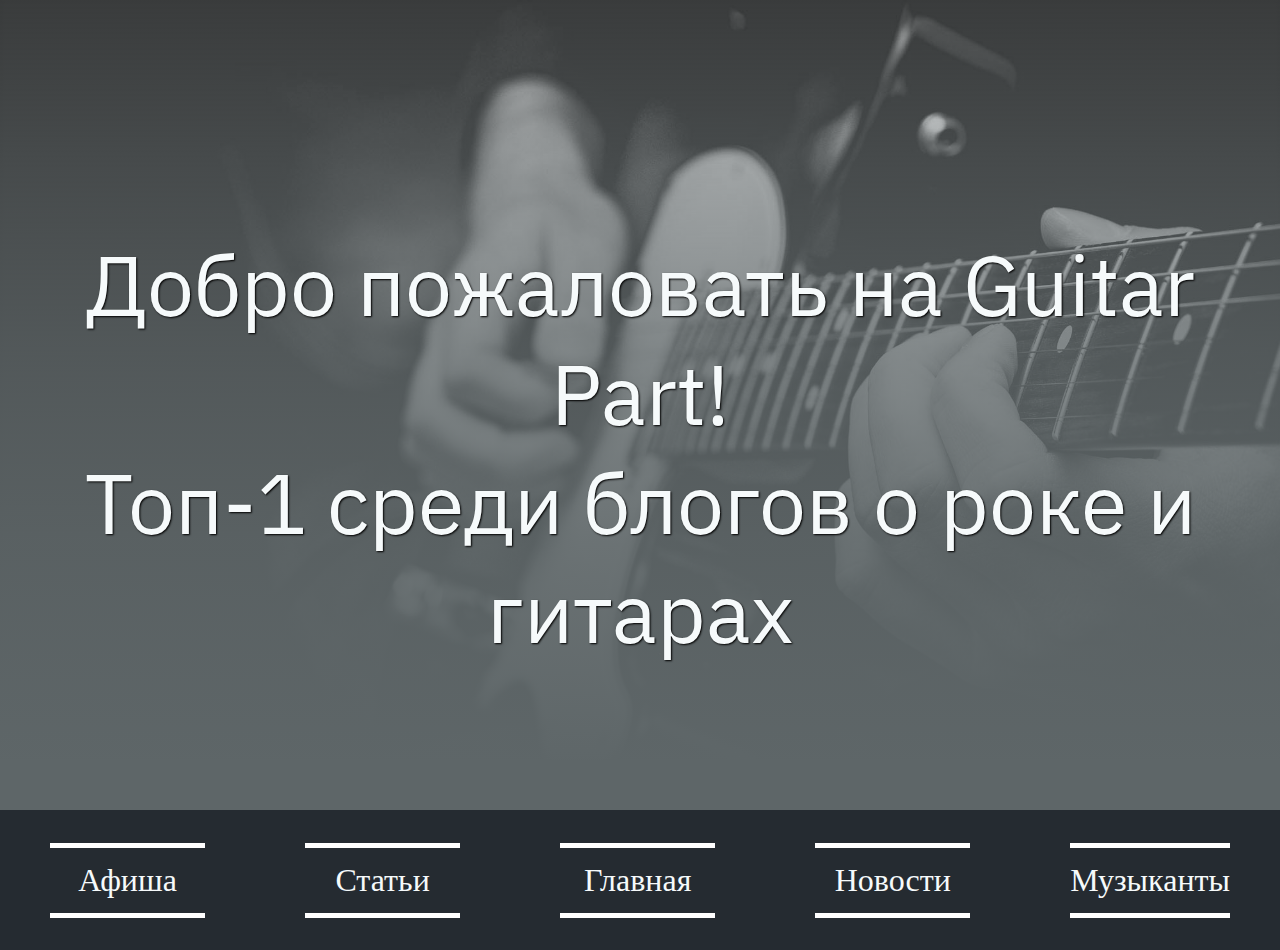
<file: index.html>
<!DOCTYPE html>
<html lang="ru">

<head>
    <meta charset="UTF-8">
    <meta name="viewport" content="width=device-width, initial-scale=1">
    <title>Guitar Part</title>
    <link rel="stylesheet" href="styles/style.css">
    <link rel="preconnect" href="https://fonts.gstatic.com">
    <link rel="shortcut icon" href="img/guitar-icon-png.png" type="image/png">

    <link href="https://fonts.googleapis.com/css2?family=IBM+Plex+Sans:ital,wght@1,500&display=swap" rel="stylesheet">
    <!--Для хедера-->
</head>

<body>
    <header>
        <div class="header-img">
            <div class="header-opasity-color"></div>
            <p class="header-txt">Добро пожаловать на Guitar Part!</p>
            <p class="header-txt">Топ-1 среди блогов о роке и гитарах</p>

        </div>

    </header>

    <nav>
        <a href="pages/afisha/afisha-main.html" class="nav-button">Афиша</a>
        <a href="pages/articles/articles-main.html" class="nav-button">Статьи</a>
        <a href="index.html" class="nav-button">Главная</a>
        <a href="pages/news/news-main.html" class="nav-button">Новости</a>
        <a href="pages/musicians/musicians-main.html" class="nav-button">Музыканты</a>
    </nav>

    <!--
    <main>
        <article>
            <h1 class="maintxt-h1">Привет, друг!</h1>
            <p class="maintxt-p">Рaды видеть Тебя на Guitar Part!</p>
            <p class="maintxt-p"> Здесь ты можешь найти таких же игроков на "струнном щипковом интсрументе" - по-русски зовущимся гитарой, интересные новости и гайды, а самое главное - открыть новые имена рок сцены и помочь им стать звёздами новой зари тяжёлой музыки!</p>
            <p class="maintxt-p">А если ты тут новичек, то как говориться:</p>
            <div class="main-img"></div>
        </article>

        <article class="article-top-border">
            <div class="main-article-lenta">

                <a href="#" class="lenta-block one"></a>
                <a href="pages/articles/gitaru-novicheku.html" class="lenta-block two"></a>
                <a href="#" class="lenta-block three"></a>

            </div>
        </article>

    </main>

    <footer>
        <p class="foo-txt">all rights not reversed :P</p>
        <p class="foo-txt-2">Design by Dmitriy Subbotin</p>
    </footer>
-->

</body></html>
</file>
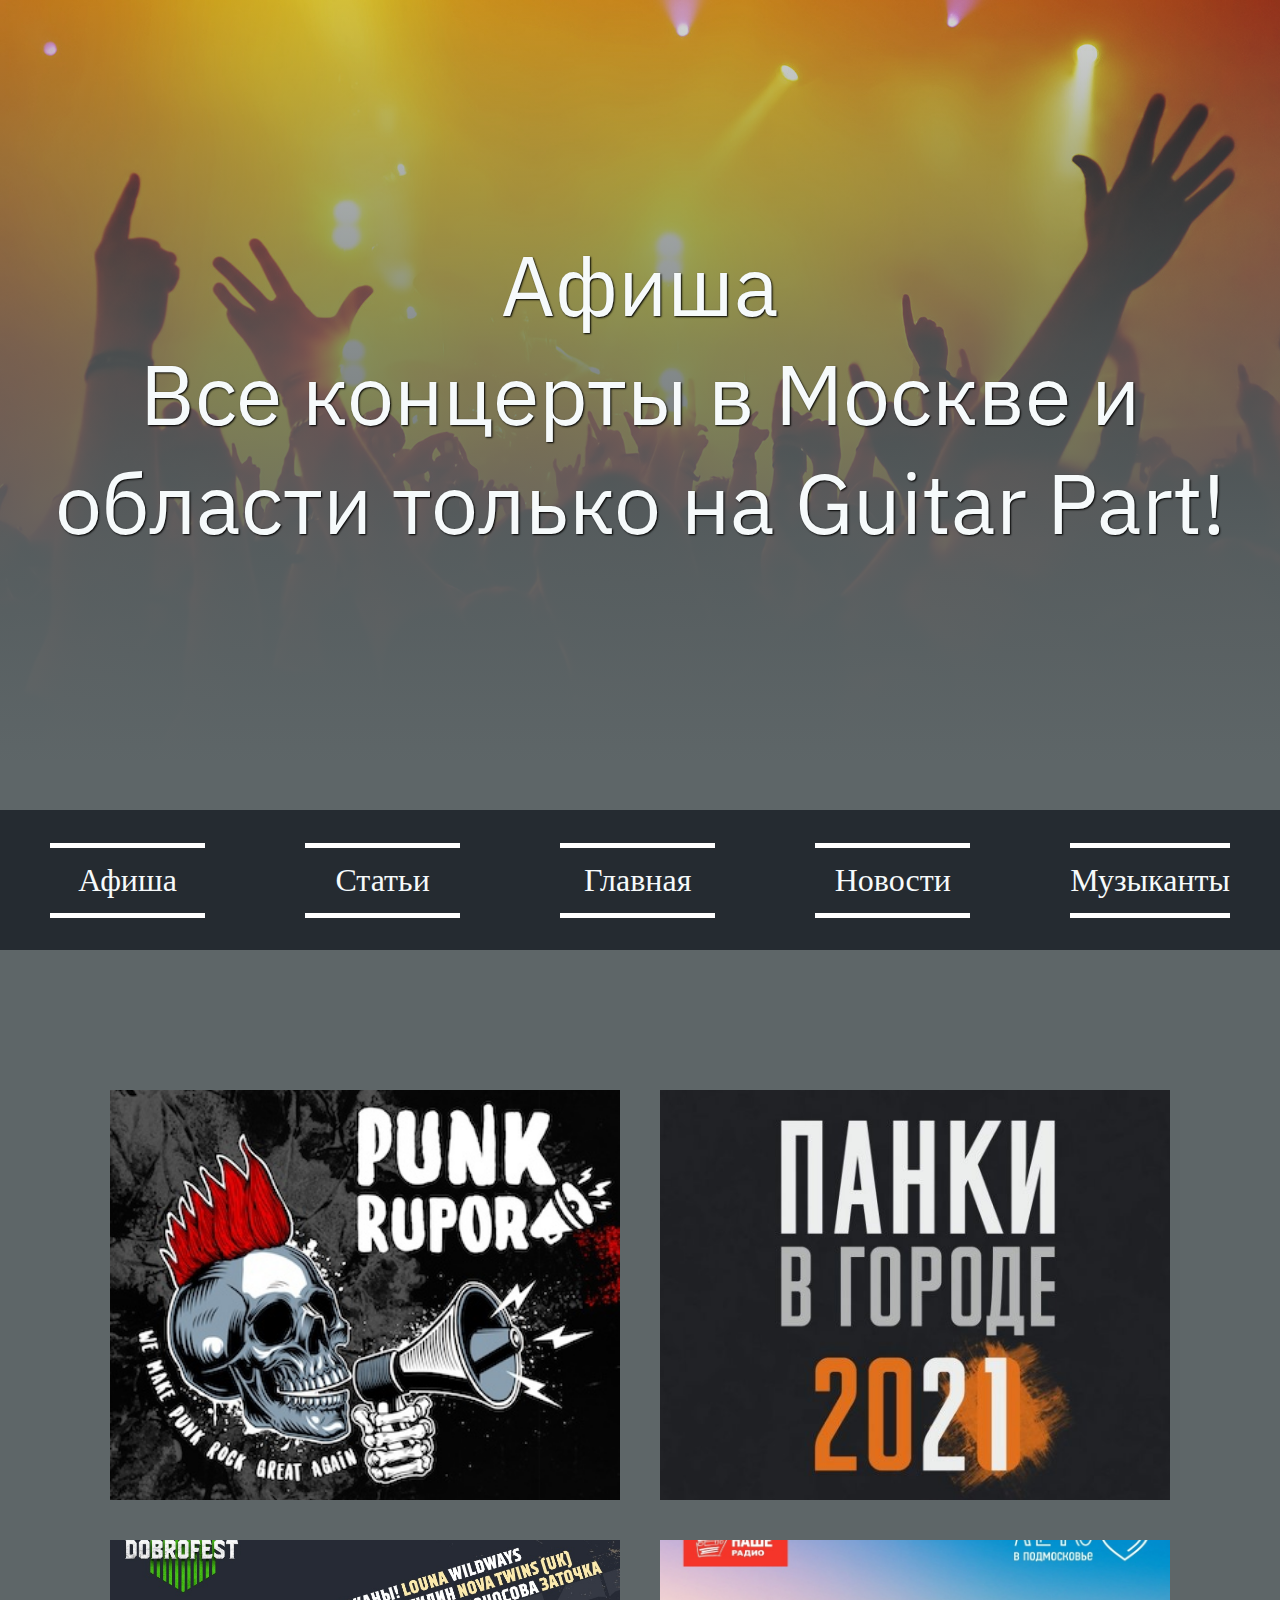
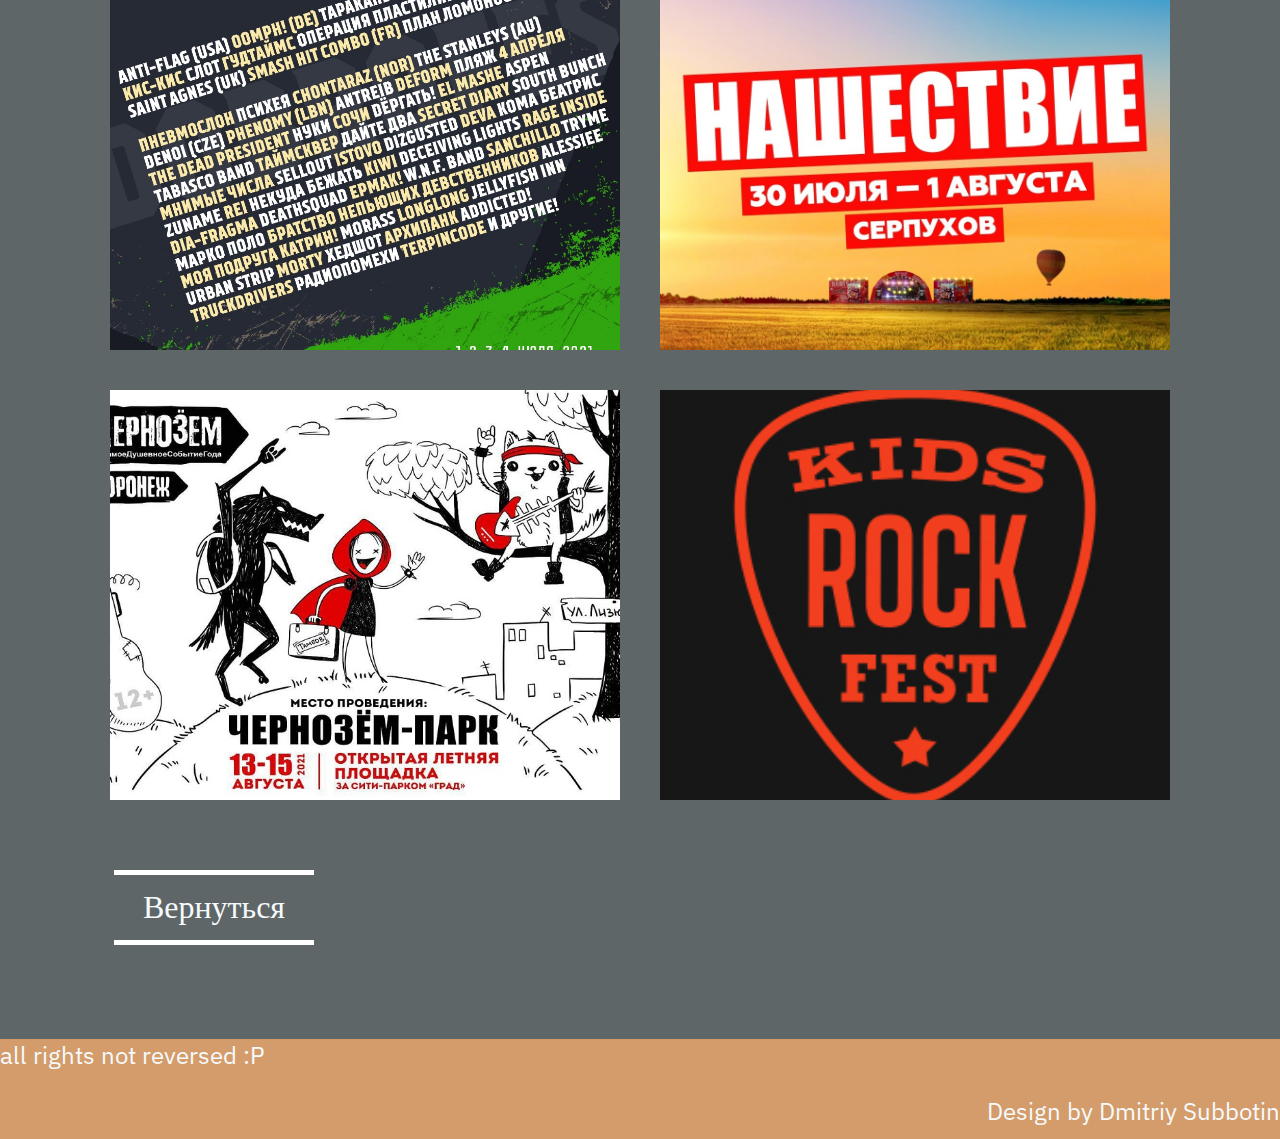
<file: pages/afisha/afisha-main.html>
<!DOCTYPE html>
<html lang="ru">

<head>
     <meta charset="UTF-8">
    <meta name="viewport" content="width=device-width, initial-scale=1">
    <title>Guitar Part</title>
    <link rel="stylesheet" href="../../styles/afisha-styles/afisha-main-style.css">
<link rel="shortcut icon" href="../../img/guitar-icon-png.png" type="image/png">
    <link rel="preconnect" href="https://fonts.gstatic.com">
    <link href="https://fonts.googleapis.com/css2?family=IBM+Plex+Sans:ital,wght@1,500&display=swap" rel="stylesheet">
    
   <link rel="preconnect" href="https://fonts.gstatic.com">
<link href="https://fonts.googleapis.com/css2?family=Russo+One&family=Ubuntu+Condensed&display=swap" rel="stylesheet">
    <!--Для хедера-->
</head>

<body>
     <header class="main-header">

       <div class="header-img">
           <div class="header-opasity-color"></div>

<!-- <figure class="filter">
          <img src="../../img/news/main-header-img.jpg">
            </figure>-->
            <p class="header-txt">Афиша</p>
            <p class="header-txt">Все концерты в Москве и области только на Guitar Part!</p>
       
       </div>
    </header>
    
     <nav>
        <a href="../afisha/afisha-main.html" class="nav-button">Афиша</a>
        <a href="../articles/articles-main.html" class="nav-button">Статьи</a>
        <a href="../../index.html" class="nav-button">Главная</a>
        <a href="../news/news-main.html" class="nav-button">Новости</a>
        <a href="../musicians/musicians-main.html" class="nav-button">Музыканты</a>
    </nav>
    
    <main>
        
        
        <div class="consert-container">
<!--           <p class="consert-name-text">F a</p>-->
           
            <a href="https://punk.ru/" class="consert c1" target="_blank"><h2>Punk Rupor</h2>
                <p>Все началось в первой половине нулевых. Именно тогда был создан независимый рекорд-лейбл «FM молчит рекордз» и на нем были выпущены несколько сборников под названием PunkRupor.</p> 
                <p>Цель этих сборников, а в последствии и одноименного фестиваля, была в продвижении молодых талантливых панк-групп.</p>
                <p>В этом году PunkRupor набирает обороты, расширяет формат и ломает все стереотипы.</p>    
                </a>
       
            <a href="http://www.punks.info/" class="consert c2" target="_blank"> 
               <h2>Панки В Городе</h2>
                <p>Панк-рок неизмеримо больше, чем просто громкая музыка и разноцветный ирокез. Панк-рок — это свобода, драйв, энергетика. Состояние души.</p> 
                <p>Не пропусти!</p> 
                </a>
            
            <a href="https://dobrofest.info/" class="consert c3" target="_blank">
                <h2>Доброфест</h2>
                <p>Dobrofest — это true music fest. Актуальная российская и зарубежная альтернативная музыка. Домашняя атмосфера, качественный живой саунд и развлечения на любой вкус! </p>
                <p>Dobrofest — это фестиваль для усталых от серых будней романтиков, дружеских компаний, гордых одиночек, путешественников и просто творческих личностей.</p>
            </a>
            
            <a href="https://nashestvie.ru/" class="consert c4" target="_blank">
                <h2>Нашествие</h2>
                <p>Крупнейший в России фестиваль мультиформатной музыки под открытым небом.</p>
                <p>Впервые проведен 10-11 декабря 1999 года в ДК им. Горбунова по случаю первой годовщины открытия «Нашего Радио», с 2004 года — в Тверской области.</p>
            </a>
            
        <a href="https://chernozemrock.ru/" class="consert c5" target="_blank">
            <h2>Чернозём</h2>
            <p>«Чернозём» — самое душевное событие года!</p>
            <p>Сегодня это один из крупнейших рок-фестивалей России. С 2015 года «Чернозём» проводился в Тамбове на Татарском валу, а в 2021 году впервые пройдёт в Воронеже — самом сердце Черноземья!</p>
            <p>Три дня музыки, свободы, равенства и братства!</p>
        </a>
        
        <a href="https://kidsrockfest.ru/" class="consert c6" target="_blank">
            <h2>Kids Rock Fest</h2>
            <p>Kids Rock Fest – это новый формат отдыха для Вас и Ваших детей. Живая музыка, образовательные и развлекательные игры, вкусная и полезная еда = счастье для всех!</p>
            <p>С 2014 года опен-эйр Фестиваль проходит ежегодно в Москве и обычно приурочен ко Дню Защиты Детей. </p>
        </a>
        
<!--
        <a class="consert-blur">
        <div href="#" class="consert c6"> </div>
        </a>
-->
        </div>
        
       
        
        <a href="../../index.html" class="nav-button-back">Вернуться</a>
    </main>
    
    <footer class="main-footer">
        <p class="foo-txt">all rights not reversed :P</p>
        <p class="foo-txt-2">Design by Dmitriy Subbotin</p>
    </footer>
    
</body>

</html>
</file>
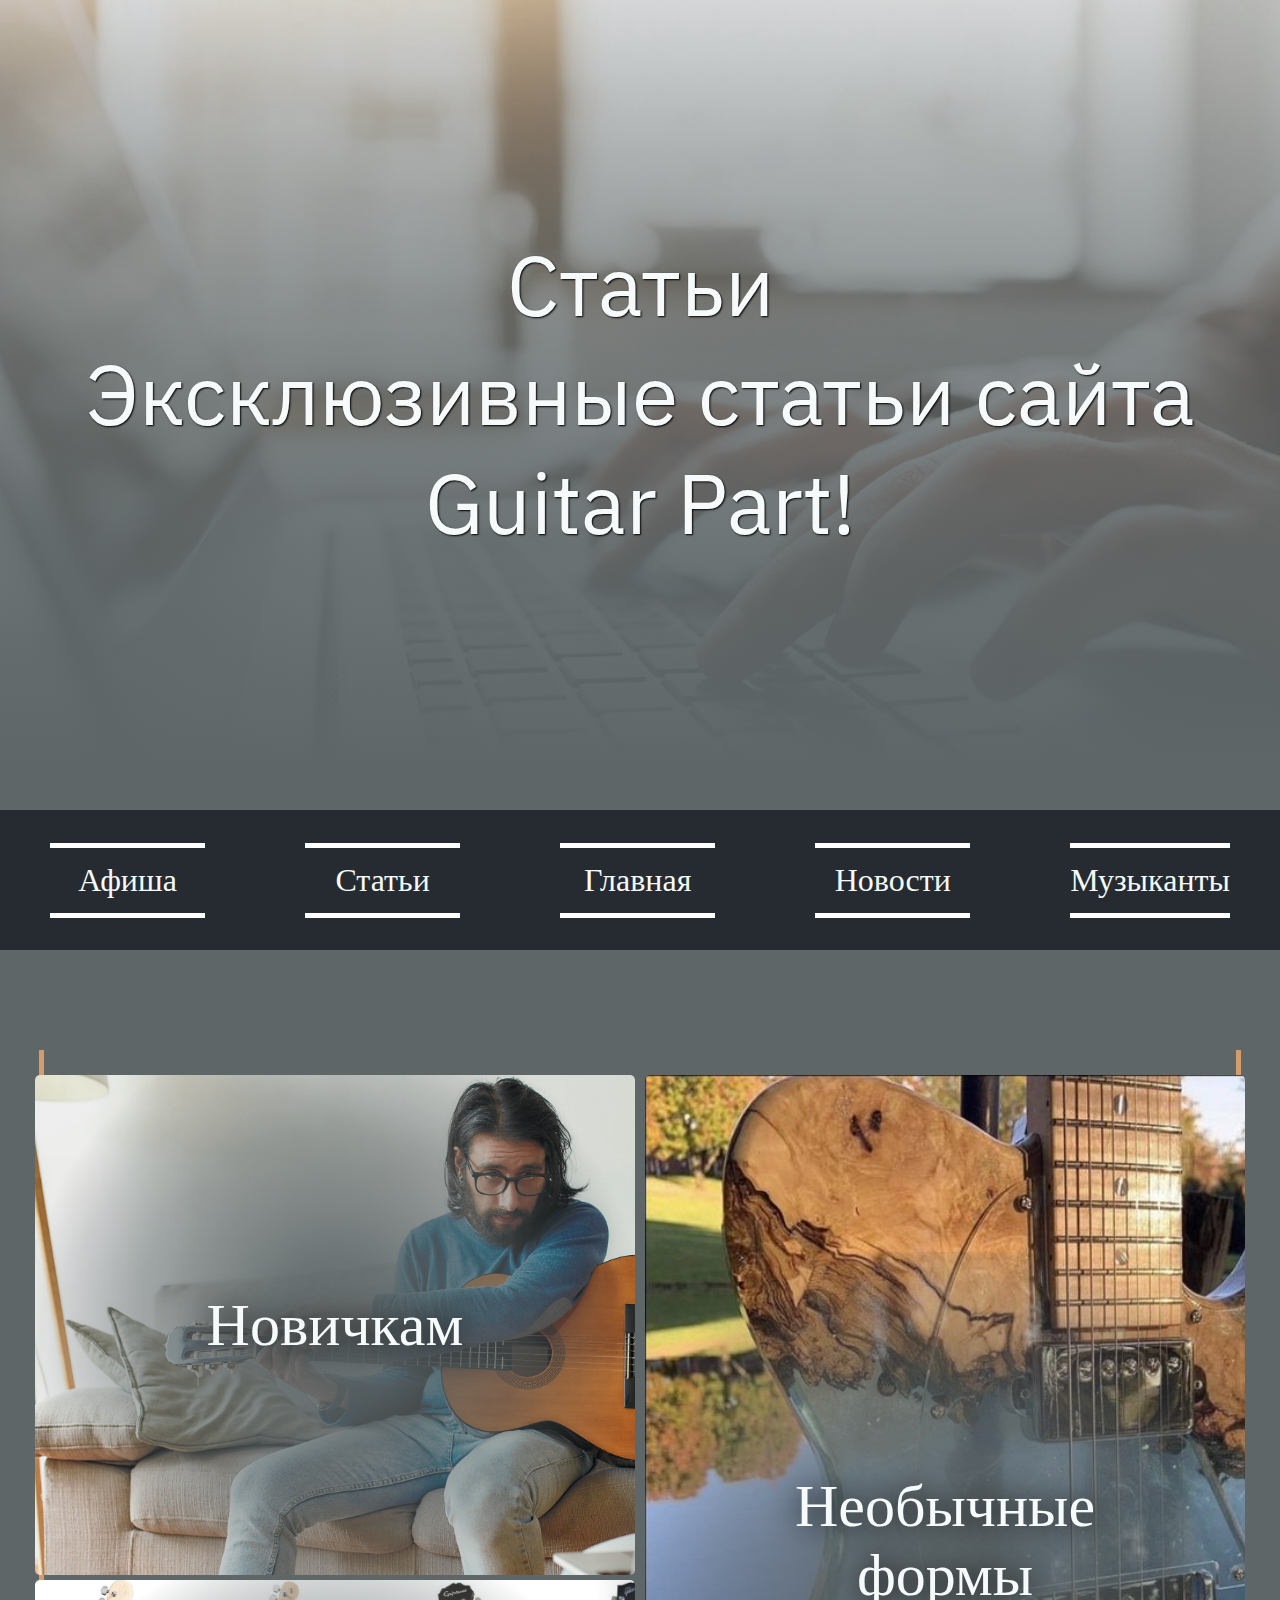
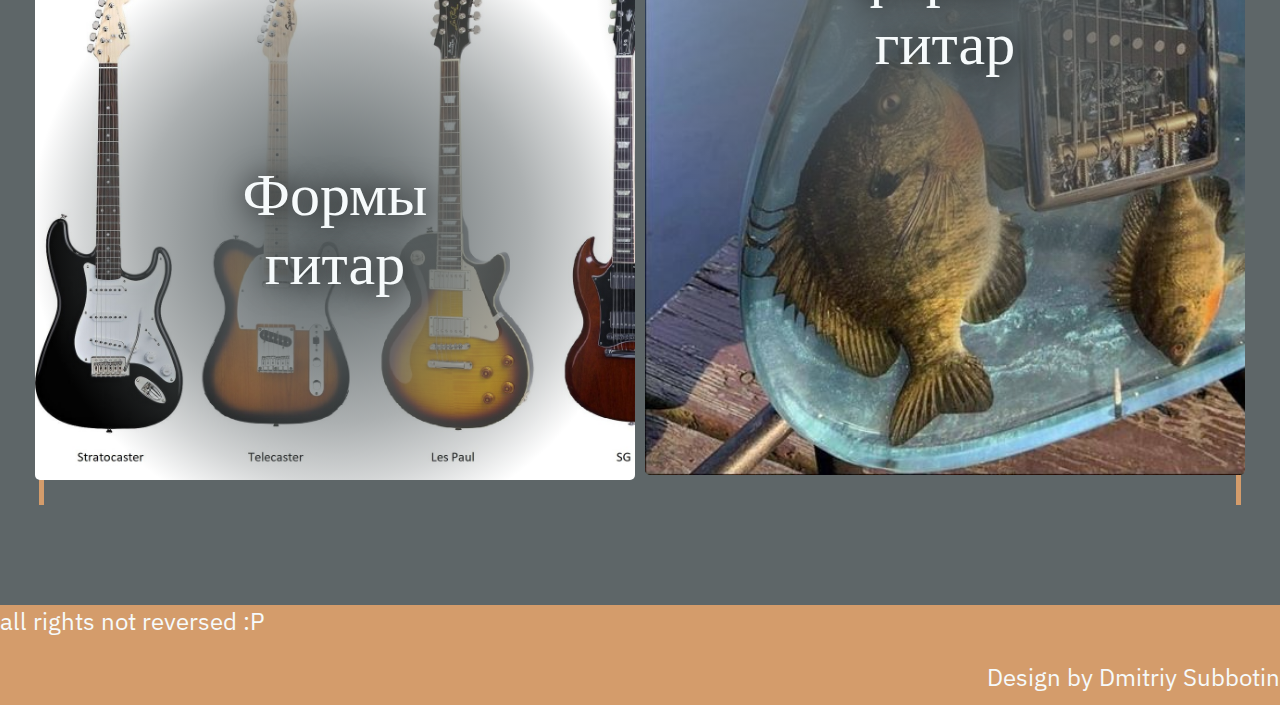
<file: pages/articles/articles-main.html>
<!DOCTYPE html>
<html lang="ru">

<head>
    <meta charset="UTF-8">
    <meta name="viewport" content="width=device-width, initial-scale=1">
    <title>Guitar Part</title>
    <link rel="stylesheet" href="../../styles/article-styles/article-main-style.css">
    <link rel="shortcut icon" href="../../img/guitar-icon-png.png" type="image/png">
    <link rel="preconnect" href="https://fonts.gstatic.com">
    <link href="https://fonts.googleapis.com/css2?family=IBM+Plex+Sans:ital,wght@1,500&display=swap" rel="stylesheet">
    <!--Для хедера-->
</head>

<body>

    <header>
        <div class="header-img">
            <div class="header-opasity-color"></div>
            <p class="header-txt">Статьи</p>
            <p class="header-txt">Эксклюзивные статьи сайта Guitar Part!</p>
        </div>

    </header>


    <nav>
        <a href="../afisha/afisha-main.html" class="nav-button">Афиша</a>
        <a href="../articles/articles-main.html" class="nav-button">Статьи</a>
        <a href="../../index.html" class="nav-button">Главная</a>
        <a href="../news/news-main.html" class="nav-button">Новости</a>
        <a href="../musicians/musicians-main.html" class="nav-button">Музыканты</a>
    </nav>

    <main>
        <!--
        <article>
            <h1 class="maintxt-h1">Раздел: Статьи</h1>
            <p class="maintxt-p">Здесь ты найдёшь интереснейшие статьи от редактора Guitar Part - Субботина Дмитрия! </p>
        </article>
-->

        <article class="article-pannels">

            <div class="article-container">

                <a href="../articles/gitaru-novicheku.html" class="pannel one">
                    <p class="txt-on-pannel">Новичкам</p>
                </a>
                <a href="../articles/formi-gitar.html" class="pannel two">
                    <p class="txt-on-pannel">Формы гитар</p>
                </a>

            </div>

            <a href="../articles/neobichnie-gitari.html" class="pannel-long">
                <p class="txt-on-pannel">Необычные формы гитар</p>
            </a>

        </article>

    </main>

    <footer>
        <p class="foo-txt">all rights not reversed :P</p>
        <p class="foo-txt-2">Design by Dmitriy Subbotin</p>
    </footer>


</body></html>
</file>
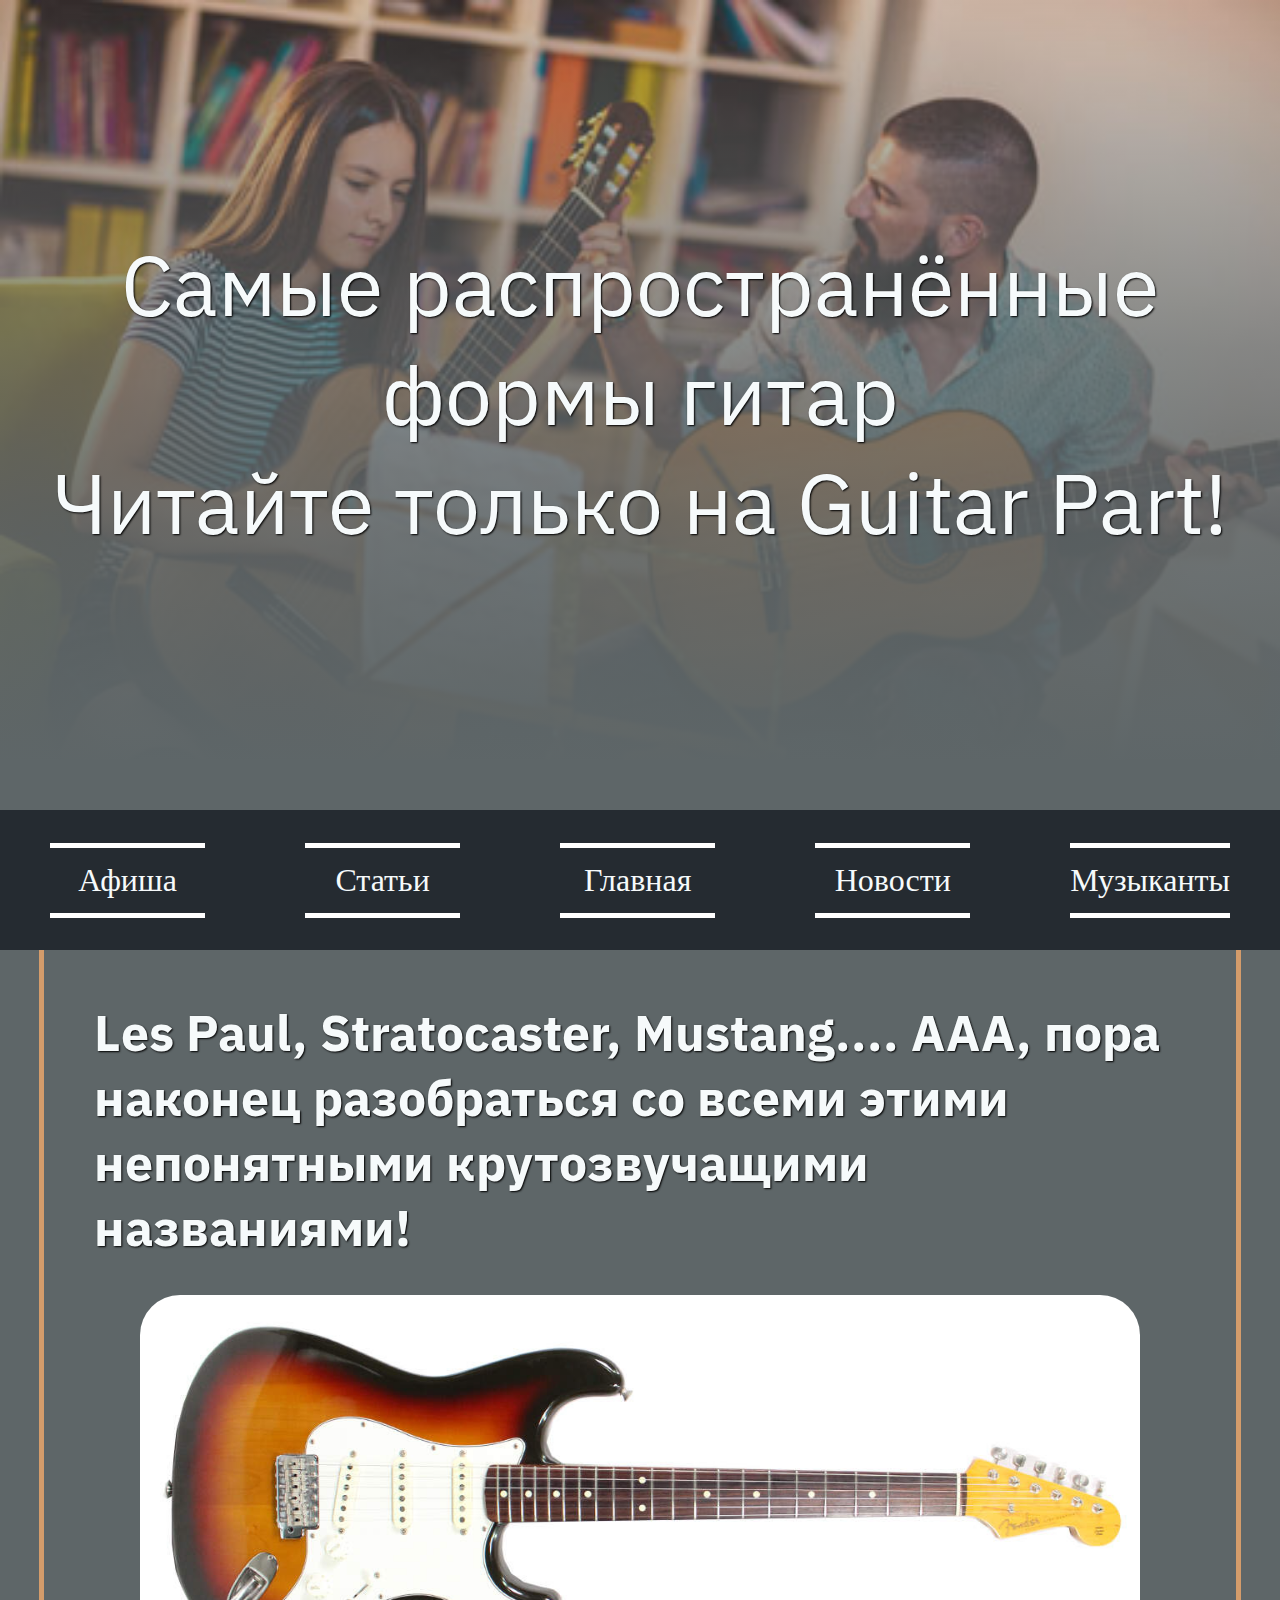
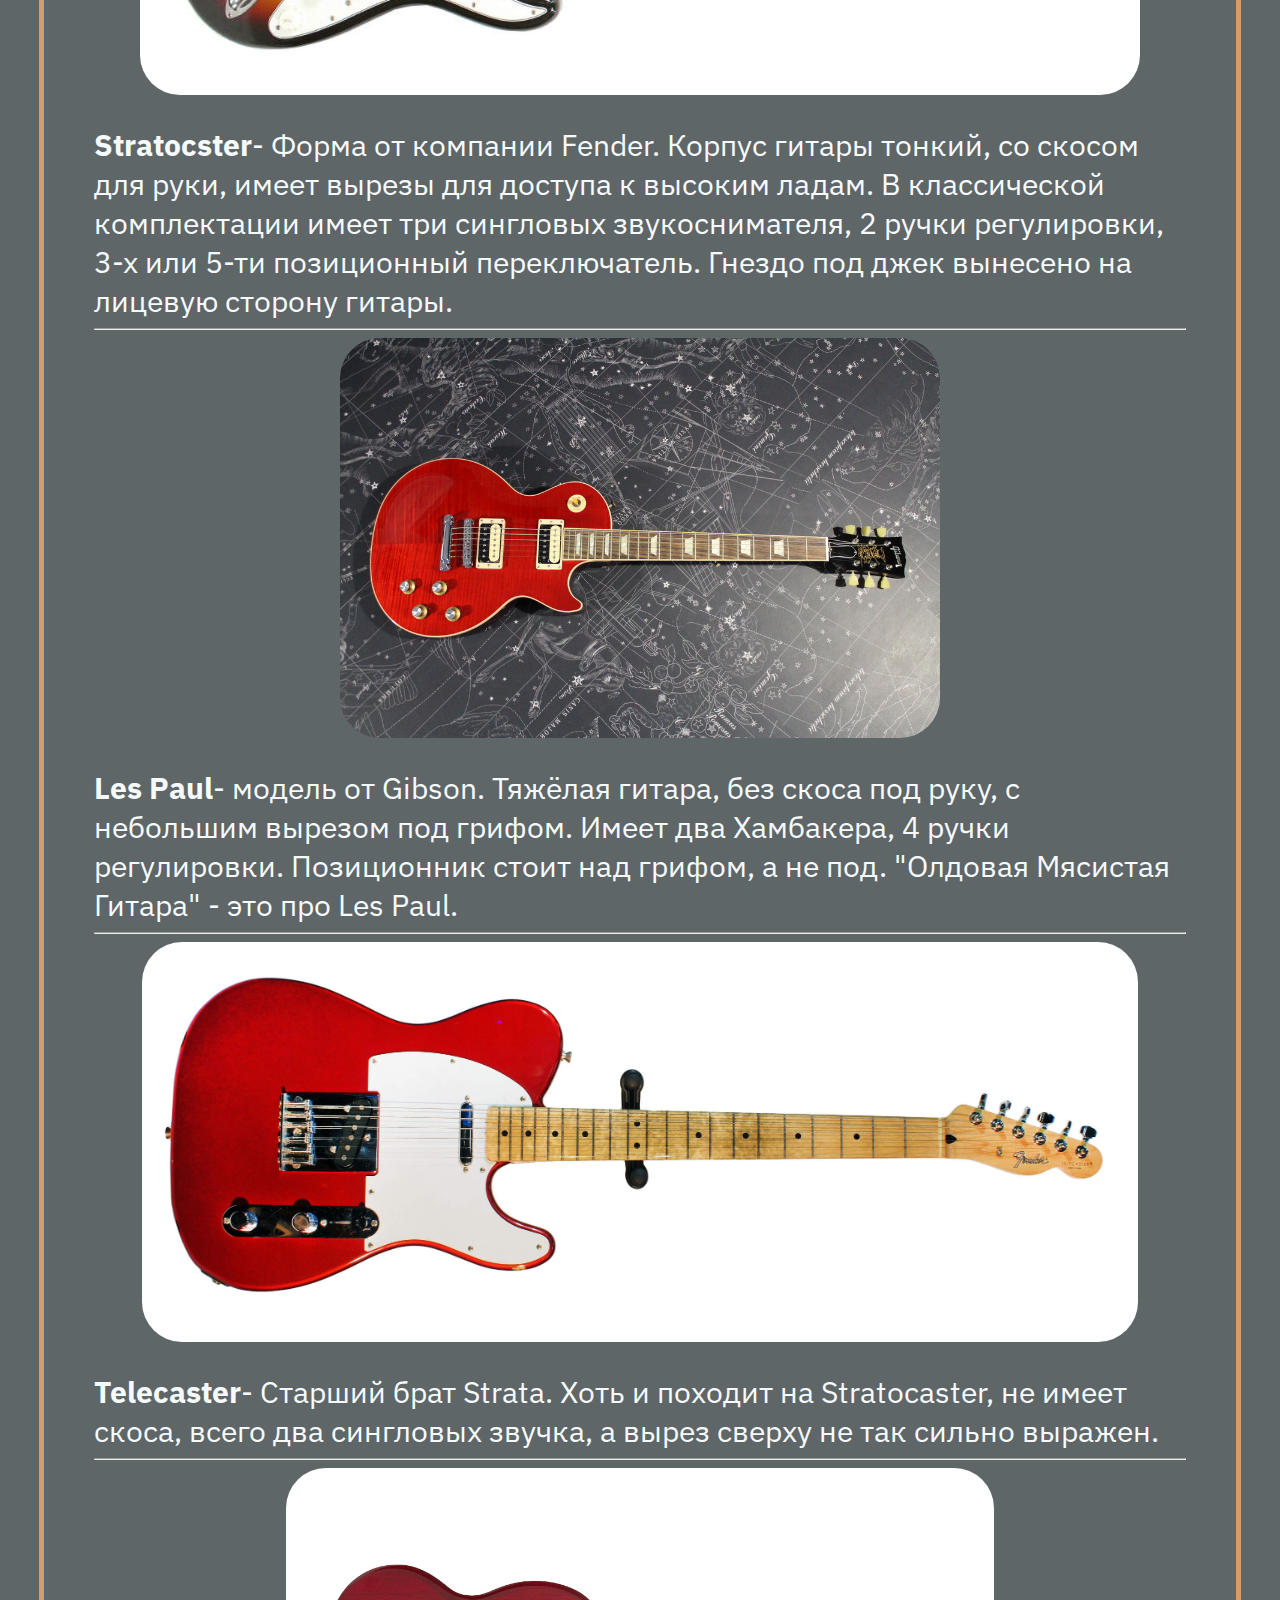
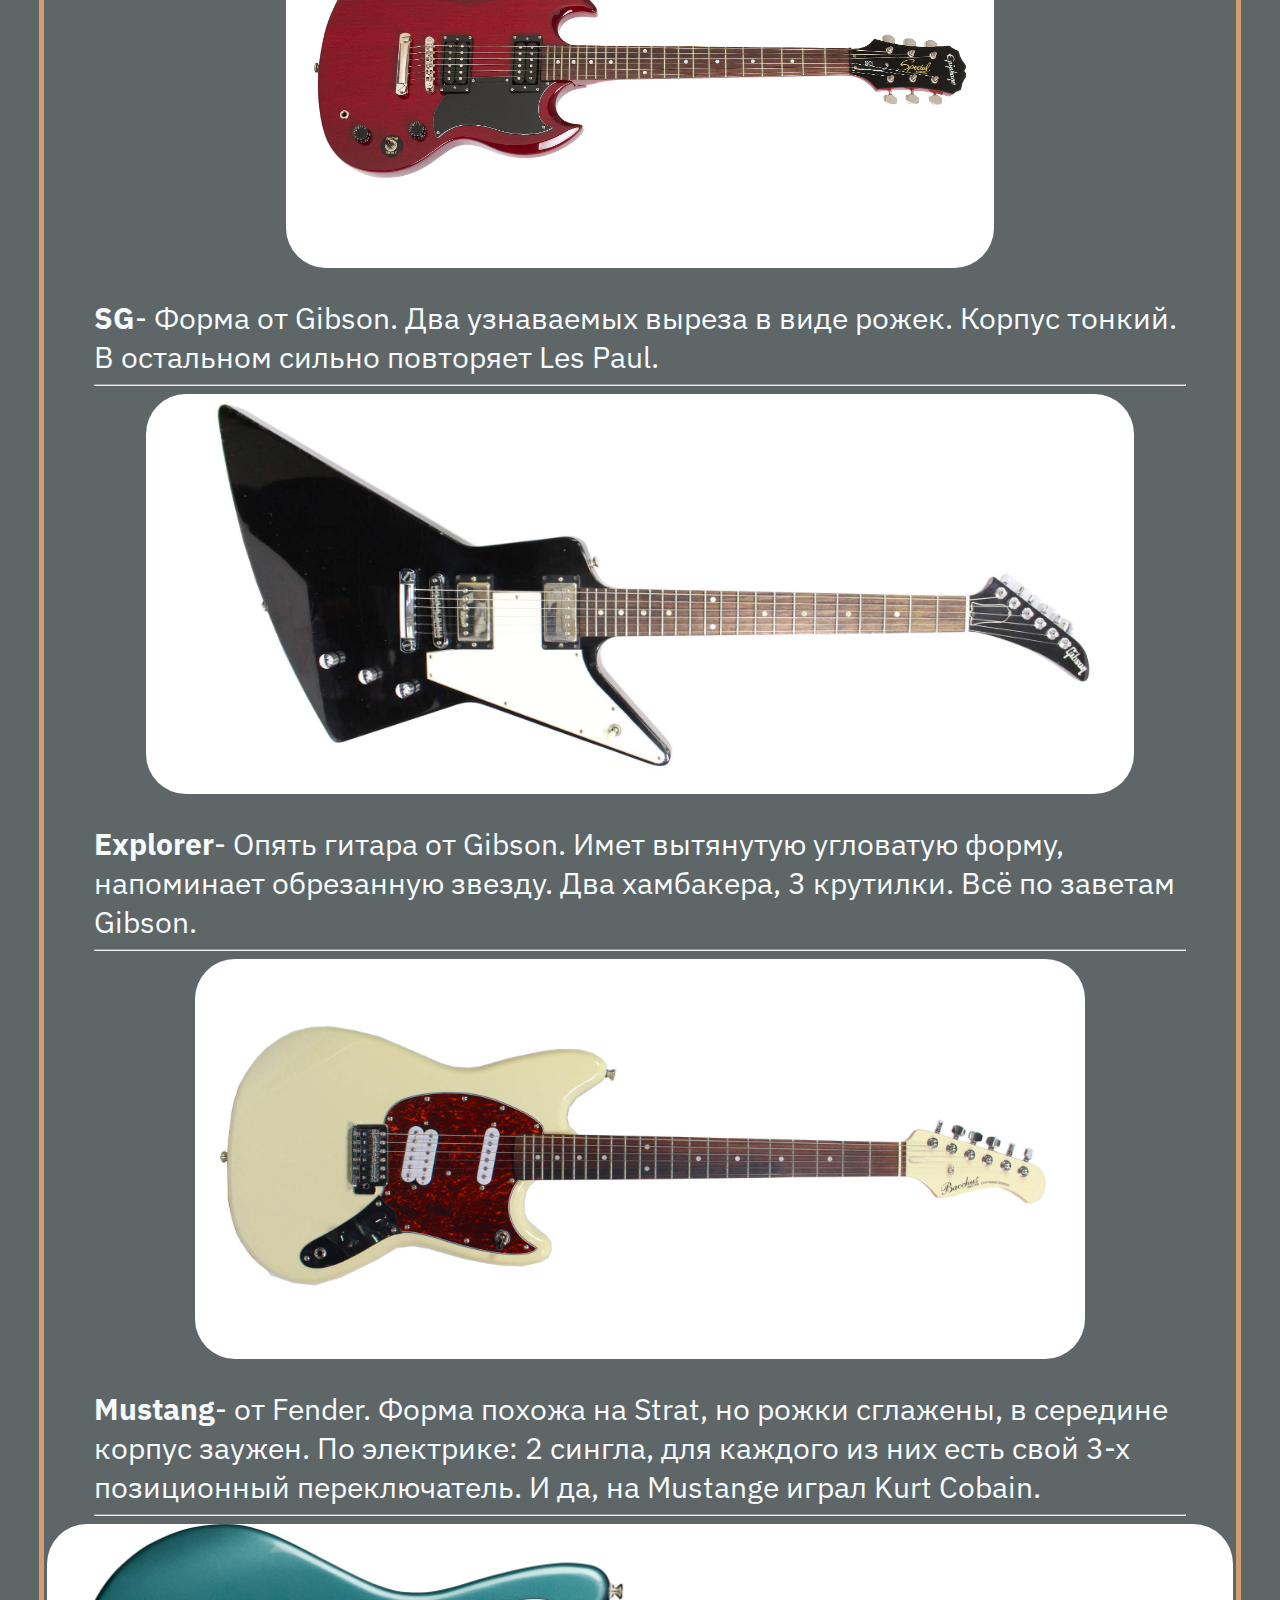
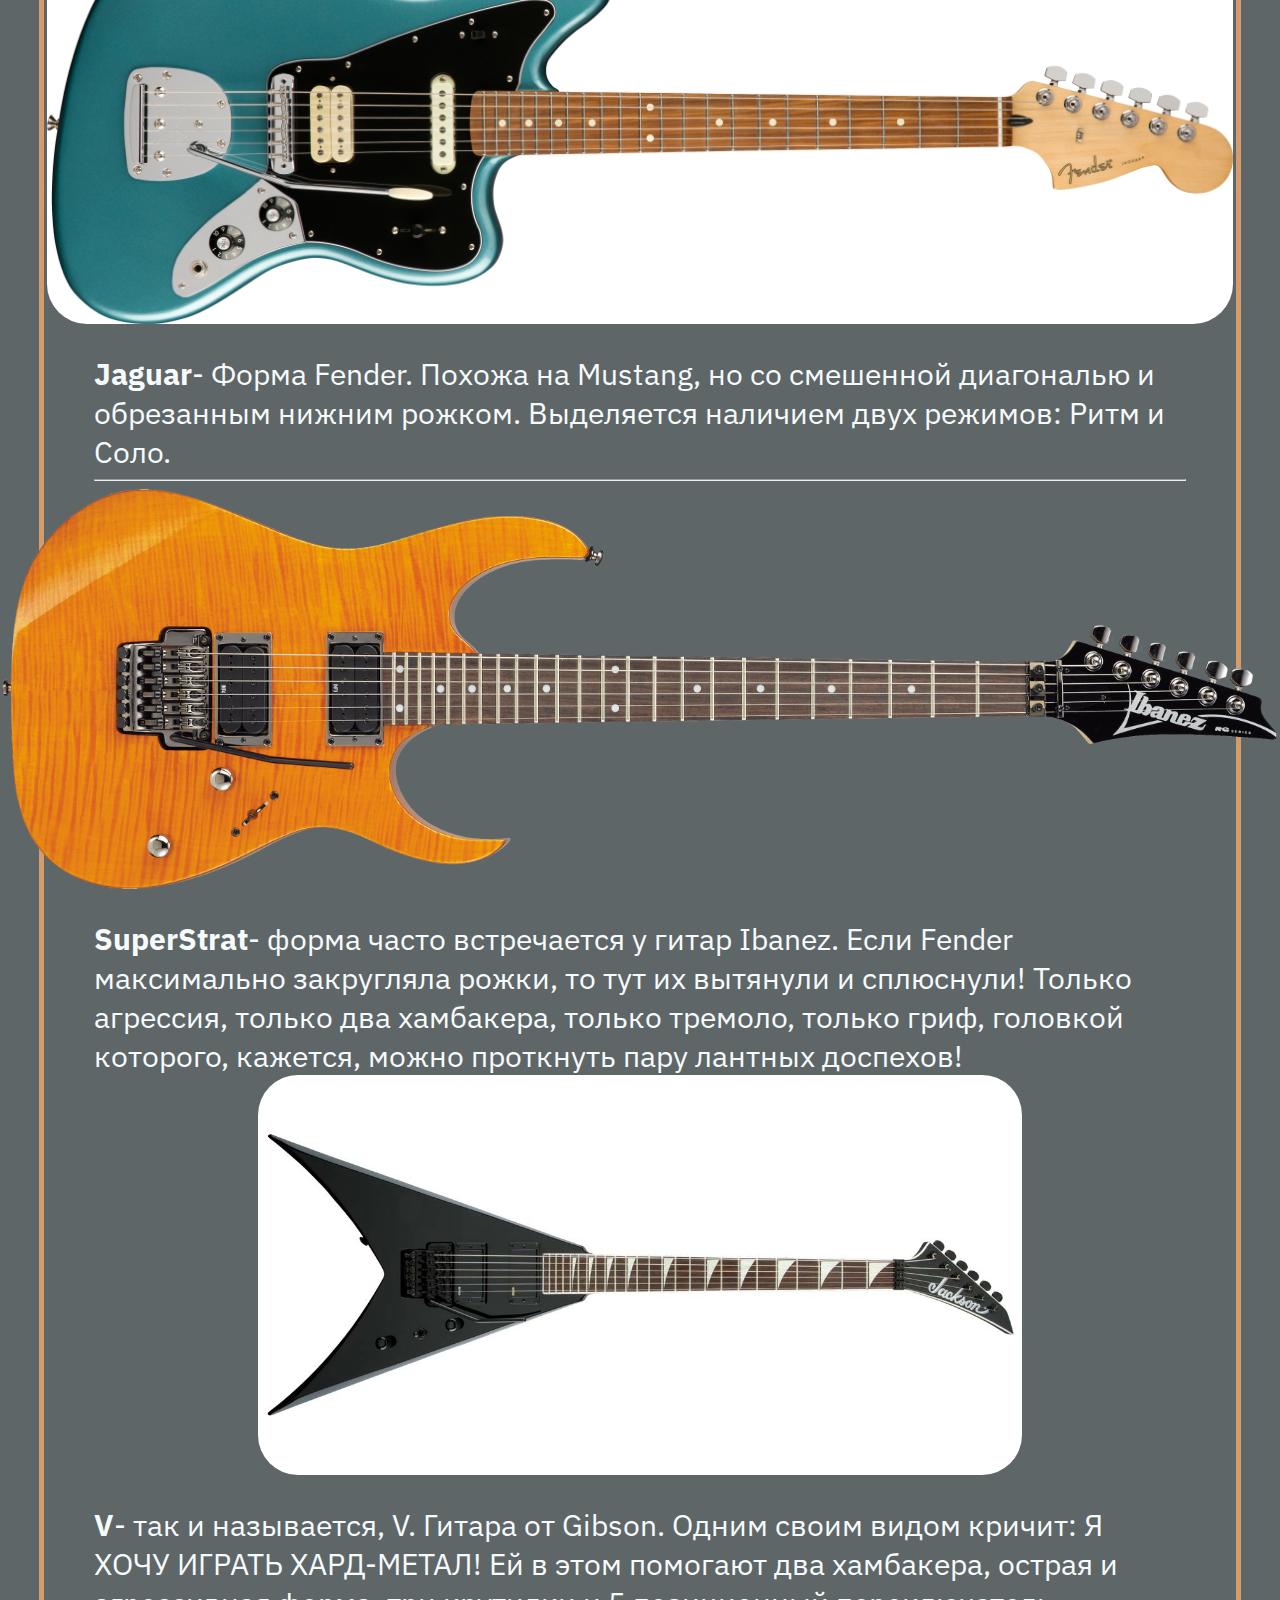
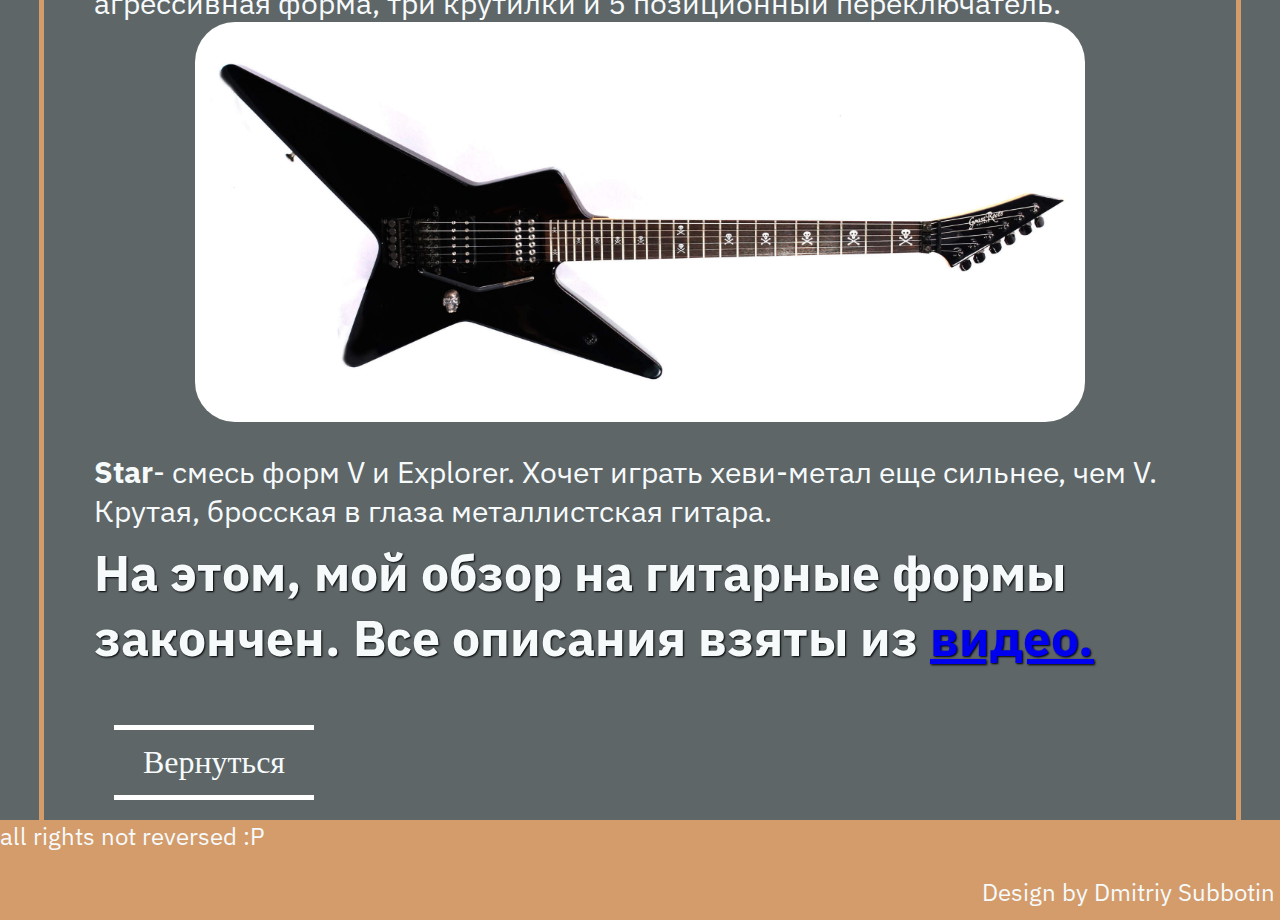
<file: pages/articles/formi-gitar.html>
<!DOCTYPE html>
<html lang="ru">

<head>
    <meta charset="UTF-8">
    <meta name="viewport" content="width=device-width, initial-scale=1">
    <title>Guitar Part</title>
    <link rel="stylesheet" href="../../styles/article-styles/article-formi-gitar.css">
    <link rel="shortcut icon" href="../../img/guitar-icon-png.png" type="image/png">
    <link rel="preconnect" href="https://fonts.gstatic.com">
    <link href="https://fonts.googleapis.com/css2?family=IBM+Plex+Sans:ital,wght@1,500&display=swap" rel="stylesheet">
    <!--Для хедера-->
</head>

<body>
    <header>
        <div class="header-img">
            <div class="header-opasity-color"></div>
            <p class="header-txt">Самые распространённые формы гитар</p>
            <p class="header-txt">Читайте только на Guitar Part!</p>

        </div>

    </header>

    <nav>
        <a href="../afisha/afisha-main.html" class="nav-button">Афиша</a>
        <a href="../articles/articles-main.html" class="nav-button">Статьи</a>
        <a href="../../index.html" class="nav-button">Главная</a>
        <a href="../news/news-main.html" class="nav-button">Новости</a>
        <a href="../musicians/musicians-main.html" class="nav-button">Музыканты</a>
    </nav>

    <main>

        <article>
            <h4 class="bodytxt1">Les Paul, Stratocaster, Mustang.... ААА, пора наконец разобраться со всеми этими непонятными крутозвучащими названиями!</h4>

            <div class="imgs"> <img src="../../img/article/form-guitar/strat.jpg" class="imgs"> </div>
            <p><b>Stratocster</b>- Форма от компании Fender. Корпус гитары тонкий, со скосом для руки, имеет вырезы для доступа к высоким ладам. В классической комплектации имеет три сингловых звукоснимателя, 2 ручки регулировки, 3-х или 5-ти позиционный переключатель. Гнездо под джек вынесено на лицевую сторону гитары.</p>
            <!--    <div class="img f"></div>
     <p><b></b>- </p>-->
            <hr>
            <div class="imgs"> <img src="../../img/article/form-guitar/les-2.jpg" class="imgs"> </div>
            <p><b>Les Paul</b>- модель от Gibson. Тяжёлая гитара, без скоса под руку, с небольшим вырезом под грифом. Имеет два Хамбакера, 4 ручки регулировки. Позиционник стоит над грифом, а не под. "Олдовая Мясистая Гитара" - это про Les Paul.</p>

            <hr>
            <div class="imgs"><img src="../../img/article/form-guitar/telecaster.jpg" class="imgs"></div>
            <p><b>Telecaster</b>- Старший брат Stratа. Хоть и походит на Stratocaster, не имеет скоса, всего два сингловых звучка, а вырез сверху не так сильно выражен.</p>
            <hr>
            <div class="imgs"><img src="../../img/article/form-guitar/SG.jpg" class="imgs"></div>
            <p><b>SG</b>- Форма от Gibson. Два узнаваемых выреза в виде рожек. Корпус тонкий. В остальном сильно повторяет Les Paul.</p>
            <hr>
            <div class="imgs"><img src="../../img/article/form-guitar/Explorer.jpg" class="imgs"></div>
            <p><b>Explorer</b>- Опять гитара от Gibson. Имет вытянутую угловатую форму, напоминает обрезанную звезду. Два хамбакера, 3 крутилки. Всё по заветам Gibson.
            </p>
            <hr>
            <div class="imgs"><img src="../../img/article/form-guitar/Mustang.jpg" class="imgs"></div>
            <p><b>Mustang</b>- от Fender. Форма похожа на Strat, но рожки сглажены, в середине корпус заужен. По электрике: 2 сингла, для каждого из них есть свой 3-х позиционный переключатель. И да, на Mustangе играл Kurt Cobain.</p>

            <hr>
            <div class="imgs"><img src="../../img/article/form-guitar/Jaguar.jpg" class="imgs"></div>
            <p><b>Jaguar</b>- Форма Fender. Похожа на Mustang, но со смешенной диагональю и обрезанным нижним рожком. Выделяется наличием двух режимов: Ритм и Соло.</p>

            <hr>
            <div class="imgs"><img src="../../img/article/form-guitar/Superstrat.png" class="imgs"></div>
            <p><b>SuperStrat</b>- форма часто встречается у гитар Ibanez. Если Fender максимально закругляла рожки, то тут их вытянули и сплюснули! Только агрессия, только два хамбакера, только тремоло, только гриф, головкой которого, кажется, можно проткнуть пару лантных доспехов!</p>

            <div class="imgs"><img src="../../img/article/form-guitar/V.jpg" class="imgs"></div>
            <p><b>V</b>- так и называется, V. Гитара от Gibson. Одним своим видом кричит: Я ХОЧУ ИГРАТЬ ХАРД-МЕТАЛ! Ей в этом помогают два хамбакера, острая и агрессивная форма, три крутилки и 5 позиционный переключатель.</p>

            <div class="imgs"><img src="../../img/article/form-guitar/Star.jpg" class="imgs"></div>
            <p><b>Star</b>- смесь форм V и Explorer. Хочет играть хеви-метал еще сильнее, чем V. Крутая, бросская в глаза металлистская гитара.</p>

            <h4 class="bodytxt1">На этом, мой обзор на гитарные формы закончен. Все описания взяты из <a href="https://www.youtube.com/watch?v=Lt9pUG3Gvkw&ab_channel=NoChanges" target="_blank">видео.</a></h4>







        </article>

        <a href="../articles/articles-main.html" class="nav-button-back">Вернуться</a>
    </main>

    <footer>
        <p class="foo-txt">all rights not reversed :P</p>
        <p class="foo-txt-2">Design by Dmitriy Subbotin</p>
    </footer>


</body></html>
</file>
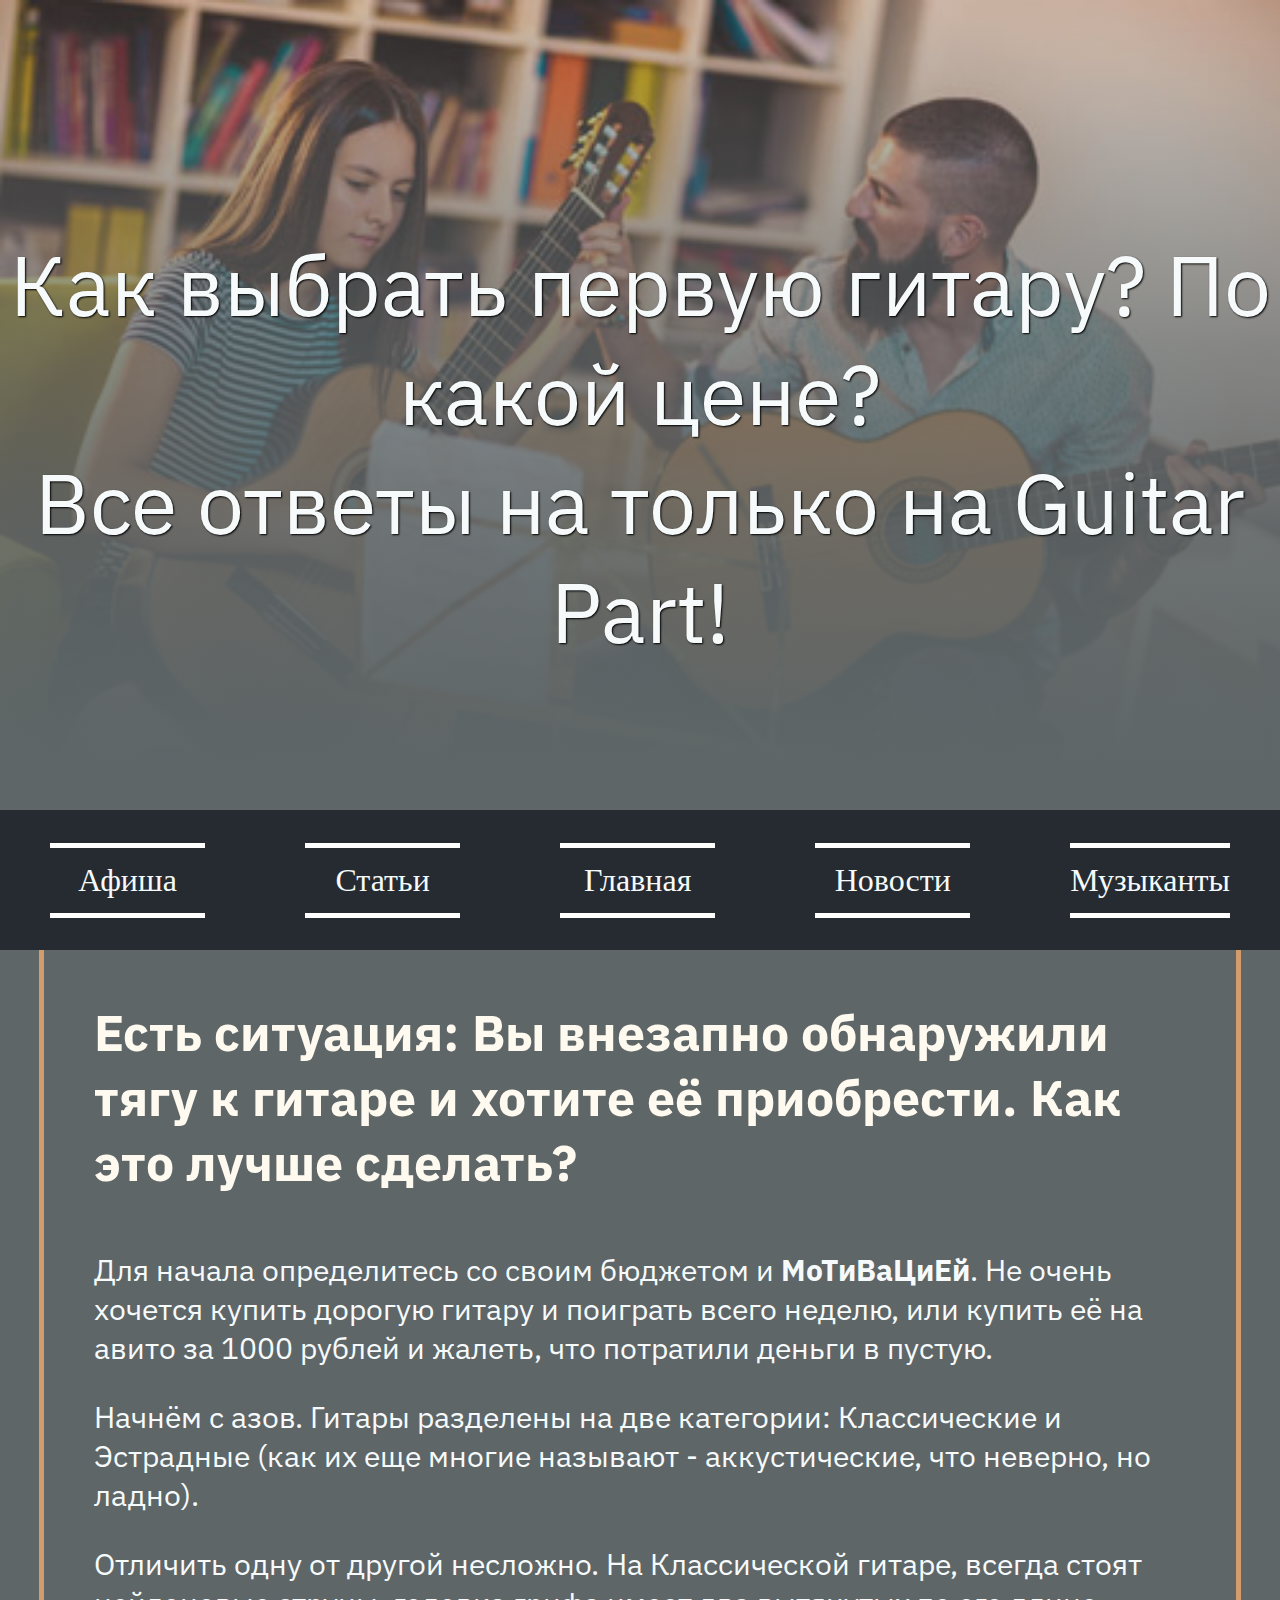
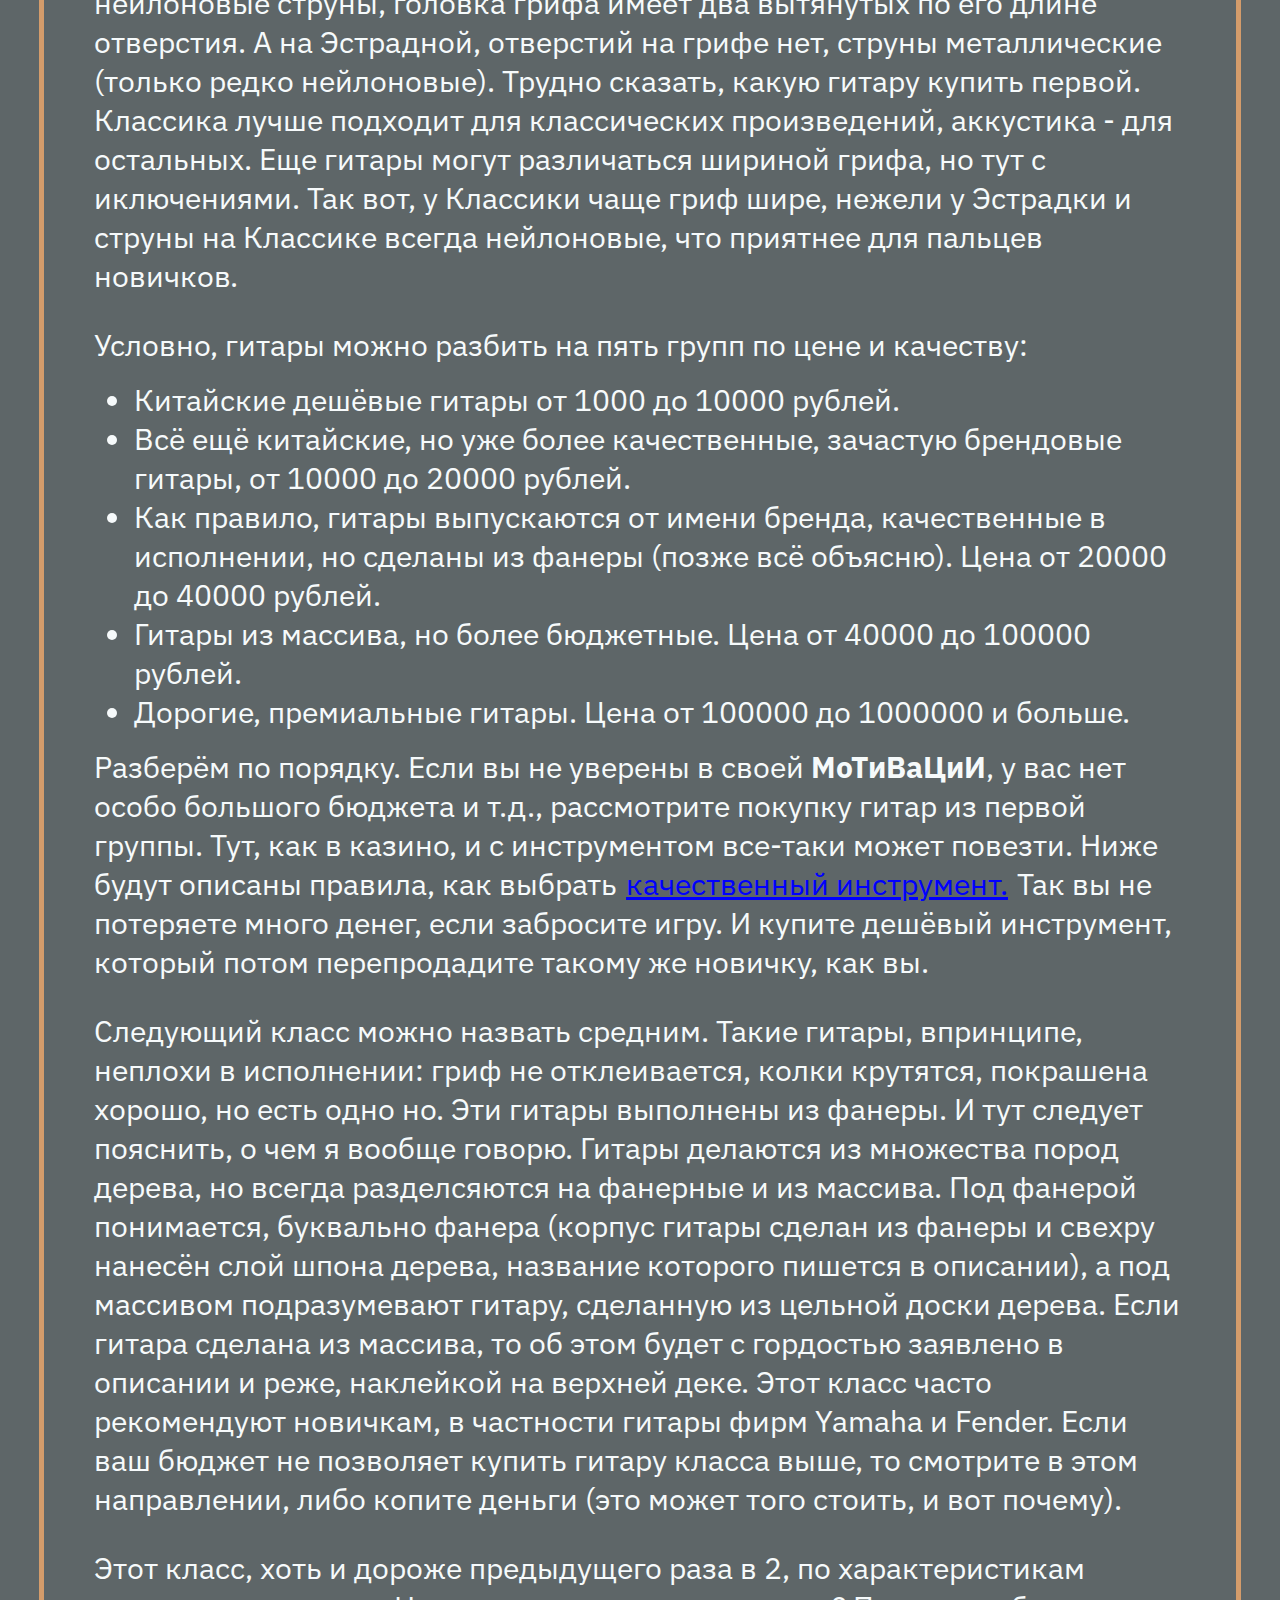
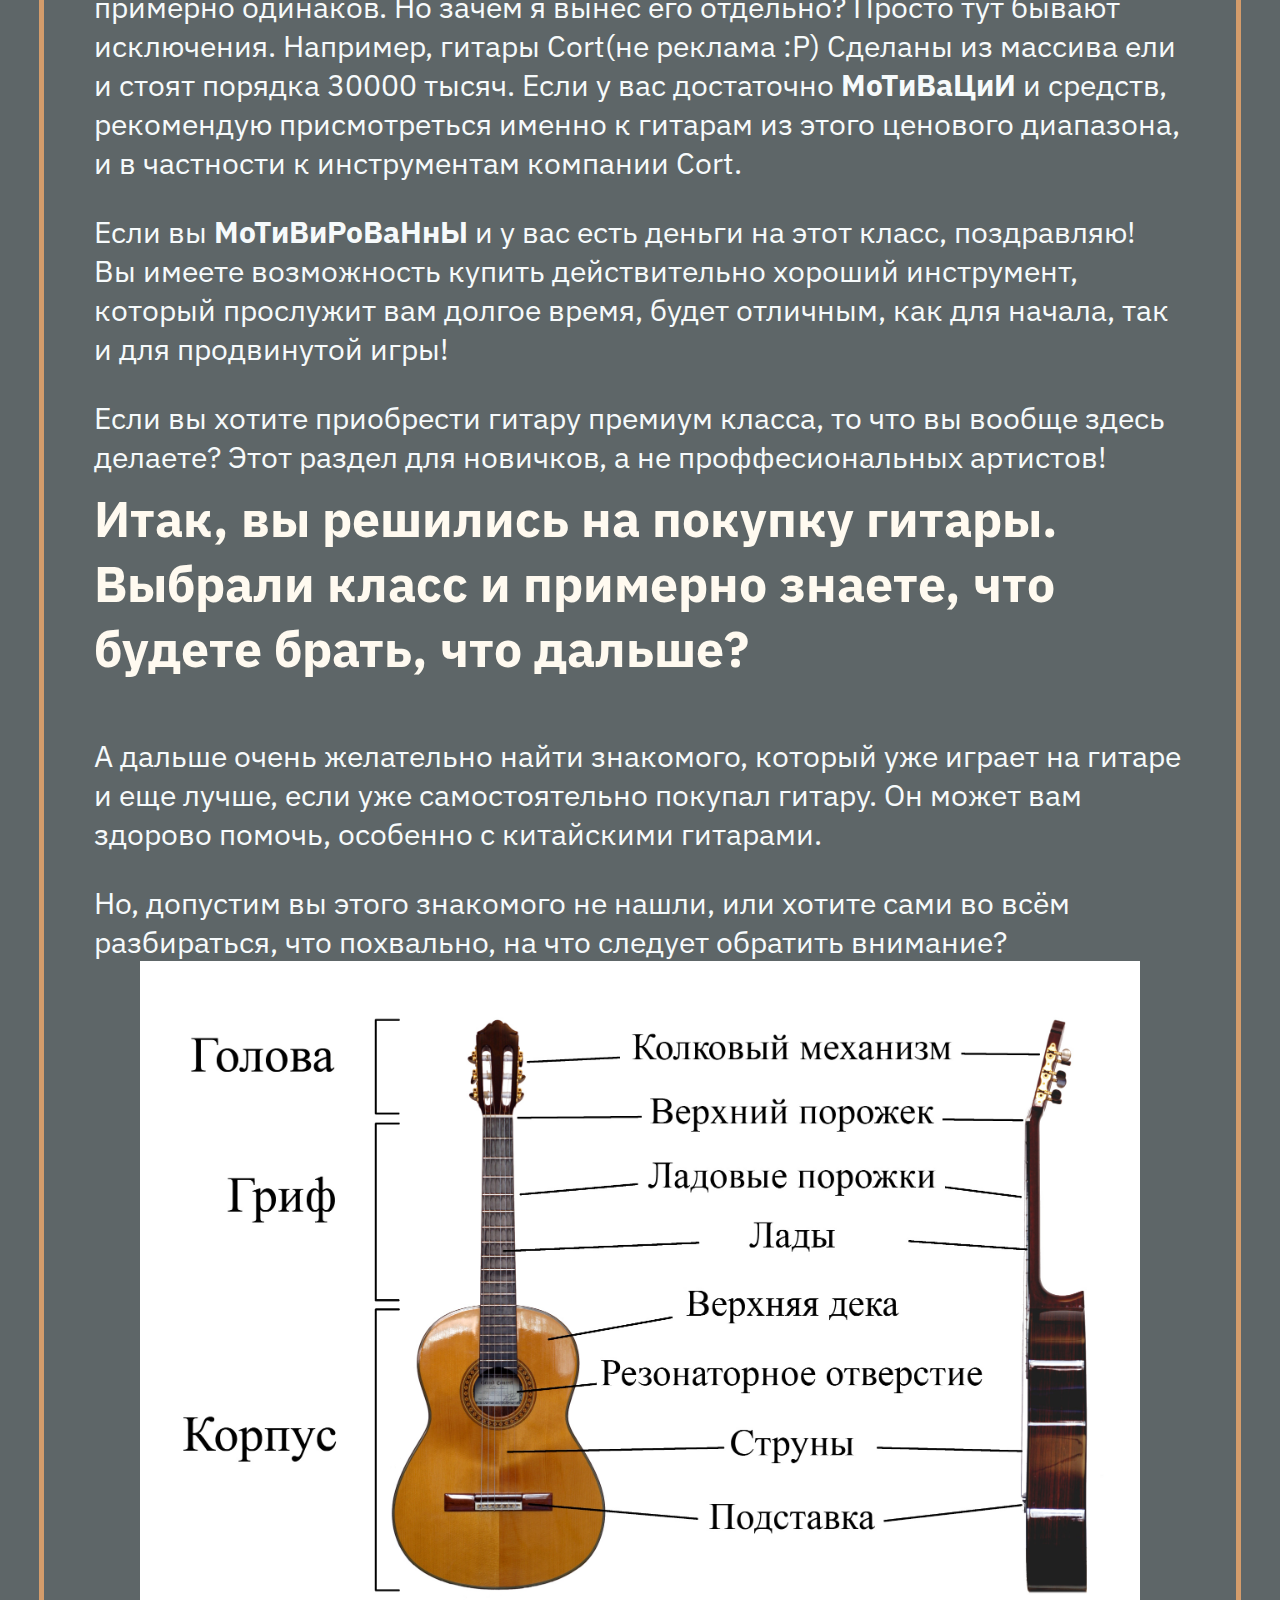
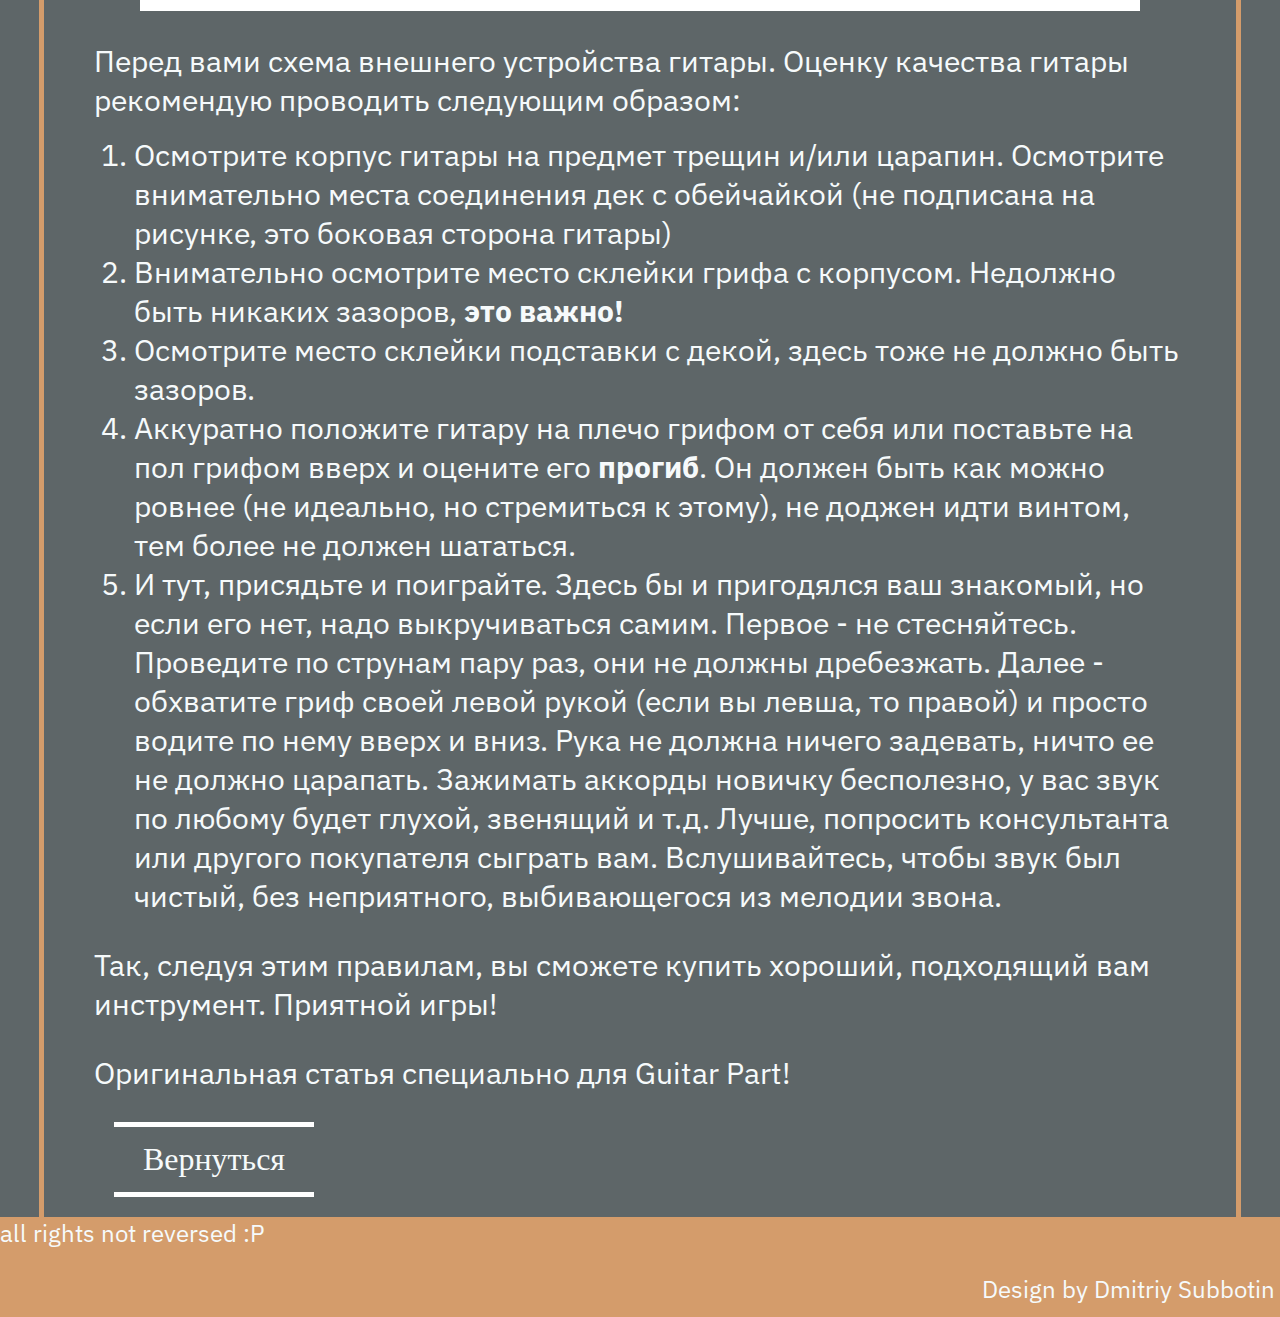
<file: pages/articles/gitaru-novicheku.html>
<!DOCTYPE html>
<html lang="ru">

<head>
    <meta charset="UTF-8">
    <meta name="viewport" content="width=device-width, initial-scale=1">
    <title>Guitar Part</title>
    <link rel="stylesheet" href="../../styles/article-styles/article-novichku-style.css">
    <link rel="shortcut icon" href="../../img/guitar-icon-png.png" type="image/png">
    <link rel="preconnect" href="https://fonts.gstatic.com">
    <link href="https://fonts.googleapis.com/css2?family=IBM+Plex+Sans:ital,wght@1,500&display=swap" rel="stylesheet">
    <!--Для хедера-->
</head>

<body>
    <header>
        <div class="header-img">
            <div class="header-opasity-color"></div>
            <p class="header-txt">Как выбрать первую гитару? По какой цене?</p>
            <p class="header-txt">Все ответы на только на Guitar Part!</p>
        </div>

    </header>


    <nav>
        <a href="../afisha/afisha-main.html" class="nav-button">Афиша</a>
        <a href="../articles/articles-main.html" class="nav-button">Статьи</a>
        <a href="../../index.html" class="nav-button">Главная</a>
        <a href="../news/news-main.html" class="nav-button">Новости</a>
        <a href="../musicians/musicians-main.html" class="nav-button">Музыканты</a>
    </nav>

    <main>
        <article>
            <h4 class="bodytxt1">Есть ситуация: Вы внезапно обнаружили тягу к гитаре и хотите её приобрести. Как это лучше сделать?</h4>
            <p>Для начала определитесь со своим бюджетом и <b>МоТиВаЦиЕй</b>. Не очень хочется купить дорогую гитару и поиграть всего неделю, или купить её на авито за 1000 рублей и жалеть, что потратили деньги в пустую.</p>
            <p>Начнём с азов. Гитары разделены на две категории: Классические и Эстрадные (как их еще многие называют - аккустические, что неверно, но ладно).</p>
            <p>Отличить одну от другой несложно. На Классической гитаре, всегда стоят нейлоновые струны, головка грифа имеет два вытянутых по его длине отверстия. А на Эстрадной, отверстий на грифе нет, струны металлические (только редко нейлоновые). Трудно сказать, какую гитару купить первой. Классика лучше подходит для классических произведений, аккустика - для остальных. Еще гитары могут различаться шириной грифа, но тут с иключениями. Так вот, у Классики чаще гриф шире, нежели у Эстрадки и струны на Классике всегда нейлоновые, что приятнее для пальцев новичков.</p>
            <p>Условно, гитары можно разбить на пять групп по цене и качеству: </p>
            <ul>
                <li>Китайские дешёвые гитары от 1000 до 10000 рублей.</li>
                <li>Всё ещё китайские, но уже более качественные, зачастую брендовые гитары, от 10000 до 20000 рублей.</li>
                <li>Как правило, гитары выпускаются от имени бренда, качественные в исполнении, но сделаны из фанеры (позже всё объясню). Цена от 20000 до 40000 рублей.</li>
                <li>Гитары из массива, но более бюджетные. Цена от 40000 до 100000 рублей.</li>
                <li>Дорогие, премиальные гитары. Цена от 100000 до 1000000 и больше.</li>
            </ul>



            <p class="help1">Разберём по порядку. Если вы не уверены в своей <b>МоТиВаЦиИ</b>, у вас нет особо большого бюджета и т.д., рассмотрите покупку гитар из первой группы. Тут, как в казино, и с инструментом все-таки может повезти. Ниже будут описаны правила, как выбрать</p> <a class="help1" href="#byu">качественный инструмент.</a>
            <p class="help1"> Так вы не потеряете много денег, если забросите игру. И купите дешёвый инструмент, который потом перепродадите такому же новичку, как вы.</p>

            <p>Следующий класс можно назвать средним. Такие гитары, впринципе, неплохи в исполнении: гриф не отклеивается, колки крутятся, покрашена хорошо, но есть одно но. Эти гитары выполнены из фанеры. И тут следует пояснить, о чем я вообще говорю. Гитары делаются из множества пород дерева, но всегда разделсяются на фанерные и из массива. Под фанерой понимается, буквально фанера (корпус гитары сделан из фанеры и свехру нанесён слой шпона дерева, название которого пишется в описании), а под массивом подразумевают гитару, сделанную из цельной доски дерева. Если гитара сделана из массива, то об этом будет с гордостью заявлено в описании и реже, наклейкой на верхней деке. Этот класс часто рекомендуют новичкам, в частности гитары фирм Yamaha и Fender. Если ваш бюджет не позволяет купить гитару класса выше, то смотрите в этом направлении, либо копите деньги (это может того стоить, и вот почему).</p>

            <p>Этот класс, хоть и дороже предыдущего раза в 2, по характеристикам примерно одинаков. Но зачем я вынес его отдельно? Просто тут бывают исключения. Например, гитары Cort(не реклама :P) Сделаны из массива ели и стоят порядка 30000 тысяч. Если у вас достаточно <b>МоТиВаЦиИ</b> и средств, рекомендую присмотреться именно к гитарам из этого ценового диапазона, и в частности к инструментам компании Cort.</p>

            <p>Если вы <b>МоТиВиРоВаНнЫ</b> и у вас есть деньги на этот класс, поздравляю! Вы имеете возможность купить действительно хороший инструмент, который прослужит вам долгое время, будет отличным, как для начала, так и для продвинутой игры!</p>

            <p>Если вы хотите приобрести гитару премиум класса, то что вы вообще здесь делаете? Этот раздел для новичков, а не проффесиональных артистов!</p>

            <h4 class="bodytxt1" id="byu">Итак, вы решились на покупку гитары. Выбрали класс и примерно знаете, что будете брать, что дальше?</h4>

            <p>А дальше очень желательно найти знакомого, который уже играет на гитаре и еще лучше, если уже самостоятельно покупал гитару. Он может вам здорово помочь, особенно с китайскими гитарами.</p>
            <p>Но, допустим вы этого знакомого не нашли, или хотите сами во всём разбираться, что похвально, на что следует обратить внимание?</p>
            <div class="img1"></div>
            <p>Перед вами схема внешнего устройства гитары. Оценку качества гитары рекомендую проводить следующим образом:</p>
            <ol>
                <li>Осмотрите корпус гитары на предмет трещин и/или царапин. Осмотрите внимательно места соединения дек с обейчайкой (не подписана на рисунке, это боковая сторона гитары)</li>
                <li>Внимательно осмотрите место склейки грифа с корпусом. Недолжно быть никаких зазоров, <b>это важно!</b></li>
                <li>Осмотрите место склейки подставки с декой, здесь тоже не должно быть зазоров.</li>
                <li>Аккуратно положите гитару на плечо грифом от себя или поставьте на пол грифом вверх и оцените его <b>прогиб</b>. Он должен быть как можно ровнее (не идеально, но стремиться к этому), не доджен идти винтом, тем более не должен шататься.</li>
                <li>И тут, присядьте и поиграйте. Здесь бы и пригодялся ваш знакомый, но если его нет, надо выкручиваться самим. Первое - не стесняйтесь. Проведите по струнам пару раз, они не должны дребезжать. Далее - обхватите гриф своей левой рукой (если вы левша, то правой) и просто водите по нему вверх и вниз. Рука не должна ничего задевать, ничто ее не должно царапать. Зажимать аккорды новичку бесполезно, у вас звук по любому будет глухой, звенящий и т.д. Лучше, попросить консультанта или другого покупателя сыграть вам. Вслушивайтесь, чтобы звук был чистый, без неприятного, выбивающегося из мелодии звона.</li>
            </ol>
            <p>Так, следуя этим правилам, вы сможете купить хороший, подходящий вам инструмент. Приятной игры!</p>
            <p>Оригинальная статья специально для Guitar Part!</p>
        </article>

        <a href="../articles/articles-main.html" class="nav-button-back">Вернуться</a>

    </main>
    <footer>
        <p class="foo-txt">all rights not reversed :P</p>
        <p class="foo-txt-2">Design by Dmitriy Subbotin</p>
    </footer>


</body></html>
</file>
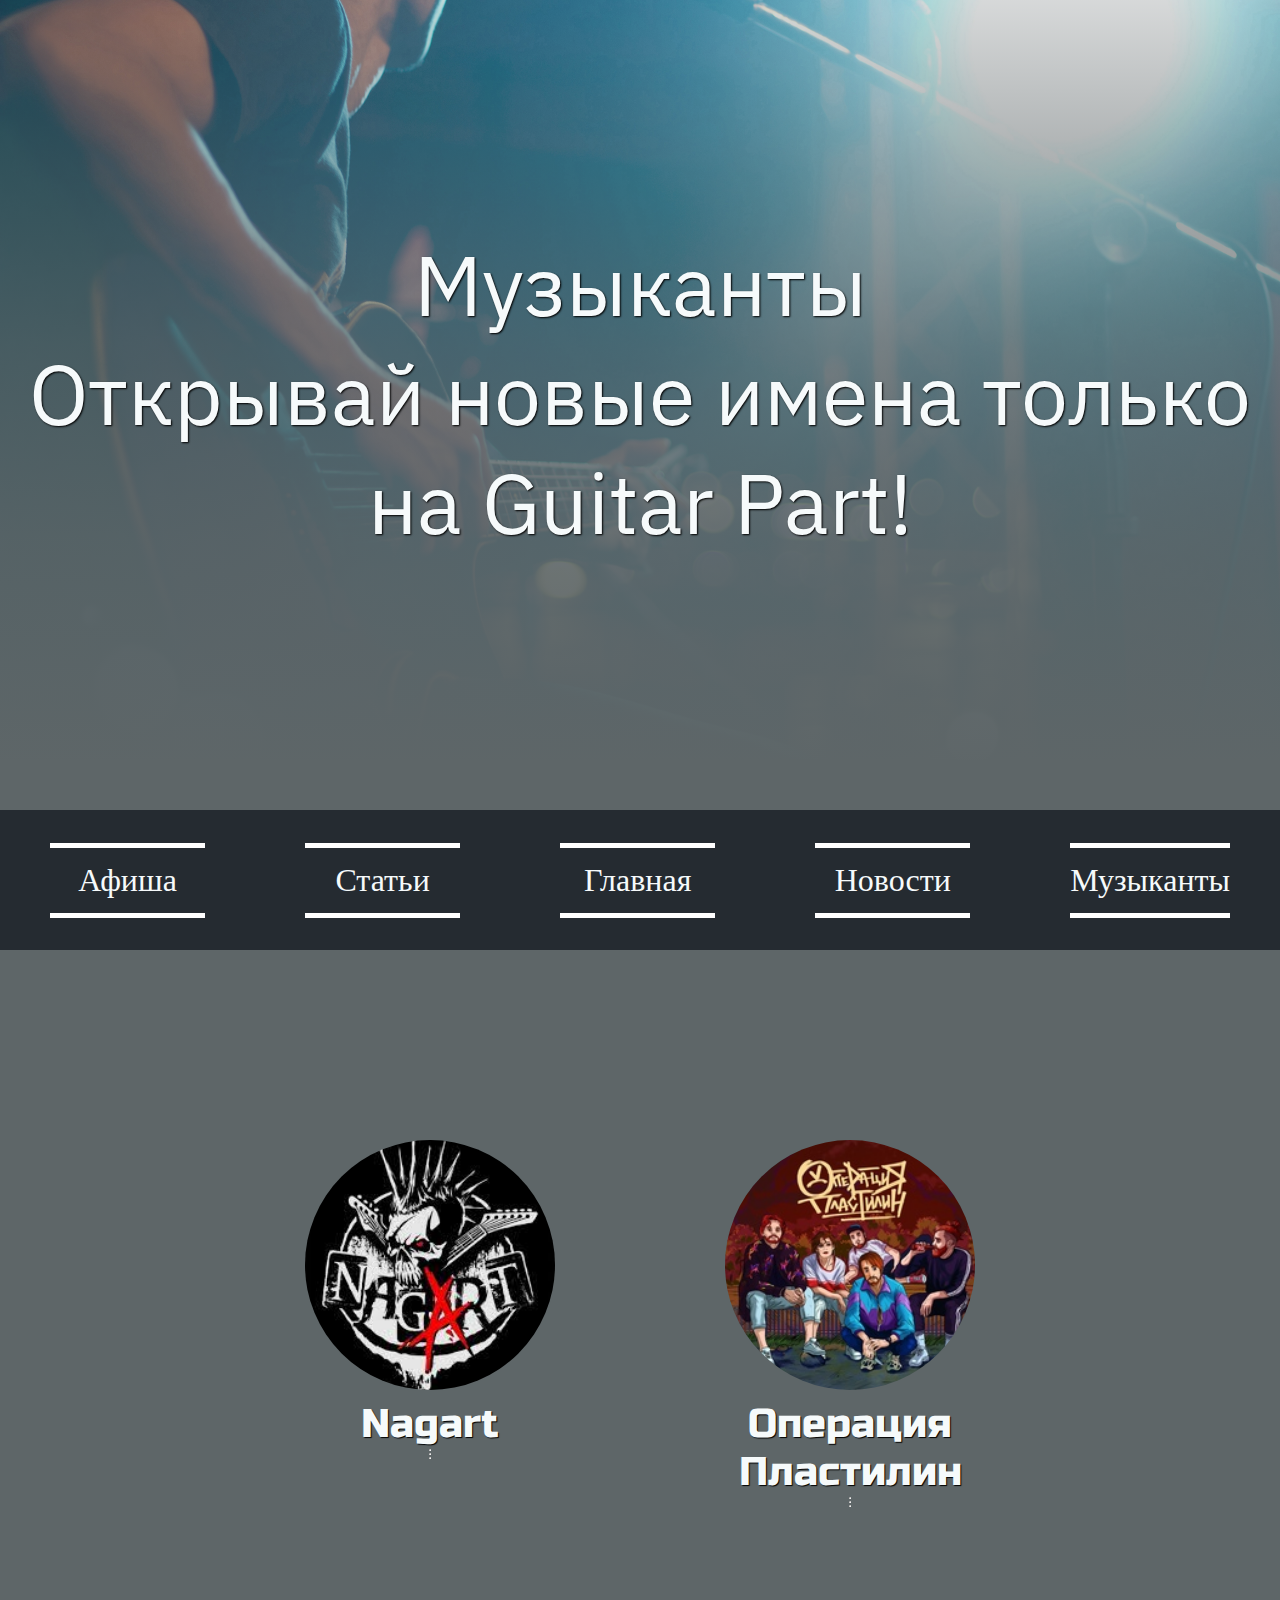
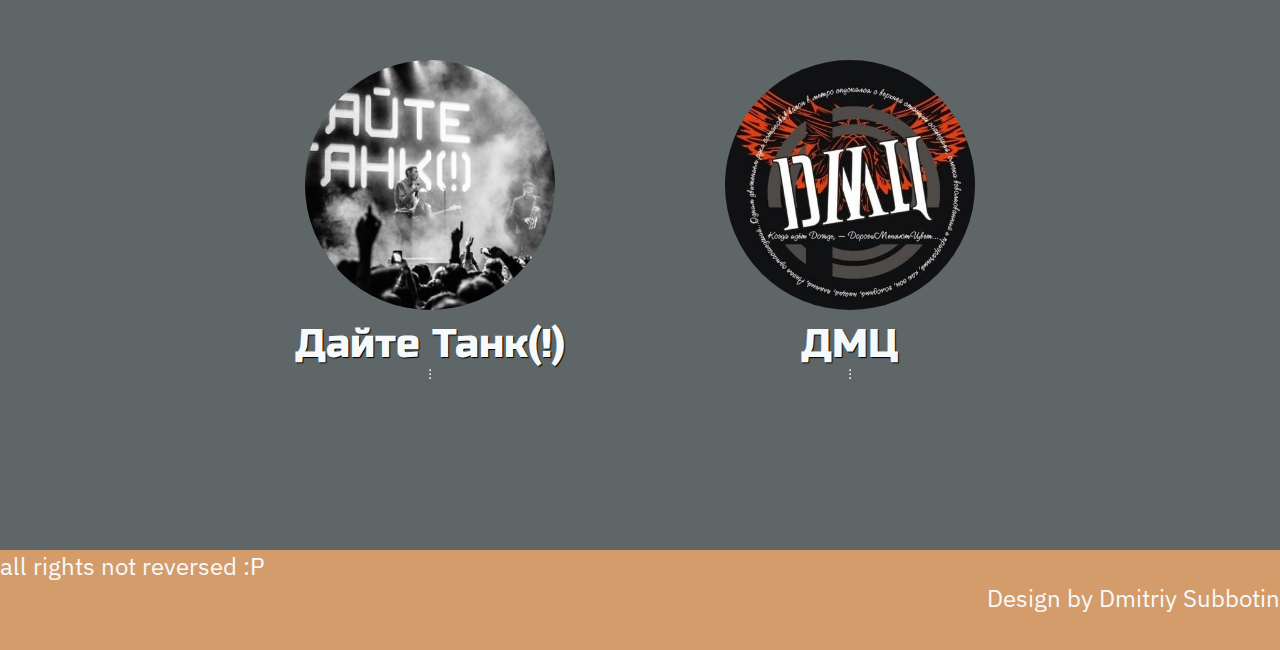
<file: pages/musicians/musicians-main.html>
<!DOCTYPE html>
<html lang="ru">

<head>
    <meta charset="UTF-8">
    <meta name="viewport" content="width=device-width, initial-scale=1">
    <title>Guitar Part</title>
    <link rel="stylesheet" href="../../styles/musicians-styles/musicians-style.css">
    <link rel="shortcut icon" href="../../img/guitar-icon-png.png" type="image/png">
    <link rel="preconnect" href="https://fonts.gstatic.com">
    <link href="https://fonts.googleapis.com/css2?family=IBM+Plex+Sans:ital,wght@1,500&display=swap" rel="stylesheet">

    <link rel="preconnect" href="https://fonts.gstatic.com">
    <link href="https://fonts.googleapis.com/css2?family=Russo+One&family=Ubuntu+Condensed&display=swap" rel="stylesheet">
    <!--Для хедера-->
</head>

<body>
    <header class="main-header">

        <div class="header-img">
            <div class="header-opasity-color"></div>

            <!-- <figure class="filter">
          <img src="../../img/news/main-header-img.jpg">
            </figure>-->
            <p class="header-txt">Музыканты</p>
            <p class="header-txt">Открывай новые имена только на Guitar Part!</p>

        </div>
    </header>

    <nav>
        <a href="../afisha/afisha-main.html" class="nav-button">Афиша</a>
        <a href="../articles/articles-main.html" class="nav-button">Статьи</a>
        <a href="../../index.html" class="nav-button">Главная</a>
        <a href="../news/news-main.html" class="nav-button">Новости</a>
        <a href="../musicians/musicians-main.html" class="nav-button">Музыканты</a>
    </nav>

    <main>



        <div class="icons-container">

            <div class="ico">
                <div class="img i1"></div>
                <p class="name">Nagart</p>
                <hr>
                <p>Как вы относитесь к творчеству группы "Король и Шут"?</p>
                <hr>
                <p>Если положительно, то эта молодая группа для вас! </p>
                <hr>
                <p>Песни пишутся в стиле старых страшных сказок КиШа с неплохим инструменталом и хорошим вокалом.</p>
            </div>
            <div class="ico">
                <div class="img i2"></div>
                <p class="name">Операция</p>
                <p class="name">Пластилин</p>
                <hr>
                <p>Цыганский табор прямиком из Солнечного Тамбова!</p>
                <hr>
                <p>Эта группа совместила в себе изумительную скрипку, драйвовые гитары и мощные ударные.</p>
                <hr>
                <p>А про слог и вокал я вообще молчу. На мой взгляд - это одна из лучших групп на современной рок сцене!</p>

            </div>
            <div class="ico">
                <div class="img i3"></div>
                <p class="name">Дайте Танк(!)</p>
                <hr>
                <p>Ребята играют в нераспространённом жанре - инди.</p>
                <hr>
                <p>Когда надоели тяжёлые гитары и ОрВыШеГоР - в самый раз!</p>
                <hr>
                <p>Опять же, от меня даю личную рекомендацию!</p>

            </div>
            <div class="ico">
                <div class="img i4"></div>
                <p class="name">ДМЦ</p>
                <hr>
                <p>Самый странный инструмент в роке - нет не скрипка, это губная гармошка! Которая в союзе с лиричной гитарой и таким же текстом, даёт крайне оригинальное сочетание.</p>
                <hr>
                <p>Тема отношений/романтики и т.д. пронизывает почти все песни ДМЦ, что в тоже время является и её минусом.</p>
                <hr>
                <p>Группа, открыто скажу "Не для всех", но ею в полне возможно проникнуться.</p>
            </div>


        </div>


        <!--        <a href="../../index.html" class="nav-button-back">Вернуться</a>-->
    </main>

    <footer class="main-footer">
        <p class="foo-txt">all rights not reversed :P</p>
        <p class="foo-txt-2">Design by Dmitriy Subbotin</p>
    </footer>

</body></html>
</file>
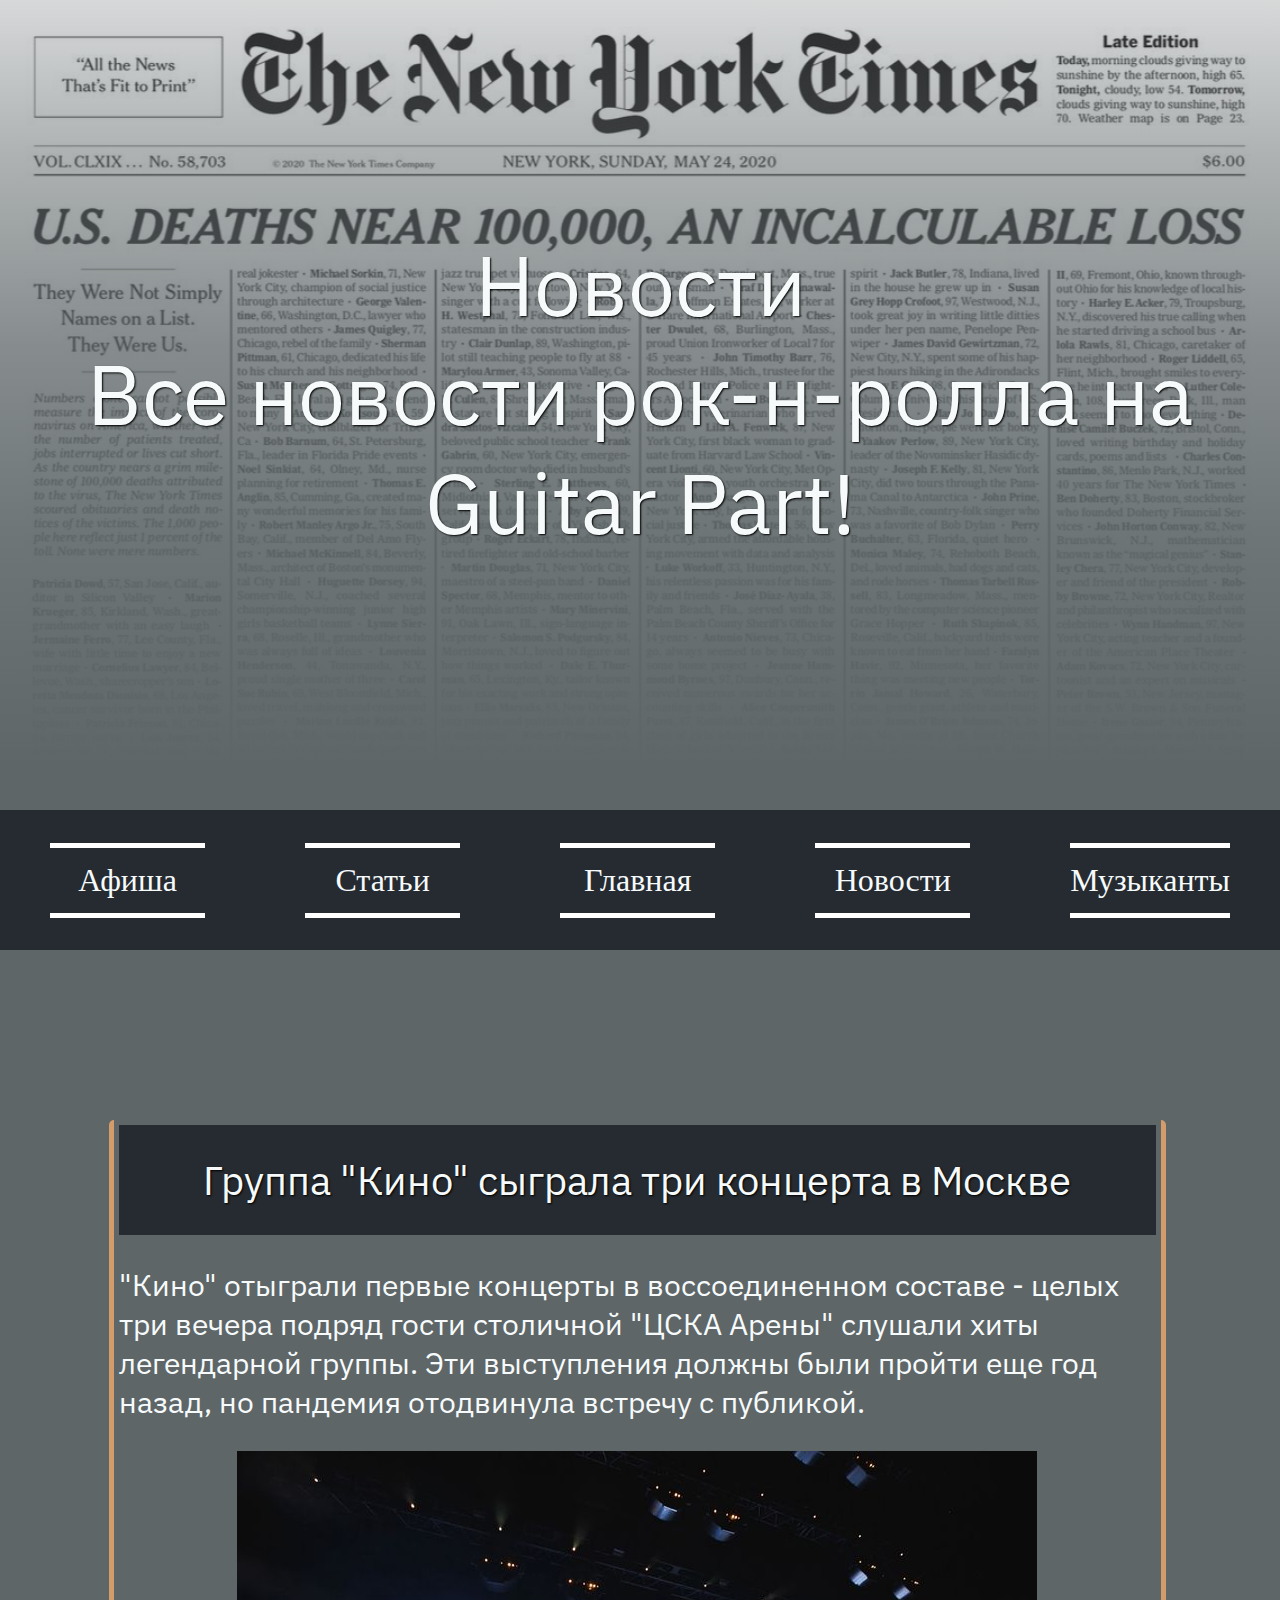
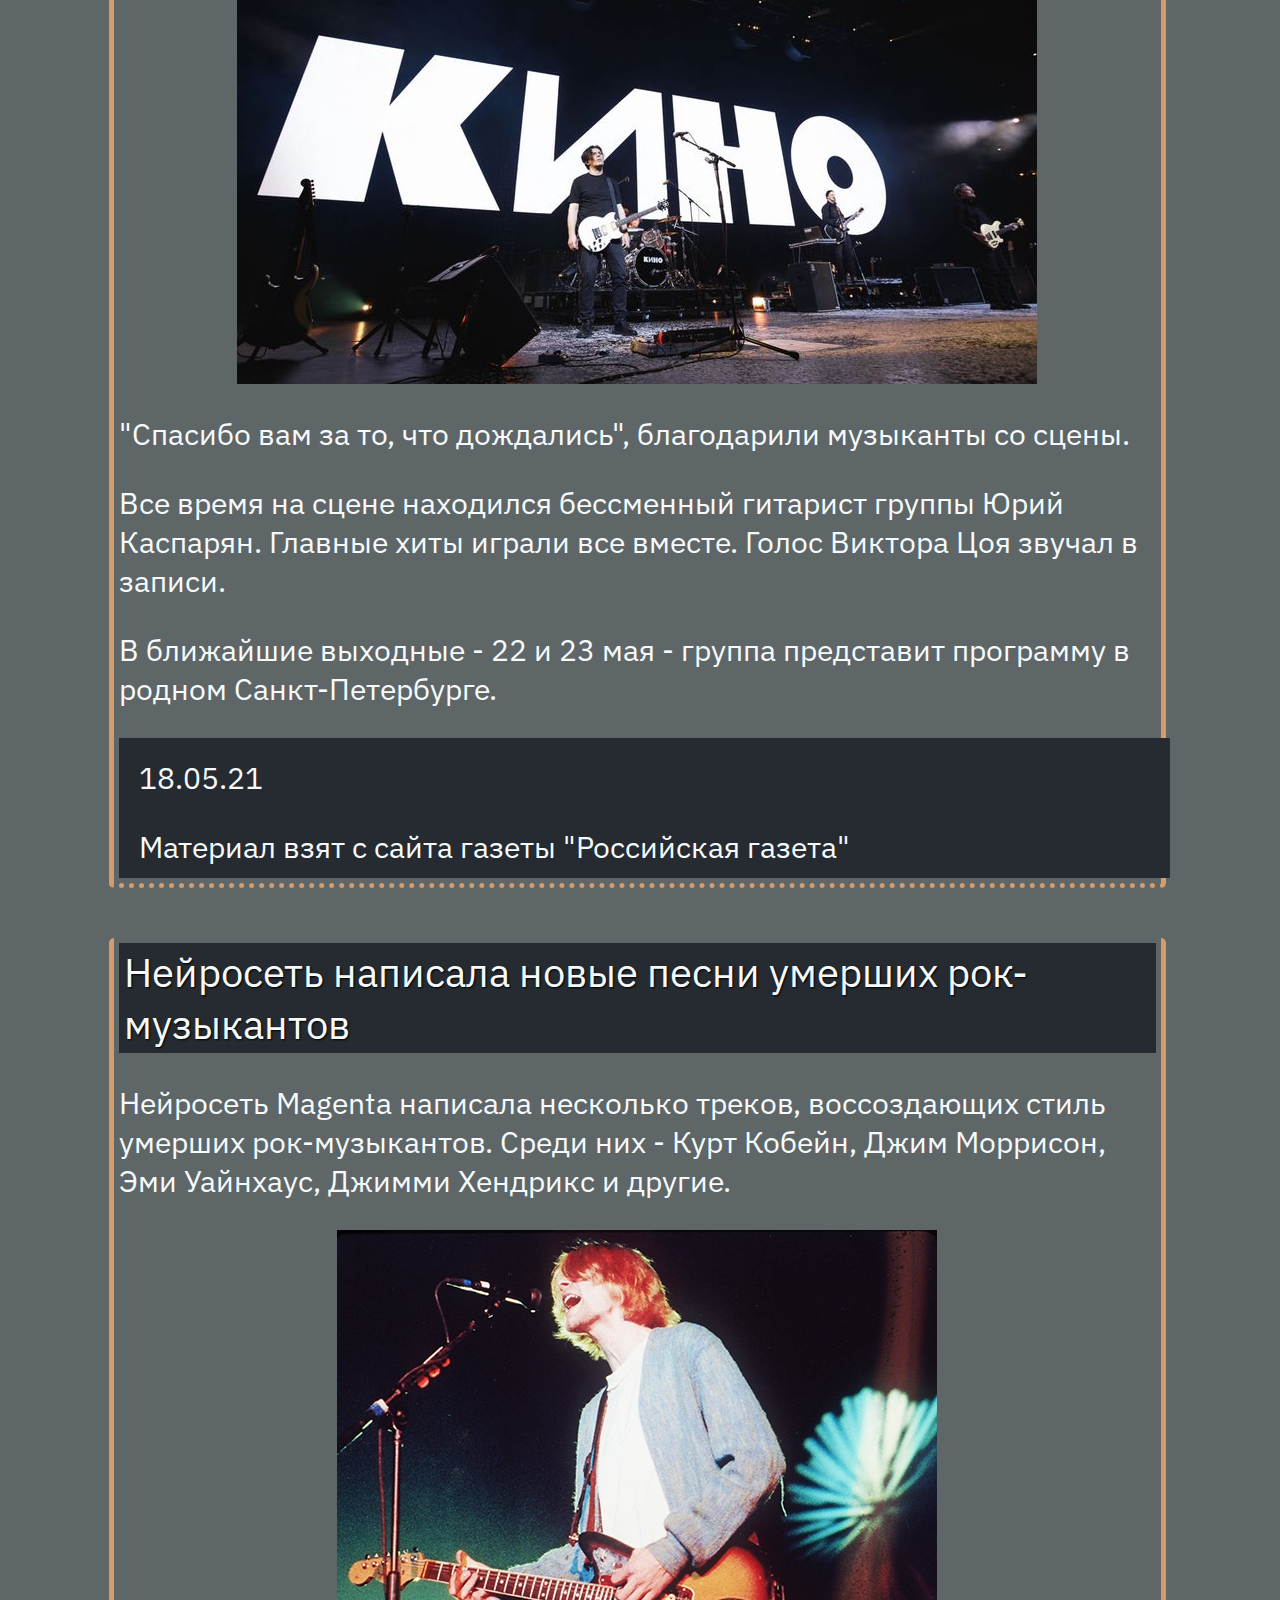
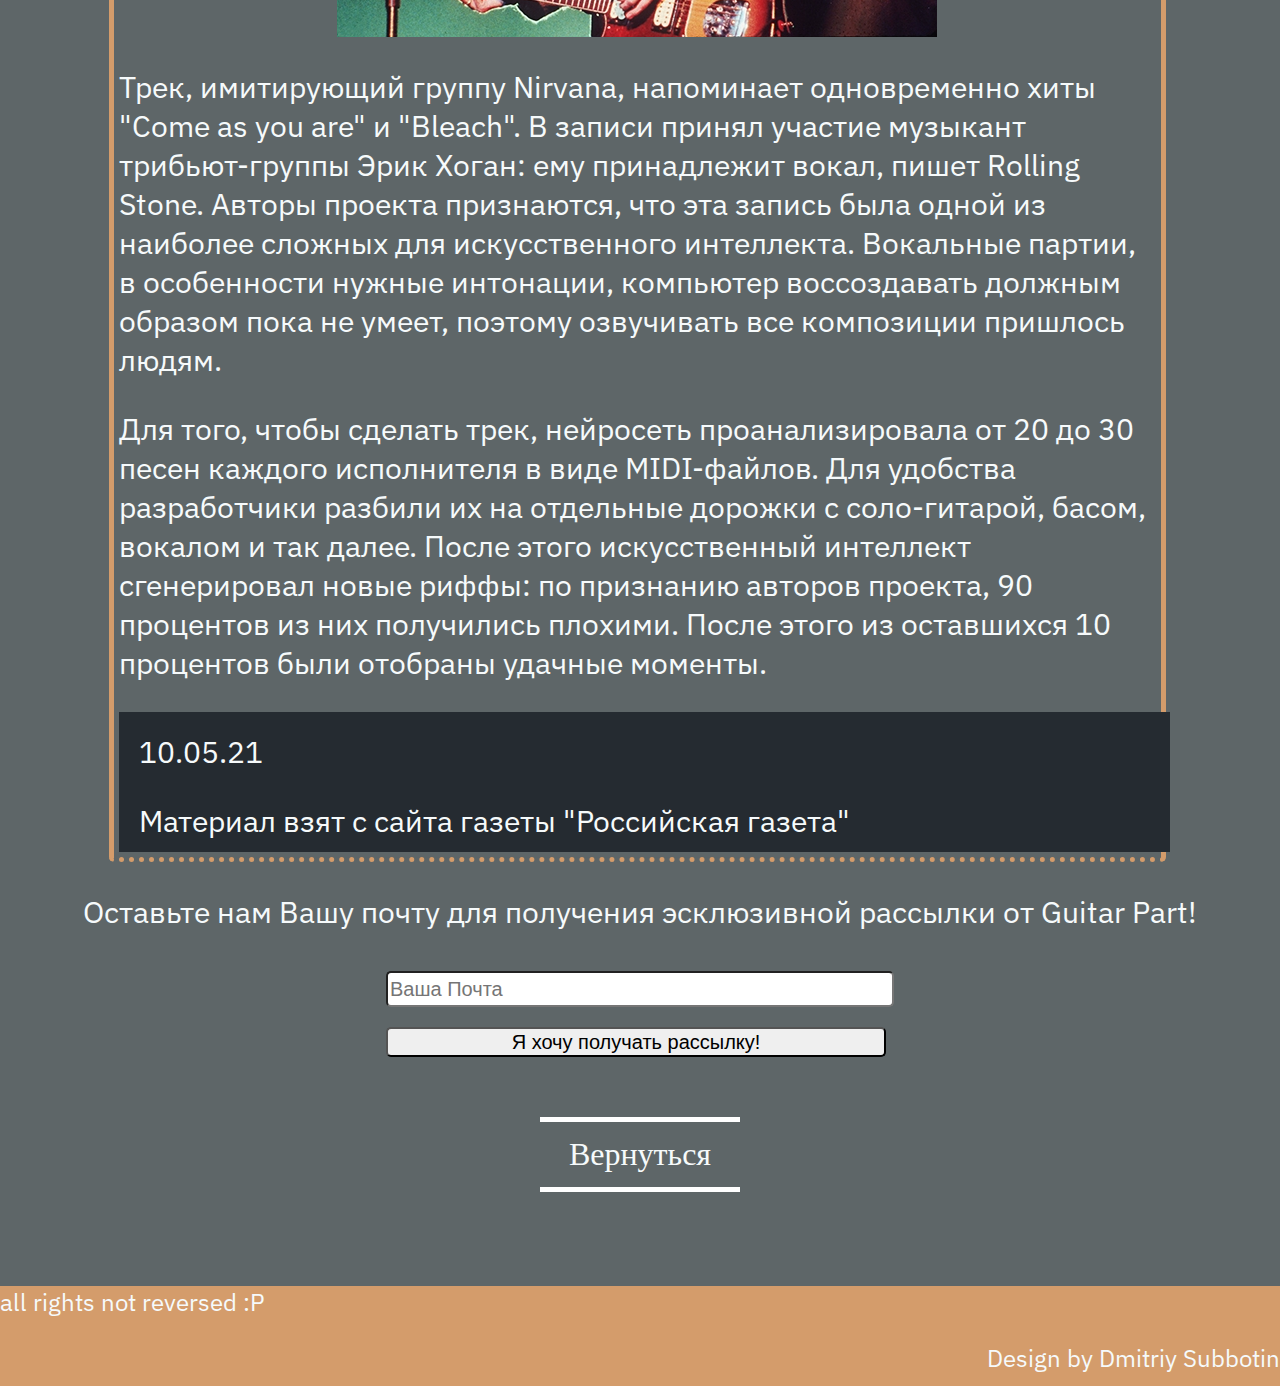
<file: pages/news/news-main.html>
<!DOCTYPE html>
<html lang="ru">

<head>
    <meta charset="UTF-8">
    <meta name="viewport" content="width=device-width, initial-scale=1">
    <title>Guitar Part</title>
    <link rel="stylesheet" href="../../styles/news-styles/news-main-style.css">
    <link rel="shortcut icon" href="../../img/guitar-icon-png.png" type="image/png">
    <link rel="preconnect" href="https://fonts.gstatic.com">
    <link href="https://fonts.googleapis.com/css2?family=IBM+Plex+Sans:ital,wght@1,500&display=swap" rel="stylesheet">
    <!--Для хедера-->
</head>

<body>
    <header class="main-header">

        <div class="header-img">
            <div class="header-opasity-color"></div>

            <!-- <figure class="filter">
          <img src="../../img/news/main-header-img.jpg">
            </figure>-->
            <p class="header-txt">Новости</p>
            <p class="header-txt">Все новости рок-н-ролла на Guitar Part!</p>

        </div>
    </header>


    <nav>
        <a href="../afisha/afisha-main.html" class="nav-button">Афиша</a>
        <a href="../articles/articles-main.html" class="nav-button">Статьи</a>
        <a href="../../index.html" class="nav-button">Главная</a>
        <a href="../news/news-main.html" class="nav-button">Новости</a>
        <a href="../musicians/musicians-main.html" class="nav-button">Музыканты</a>
    </nav>


    <main>
        <!--
        <article>
            <h1 class="maintxt-h1">Раздел: Новости</h1>
            <p class="maintxt-p">Здесь ты найдёшь последние новости в мире тяжелой музыки! </p>
        </article>
-->

        <div class="news-container">

            <article class="new">

                <header class="new-header">
                    Группа "Кино" сыграла три концерта в Москве
                </header>

                <p>"Кино" отыграли первые концерты в воссоединенном составе - целых три вечера подряд гости столичной "ЦСКА Арены" слушали хиты легендарной группы. Эти выступления должны были пройти еще год назад, но пандемия отодвинула встречу с публикой.</p>

                <div class="new-foto">
                    <img src="../../img/news/Kino-foto.jpg" class="new-foto">
                </div>

                <p> "Спасибо вам за то, что дождались", благодарили музыканты со сцены.</p>
                <p>Все время на сцене находился бессменный гитарист группы Юрий Каспарян. Главные хиты играли все вместе. Голос Виктора Цоя звучал в записи.</p>
                <p>В ближайшие выходные - 22 и 23 мая - группа представит программу в родном Санкт-Петербурге.</p>

                <footer class="new-footer">
                    18.05.21
                    <p> Материал взят с сайта газеты "Российская газета"</p>
                </footer>

            </article>

            <article class="new">

                <header class="new-header">
                    Нейросеть написала новые песни умерших рок-музыкантов
                </header>

                <p>
                    Нейросеть Magenta написала несколько треков, воссоздающих стиль умерших рок-музыкантов. Среди них - Курт Кобейн, Джим Моррисон, Эми Уайнхаус, Джимми Хендрикс и другие.</p>

                <div class="new-foto">
                    <img src="../../img/news/kurt-foto.jpg" class="new-foto">
                </div>


                <p>Трек, имитирующий группу Nirvana, напоминает одновременно хиты "Come as you are" и "Bleach". В записи принял участие музыкант трибьют-группы Эрик Хоган: ему принадлежит вокал, пишет Rolling Stone. Авторы проекта признаются, что эта запись была одной из наиболее сложных для искусственного интеллекта. Вокальные партии, в особенности нужные интонации, компьютер воссоздавать должным образом пока не умеет, поэтому озвучивать все композиции пришлось людям.</p>

                <p>Для того, чтобы сделать трек, нейросеть проанализировала от 20 до 30 песен каждого исполнителя в виде MIDI-файлов. Для удобства разработчики разбили их на отдельные дорожки с соло-гитарой, басом, вокалом и так далее. После этого искусственный интеллект сгенерировал новые риффы: по признанию авторов проекта, 90 процентов из них получились плохими. После этого из оставшихся 10 процентов были отобраны удачные моменты.</p>

                <footer class="new-footer">
                    10.05.21
                    <p>Материал взят с сайта газеты "Российская газета"</p>
                </footer>

            </article>

            <p class="mail">Оставьте нам Вашу почту для получения эсклюзивной рассылки от Guitar Part!</p>
            <div class="input-container">
                <input type="email" placeholder="Ваша Почта"> <input type="submit" value="Я хочу получать рассылку!">
            </div>


            <a href="../../index.html" class="nav-button-back">Вернуться</a>
        </div>




    </main>


    <footer class="main-footer">
        <p class="foo-txt">all rights not reversed :P</p>
        <p class="foo-txt-2">Design by Dmitriy Subbotin</p>
    </footer>

</body>

</html>
</file>
<file: styles/style.css>
body{
    margin: 0px;
    
    background-color: #5e6668;    
}
/* \/ \/ \/для HEADER \/ \/ \/ */
header{
    width: 100%;
    height: 760px;
    margin-bottom: 50px;
}

.header-img{
    background-image: url("../img/index/omni-guitar-tuition-11.jpg");
    width: 100%;
    height: 760px;
    background-size: cover;
    animation: header-background-img-ani 60s infinite;
}
@keyframes header-background-img-ani{
    0%{ background-image: url("../img/index/omni-guitar-tuition-11.jpg");}
    25%{background-image: url("../img/index/metallist1920x1080.jpg");}
    50%{background-image: url("../img/index/guitar-and-hands.jpg");}
    75%{background-image: url("../img/index/sid-vicious.jpg");}
/*    90%{background-image: url("../img/index/sid-vicious.jpg");}*/
    100%{ background-image: url("../img/index/omni-guitar-tuition-11.jpg");} 
}
.header-opasity-color{
 background: rgb(94,102,104);
background: linear-gradient(180deg, rgba(94,102,104,0.25) 0%, rgba(94,102,104,0.5) 20%, rgba(94,102,104,0.75) 45%, rgba(94,102,104,0.9) 70%, rgba(94,102,104,1) 100%);
    width: 100%;
    height: 770px;
   position: absolute;
/*   bottom: 159px;*/
    
}
.header-txt{
    color: #f6fafb;
    font-family: 'IBM Plex Sans', sans-serif;
   text-shadow: 1px 1px 2px black;
    font-size: 84px;
    text-align: center;
    position: relative;
    top: 230px;
    margin: 0px;
}
/* \/ \/ \/ Для nav \/ \/ \/ */

nav{
/*    position: fixed;*/
/*    top:100%;*/
    width: 100%;
    height: 140px;
    margin: auto;
    background-color: #252b31;
/*    margin-bottom: 100px;*/
    display: flex;
    flex-direction: row;
    justify-content: center;
    align-items: center;
/*    border-radius: 10px;*/
}
.nav-button{
    width: 200px;
    height: 65px;
/*   border: 5px solid white;*/
    border-bottom: 5px solid white;
    border-top: 5px solid white;
/*    border-radius: 15px;*/
    
    margin: 0 50px;
    text-decoration: none;
    color: #f6fafb;
    font-size: 32px;
    text-align: center;
    vertical-align: center;
    transition: 0.5s;
    display: flex;
    justify-content: center;
    align-items: center;
}


.nav-button:hover{
    background-color: #f6fafb;
    color: #252b31;
/*     height: 75px;*/
/*    border: 10px solid #f6fafb;*/ 
    height: 130px;
}

.nav-button:active{
    border: 5px solid #252b31;
}

/* \/ \/ \/ Для main \/ \/ \/ */

main{
    width: 90%;
    margin: auto;
    margin-bottom: 100px;
    padding: 20px;
    border-right: 5px solid #d49c6b;
    border-left: 5px solid #d49c6b;
}
.maintxt-h1{
    text-align: center;
    font-family: 'IBM Plex Sans', sans-serif;
     color: #f6fafb;
    font-size: 46px;
}
.maintxt-p{
    text-align: center;
    font-family: 'IBM Plex Sans', sans-serif;
     color: #f6fafb;
    font-size: 40px;
}
.main-img{
    height: 480px;
    width: 640px;
    margin: auto;
    margin-bottom: 10px;
    background-image: url("../img/index/shalash.jpg");
    border-radius: 10px;
    box-shadow: 1px 1px 2px black;
}

/*Для article в main \/ \/ */
article{
    margin: 20px;
    padding: 20px;
}
.article-top-border{
    border-top: 2px dotted #d49c6b;
}
.main-article-lenta{
    width: 100%;
    height: 250px;
    background-color: #252b31;
    display: flex;
    flex-direction: row;
    justify-content: center;
    align-items: center;
}
.lenta-block{
   width: 300px;
    height: 200px;
    margin: 50px;
    transition: 0.5s;
}
.one{
    background-color: aliceblue;
     
}
.two{
/*    background-color: aliceblue;*/
    background-image: url(../img/article/novichekSgitaroy.jpg);
    background-size: cover;
     
}
.three{
    background-color: aliceblue;
        
}
.lenta-block:hover{
    width: 400px;
}

/* \/ \/ \/ footer \/ \/ \/*/

footer{
    margin-top: 20px;
    height: 100px;
    background-color: #d49c6b;
}
.foo-txt{
    font-family: 'IBM Plex Sans', sans-serif;
     color: #f6fafb;
    font-size: 24px;
}
.foo-txt-2{
    text-align: right;
    font-family: 'IBM Plex Sans', sans-serif;
     color: #f6fafb;
    font-size: 24px;
}



/* АДаптивность      */





@media(max-width: 1200px) and (min-width: 701px){
    
header{
    width: 100%;
    height: 500px;
    margin-bottom: 20px;
}

.header-img{
    background-image: url("../img/index/omni-guitar-tuition-11.jpg");
    width: 100%;
    height: 500px;
    background-size: cover;
    background-position: center;
    animation: header-background-img-ani 60s infinite;
}
@keyframes header-background-img-ani{
    0%{ background-image: url("../img/index/omni-guitar-tuition-11.jpg");}
    25%{background-image: url("../img/index/metallist1920x1080.jpg");}
    50%{background-image: url("../img/index/guitar-and-hands.jpg");}
    75%{background-image: url("../img/index/sid-vicious.jpg");}
/*    90%{background-image: url("../img/index/sid-vicious.jpg");}*/
    100%{ background-image: url("../img/index/omni-guitar-tuition-11.jpg");} 
}
.header-opasity-color{
 background: rgb(94,102,104);
background: linear-gradient(180deg, rgba(94,102,104,0.25) 0%, rgba(94,102,104,0.5) 20%, rgba(94,102,104,0.75) 45%, rgba(94,102,104,0.9) 70%, rgba(94,102,104,1) 100%);
    width: 100%;
    height: 500px;
   position: absolute;
/*   bottom: 159px;*/
    
}
.header-txt{
    color: #f6fafb;
    font-family: 'IBM Plex Sans', sans-serif;
   text-shadow: 1px 1px 2px black;
    font-size: 55px;
    text-align: center;
    position: relative;
    top: 200px;
    margin: 0px;
}
 
nav{
/*    position: fixed;*/
/*    top:100%;*/
    width: 100%;
    height: 120px;
    margin: auto;
    background-color: #252b31;
/*    margin-bottom: 100px;*/
    display: flex;
    flex-direction: row;
    justify-content: center;
    align-items: center;
/*    border-radius: 10px;*/
}
.nav-button{
    width: 100px;
    height: 60px;
/*   border: 5px solid white;*/
    border-bottom: 5px solid white;
    border-top: 5px solid white;
/*    border-radius: 15px;*/
    
    margin: 10px 30px;
    text-decoration: none;
    color: #f6fafb;
    font-size: 20px;
    text-align: center;
    vertical-align: center;
    transition: 0.5s;
    display: flex;
    justify-content: center;
    align-items: center;
}


.nav-button:hover{
    background-color: #f6fafb;
    color: #252b31;
    width: 200px;
/*     height: 75px;*/
/*    border: 10px solid #f6fafb;*/ 
    height: 60px;
}

.nav-button:active{
    border: 5px solid #252b31;
}
    
    
    
}



@media(max-width: 700px){
    
header{
    width: 100%;
    height: 300px;
    margin-bottom: 20px;
}

.header-img{
    background-image: url("../img/index/omni-guitar-tuition-11.jpg");
    width: 100%;
    height: 300px;
    background-size: cover;
    background-position: center;
    animation: header-background-img-ani 60s infinite;
}
@keyframes header-background-img-ani{
    0%{ background-image: url("../img/index/omni-guitar-tuition-11.jpg");}
    25%{background-image: url("../img/index/metallist1920x1080.jpg");}
    50%{background-image: url("../img/index/guitar-and-hands.jpg");}
    75%{background-image: url("../img/index/sid-vicious.jpg");}
/*    90%{background-image: url("../img/index/sid-vicious.jpg");}*/
    100%{ background-image: url("../img/index/omni-guitar-tuition-11.jpg");} 
}
.header-opasity-color{
 background: rgb(94,102,104);
background: linear-gradient(180deg, rgba(94,102,104,0.25) 0%, rgba(94,102,104,0.5) 20%, rgba(94,102,104,0.75) 45%, rgba(94,102,104,0.9) 70%, rgba(94,102,104,1) 100%);
    width: 100%;
    height: 300px;
   position: absolute;
/*   bottom: 159px;*/
    
}
.header-txt{
    color: #f6fafb;
    font-family: 'IBM Plex Sans', sans-serif;
   text-shadow: 1px 1px 2px black;
    font-size: 34px;
    text-align: center;
    position: relative;
    top: 120px;
    margin: 0px;
}
 
nav{
/*    position: fixed;*/
/*    top:100%;*/
    width: 100%;
    height: 420px;
    margin: auto;
    background-color: #252b31;
/*    margin-bottom: 100px;*/
    display: flex;
    flex-direction: column;
    justify-content: center;
    align-items: center;
/*    border-radius: 10px;*/
}
.nav-button{
    width: 100px;
    height: 60px;
/*   border: 5px solid white;*/
    border-bottom: 5px solid white;
    border-top: 5px solid white;
/*    border-radius: 15px;*/
    
    margin: 10px 30px;
    text-decoration: none;
    color: #f6fafb;
    font-size: 20px;
    text-align: center;
    vertical-align: center;
    transition: 0.5s;
    display: flex;
    justify-content: center;
    align-items: center;
}


.nav-button:hover{
    background-color: #f6fafb;
    color: #252b31;
    width: 200px;
/*     height: 75px;*/
/*    border: 10px solid #f6fafb;*/ 
    height: 60px;
}

.nav-button:active{
    border: 5px solid #252b31;
}
    
    
    
}
</file>
<file: styles/afisha-styles/afisha-main-style.css>
body{
    margin: 0px;
    
    background-color: #5e6668;    
}
/* \/ \/ \/для HEADER \/ \/ \/ */
.main-header{
    width: 100%;
    height: 760px;
    margin-bottom: 50px;
}

.header-img{
    background-image: url("../../img/afisha/afisha-main-img.jpg");
    width: 100%;
    height: 760px;
    background-size: cover;
    
}
.header-opasity-color{
 background: rgb(94,102,104);
background: linear-gradient(180deg, rgba(94,102,104,0.25) 0%, rgba(94,102,104,0.5) 20%, rgba(94,102,104,0.75) 45%, rgba(94,102,104,0.9) 70%, rgba(94,102,104,1) 100%);
    width: 100%;
    height: 770px;
   position: absolute;
/*   bottom: 159px;*/
    
    
}
.header-txt{
    color: #f6fafb;
    font-family: 'IBM Plex Sans', sans-serif;
   text-shadow: 1px 1px 2px black;
    font-size: 84px;
    text-align: center;
    position: relative;
    top: 230px;
    margin: 0px;
}




nav{
/*    position: fixed;*/
/*    top:100%;*/
    width: 100%;
    height: 140px;
    background-color: #252b31;
    
    margin-bottom: 100px;
    display: flex;
    flex-direction: row;
    justify-content: center;
    align-items: center;
/*    border-radius: 10px;*/
}
.nav-button{
    width: 200px;
    height: 65px;
/*   border: 5px solid white;*/
    border-bottom: 5px solid white;
    border-top: 5px solid white;
/*    border-radius: 15px;*/
    
    margin: 0 50px;
    text-decoration: none;
    color: #f6fafb;
    font-size: 32px;
    text-align: center;
    vertical-align: center;
    transition: 0.5s;
    display: flex;
    justify-content: center;
    align-items: center;
}


.nav-button:hover{
    background-color: #f6fafb;
    color: #252b31;
/*     height: 75px;*/
/*    border: 10px solid #f6fafb;*/ 
    height: 130px;
}

.nav-button:active{
    border: 5px solid #252b31;
}
.nav-button-back{
    width: 200px;
    height: 65px;
/*   border: 5px solid white;*/
    border-bottom: 5px solid white;
    border-top: 5px solid white;
/*    border-radius: 15px;*/
    
    margin: 50px 50px;
    text-decoration: none;
    color: #f6fafb;
    font-size: 32px;
    text-align: center;
    vertical-align: center;
    transition: 0.5s;
    display: flex;
    justify-content: center;
    align-items: center;
}
.nav-button-back:hover{
    background-color: #f6fafb;
    color: #252b31;
/*     height: 75px;*/
/*    border: 10px solid #f6fafb;*/ 
    width: 400px;
}


main{
    width: 90%;
    margin: auto;
/*    margin-bottom: 100px;*/
    padding: 20px;
/*    border-right: 5px solid #d49c6b;*/
/*    border-left: 5px solid #d49c6b;*/
}


.consert-container{
    
   display: flex;
    flex-wrap:wrap;
    justify-content: center;
}
.consert{
    width: 500px;
    height: 400px;
    margin: 20px;
    padding: 5px;
/*    background-color: white;*/
    text-decoration: none;
    transition: 0.5s;  
    color: rgba(10, 10, 10, 0);
    display: flex;
    justify-content: center;
    align-items: center;
    text-align: center;
    flex-direction: column;
    font-family: 'Russo One', sans-serif;
}
.c1{ background-image: url(../../img/afisha/punk-rupor.jpg);
    background-size: cover;
    background-position: center;}
.c2{ background-image: url(../../img/afisha/panki-v-gorode.jpg);
    background-size: cover;
    background-position: center;}
.c3{background-image: url(../../img/afisha/Dobrofest.jpg);
    background-size: cover;
    background-position: center;}
.c4{background-image: url(../../img/afisha/nashestvie.jpg);
    background-size: cover;
    background-position: center;}
.c5{background-image: url(../../img/afisha/CHernozyom.jpg);
    background-size: cover;
    background-position: center;}
.c6{background-image: url(../../img/afisha/kidsrockfest.jpg);
    background-size: cover;
    background-position: center;}

.c1:hover{ background-image: url(../../img/afisha/blur/punk-rupor.jpg);
    background-size: cover;
    background-position: center;}
.c2:hover{ background-image:url(../../img/afisha/blur/panki-v-gorode.jpg);
    background-size: cover;
    background-position: center;}
.c3:hover{background-image: url(../../img/afisha/blur/Dobrofestt.jpg);
    background-size: cover;
    background-position: center;}
.c4:hover{background-image: url(../../img/afisha/blur/nashestvie.jpg);
    background-size: cover;
    background-position: center;}
.c5:hover{background-image: url(../../img/afisha/blur/CHernozyom.jpg);
    background-size: cover;
    background-position: center;}
.c6:hover{background-image: url(../../img/afisha/blur/kidsrockfest.jpg);
    background-size: cover;
    background-position: center;}


.consert:hover{
    width: 550px;
    height: 400px;
    margin: 20px;
/*    font-family: 'IBM Plex Sans', sans-serif;*/
/*    font-family: 'Ubuntu Condensed', sans-serif;*/
   
/*font-family: 'Ubuntu Condensed', sans-serif;*/
    
    font-size: 20px;
/*    color: rgba(235, 128, 50, 100);*/
    color: 	rgb(255, 210, 0);
/*    color: rgba(0, 0, 0, 100);*/
    text-shadow: 1px 1px 1px black;
}


.consert-name-text{
    font-size: 40px;
    color: #d49c6b;
    text-shadow: 1px 1px 1px black
}



.main-footer{
    margin-top: 20px;
    height: 100px;
    background-color: #d49c6b;
}
.foo-txt{
    font-family: 'IBM Plex Sans', sans-serif;
     color: #f6fafb;
    font-size: 24px;
}
.foo-txt-2{
    text-align: right;
    font-family: 'IBM Plex Sans', sans-serif;
     color: #f6fafb;
    font-size: 24px;
}



@media(max-width: 1200px) and (min-width: 701px){
    main{
        margin-right: 0px;
    }
    
    .consert{
        font-size: 15px;
    }
    
    .nav-button-back{
        margin: auto;
    }
    
.main-header{
    width: 100%;
    height: 500px;
    margin-bottom: 20px;
}

.header-img{
    background-image: url("../../img/afisha/afisha-main-img.jpg");
    width: 100%;
    height: 500px;
    background-size: cover;
    background-position: center;
}

.header-opasity-color{
 background: rgb(94,102,104);
background: linear-gradient(180deg, rgba(94,102,104,0.25) 0%, rgba(94,102,104,0.5) 20%, rgba(94,102,104,0.75) 45%, rgba(94,102,104,0.9) 70%, rgba(94,102,104,1) 100%);
    width: 100%;
    height: 500px;
   position: absolute;
/*   bottom: 159px;*/
    
}
.header-txt{
    color: #f6fafb;
    font-family: 'IBM Plex Sans', sans-serif;
   text-shadow: 1px 1px 2px black;
    font-size: 55px;
    text-align: center;
    position: relative;
    top: 200px;
    margin: 0px;
}
 
nav{
/*    position: fixed;*/
/*    top:100%;*/
    width: 100%;
    height: 120px;
    margin: auto;
    background-color: #252b31;
/*    margin-bottom: 100px;*/
    display: flex;
    flex-direction: row;
    justify-content: center;
    align-items: center;
/*    border-radius: 10px;*/
}
.nav-button{
    width: 100px;
    height: 60px;
/*   border: 5px solid white;*/
    border-bottom: 5px solid white;
    border-top: 5px solid white;
/*    border-radius: 15px;*/
    
    margin: 10px 30px;
    text-decoration: none;
    color: #f6fafb;
    font-size: 20px;
    text-align: center;
    vertical-align: center;
    transition: 0.5s;
    display: flex;
    justify-content: center;
    align-items: center;
}


.nav-button:hover{
    background-color: #f6fafb;
    color: #252b31;
    width: 200px;
/*     height: 75px;*/
/*    border: 10px solid #f6fafb;*/ 
    height: 60px;
}

.nav-button:active{
    border: 5px solid #252b31;
}
     
    
}

@media(max-width: 700px){
    
     .consert{
        font-size: 10px;
    }
    
    .consert:hover{
    width: 550px;
    height: 400px;
    margin: 15px;
/*    font-family: 'IBM Plex Sans', sans-serif;*/
/*    font-family: 'Ubuntu Condensed', sans-serif;*/
   
/*font-family: 'Ubuntu Condensed', sans-serif;*/
    
    font-size: 15px;
/*    color: rgba(235, 128, 50, 100);*/
    color: 	rgb(255, 210, 0);
/*    color: rgba(0, 0, 0, 100);*/
    text-shadow: 1px 1px 1px black;
}

    
    .nav-button-back{
        margin: auto;
    }
    
.main-header{
    width: 100%;
    height: 300px;
    margin-bottom: 20px;
}

.header-img{
    background-image: url("../../img/afisha/afisha-main-img.jpg");
    width: 100%;
    height: 300px;
    background-size: cover;
    background-position: center;
    
}

.header-opasity-color{
 background: rgb(94,102,104);
background: linear-gradient(180deg, rgba(94,102,104,0.25) 0%, rgba(94,102,104,0.5) 20%, rgba(94,102,104,0.75) 45%, rgba(94,102,104,0.9) 70%, rgba(94,102,104,1) 100%);
    width: 100%;
    height: 300px;
   position: absolute;
/*   bottom: 159px;*/
    
}
.header-txt{
    color: #f6fafb;
    font-family: 'IBM Plex Sans', sans-serif;
   text-shadow: 1px 1px 2px black;
    font-size: 34px;
    text-align: center;
    position: relative;
    top: 120px;
    margin: 0px;
}
 
nav{
/*    position: fixed;*/
/*    top:100%;*/
    width: 100%;
    height: 420px;
    margin: auto;
    background-color: #252b31;
/*    margin-bottom: 100px;*/
    display: flex;
    flex-direction: column;
    justify-content: center;
    align-items: center;
/*    border-radius: 10px;*/
}
.nav-button{
    width: 100px;
    height: 60px;
/*   border: 5px solid white;*/
    border-bottom: 5px solid white;
    border-top: 5px solid white;
/*    border-radius: 15px;*/
    
    margin: 10px 30px;
    text-decoration: none;
    color: #f6fafb;
    font-size: 20px;
    text-align: center;
    vertical-align: center;
    transition: 0.5s;
    display: flex;
    justify-content: center;
    align-items: center;
}


.nav-button:hover{
    background-color: #f6fafb;
    color: #252b31;
    width: 200px;
/*     height: 75px;*/
/*    border: 10px solid #f6fafb;*/ 
    height: 60px;
}

.nav-button:active{
    border: 5px solid #252b31;
}
    
    
    
}
</file>
<file: styles/article-styles/article-main-style.css>
body{
    margin: 0px;
    
    background-color: #5e6668;    
}
/* \/ \/ \/для HEADER \/ \/ \/ */
header{
    width: 100%;
    height: 760px;
    margin-bottom: 50px;
}

.header-img{
    background-image: url("../../img/article/gmain-img-article.jpg");
    width: 100%;
    height: 760px;
    background-size: cover;
    
}
.header-opasity-color{
 background: rgb(94,102,104);
background: linear-gradient(180deg, rgba(94,102,104,0.25) 0%, rgba(94,102,104,0.5) 20%, rgba(94,102,104,0.75) 45%, rgba(94,102,104,0.9) 70%, rgba(94,102,104,1) 100%);
    width: 100%;
    height: 770px;
   position: absolute;
/*   bottom: 159px;*/
}
.header-txt{
    color: #f6fafb;
    font-family: 'IBM Plex Sans', sans-serif;
   text-shadow: 1px 1px 2px black;
    font-size: 84px;
    text-align: center;
    position: relative;
    top: 230px;
    margin: 0px;
}


nav{
/*    position: fixed;*/
/*    top:100%;*/
    width: 100%;
    height: 140px;
    margin: auto;
    background-color: #252b31;
    margin-bottom: 100px;
    display: flex;
    flex-direction: row;
    justify-content: center;
    align-items: center;
/*    border-radius: 10px;*/
}
.nav-button{
    width: 200px;
    height: 65px;
/*   border: 5px solid white;*/
    border-bottom: 5px solid white;
    border-top: 5px solid white;
/*    border-radius: 15px;*/
    
    margin: 0 50px;
    text-decoration: none;
    color: #f6fafb;
    font-size: 32px;
    text-align: center;
    vertical-align: center;
    transition: 0.5s;
    display: flex;
    justify-content: center;
    align-items: center;
}


.nav-button:hover{
    background-color: #f6fafb;
    color: #252b31;
/*     height: 75px;*/
/*    border: 10px solid #f6fafb;*/ 
    height: 130px;
}

.nav-button:active{
    border: 5px solid #252b31;
}



main{
    width: 90%;
    margin: auto;
    margin-bottom: 100px;
    padding: 20px;
    border-right: 5px solid #d49c6b;
    border-left: 5px solid #d49c6b;
}
.maintxt-h1{
    text-align: center;
    font-family: 'IBM Plex Sans', sans-serif;
     color: #f6fafb;
    font-size: 46px;
}
.maintxt-p{
    text-align: center;
    font-family: 'IBM Plex Sans', sans-serif;
     color: #f6fafb;
    font-size: 40px;
    margin-bottom: 50px;
}


.pannel{
    display: block;
    width: 600px;
    height: 500px;
    background-color: white;
    margin: 5px;
    text-align: center;
    vertical-align: center;
    transition: 0.5s;
    display: flex;
    justify-content: center;
    align-items: center;
    text-decoration: none;
    border-radius: 5px;
}
.txt-on-pannel{
    color: #f6fafb;
    font-size: 60px;
    text-shadow:  1px 1px 30px black;
   background: rgb(94,102,104);
background: radial-gradient(circle, rgba(94,102,104,0.9500175070028011) 1%, rgba(94,102,104,0.9360119047619048) 6%, rgba(94,102,104,0.8827906162464986) 15%, rgba(94,102,104,0.7147233893557423) 28%, rgba(94,102,104,0.5158438375350141) 43%, rgba(94,102,104,0.27494747899159666) 56%, rgba(94,102,104,0) 68%, rgba(94,102,104,0) 86%, rgba(94,102,104,0) 100%);
    padding: 220px 250px;
    transition: 0.5s;
    
}
.txt-on-pannel:hover{
        font-size: 70px;
}


.pannel-long{
    display: block;
    width: 600px;
    height: 1000px;
    background-color: white;
    margin: 5px;
     background-image: url(../../img/article/epoxgui2.jpg);
    background-size: cover;
    text-decoration: none;
    display: flex;
    justify-content: center;
    align-items: center;
    text-align: center;
     border-radius: 5px;
}

.article-pannels{
    display: flex;
    flex-direction: row;
    justify-content: center;
}
.one{
    background-image: url(../../img/article/novichekSgitaroy.jpg);
    background-size: cover;
}
.two{
     background-image: url(../../img/article/form.jpeg);
    background-size: cover;
}

footer{
    margin-top: 20px;
    height: 100px;
    background-color: #d49c6b;
}
.foo-txt{
    font-family: 'IBM Plex Sans', sans-serif;
     color: #f6fafb;
    font-size: 24px;
}
.foo-txt-2{
    text-align: right;
    font-family: 'IBM Plex Sans', sans-serif;
     color: #f6fafb;
    font-size: 24px;
}


/* АААААААААААААДААААААААПТИИИИИИИИИВНООООСТЬ*/




@media(max-width: 1200px) and (min-width: 701px){
    
    
    .pannel{
         width: 300px;
    height: 400px;
    background-position: center;
    }
    .pannel-long{
         width: 400px;
    height: 800px;
    background-position: center;
    }
    
    .txt-on-pannel{
    color: #f6fafb;
    font-size: 50px;
    text-shadow:  1px 1px 30px black;
   background: rgb(94,102,104);
background: radial-gradient(circle, rgba(94,102,104,0.9500175070028011) 1%, rgba(94,102,104,0.9360119047619048) 6%, rgba(94,102,104,0.8827906162464986) 15%, rgba(94,102,104,0.7147233893557423) 28%, rgba(94,102,104,0.5158438375350141) 43%, rgba(94,102,104,0.27494747899159666) 56%, rgba(94,102,104,0) 68%, rgba(94,102,104,0) 86%, rgba(94,102,104,0) 100%);
    padding: 160px 120px;
    transition: 0.5s;
    
}
.txt-on-pannel:hover{
        font-size: 60px;
}
    
    
.nav-button-back{
     margin: auto;
}
    
header{
    width: 100%;
    height: 500px;
    margin-bottom: 20px;
}

.header-img{
    background-image: url("../../img/article/gmain-img-article.jpg");
    width: 100%;
    height: 500px;
    background-size: cover;
    background-position: center;
}

.header-opasity-color{
 background: rgb(94,102,104);
background: linear-gradient(180deg, rgba(94,102,104,0.25) 0%, rgba(94,102,104,0.5) 20%, rgba(94,102,104,0.75) 45%, rgba(94,102,104,0.9) 70%, rgba(94,102,104,1) 100%);
    width: 100%;
    height: 500px;
   position: absolute;
/*   bottom: 159px;*/
    
}
.header-txt{
    color: #f6fafb;
    font-family: 'IBM Plex Sans', sans-serif;
   text-shadow: 1px 1px 2px black;
    font-size: 55px;
    text-align: center;
    position: relative;
    top: 200px;
    margin: 0px;
}
 
nav{
/*    position: fixed;*/
/*    top:100%;*/
    width: 100%;
    height: 120px;
    margin: auto;
    background-color: #252b31;
/*    margin-bottom: 100px;*/
    display: flex;
    flex-direction: row;
    justify-content: center;
    align-items: center;
/*    border-radius: 10px;*/
}
.nav-button{
    width: 100px;
    height: 60px;
/*   border: 5px solid white;*/
    border-bottom: 5px solid white;
    border-top: 5px solid white;
/*    border-radius: 15px;*/
    
    margin: 10px 30px;
    text-decoration: none;
    color: #f6fafb;
    font-size: 20px;
    text-align: center;
    vertical-align: center;
    transition: 0.5s;
    display: flex;
    justify-content: center;
    align-items: center;
}


.nav-button:hover{
    background-color: #f6fafb;
    color: #252b31;
    width: 200px;
/*     height: 75px;*/
/*    border: 10px solid #f6fafb;*/ 
    height: 60px;
}

.nav-button:active{
    border: 5px solid #252b31;
}
     
    
      main{margin: auto;}
    
}

@media(max-width: 700px){
    .article-pannels{
    display: flex;
    flex-direction: column;
    justify-content: center;
        align-items: center;
}
    
     .pannel{
         width: 300px;
    height: 150px;
    background-position: center;
    }
    .pannel-long{
         width: 300px;
    height: 150px;
    background-position: center;
    }
    
    .txt-on-pannel{
    color: #f6fafb;
    font-size: 20px;
    text-shadow:  1px 1px 30px black;
   background: rgb(94,102,104);
background: radial-gradient(circle, rgba(94,102,104,0.9500175070028011) 1%, rgba(94,102,104,0.9360119047619048) 6%, rgba(94,102,104,0.8827906162464986) 15%, rgba(94,102,104,0.7147233893557423) 28%, rgba(94,102,104,0.5158438375350141) 43%, rgba(94,102,104,0.27494747899159666) 56%, rgba(94,102,104,0) 68%, rgba(94,102,104,0) 86%, rgba(94,102,104,0) 100%);
    padding: 60px 90px;
    transition: 0.5s;
    
}
.txt-on-pannel:hover{
        font-size: 30px;
}
    
 .nav-button-back{
    margin: auto;
 }
    
header{
    width: 100%;
    height: 300px;
    margin-bottom: 20px;
}

.header-img{
    background-image: url("../../img/article/gmain-img-article.jpg");
    width: 100%;
    height: 300px;
    background-size: cover;
    background-position: center;
    
}

.header-opasity-color{
 background: rgb(94,102,104);
background: linear-gradient(180deg, rgba(94,102,104,0.25) 0%, rgba(94,102,104,0.5) 20%, rgba(94,102,104,0.75) 45%, rgba(94,102,104,0.9) 70%, rgba(94,102,104,1) 100%);
    width: 100%;
    height: 300px;
   position: absolute;
/*   bottom: 159px;*/
    
}
.header-txt{
    color: #f6fafb;
    font-family: 'IBM Plex Sans', sans-serif;
   text-shadow: 1px 1px 2px black;
    font-size: 34px;
    text-align: center;
    position: relative;
    top: 120px;
    margin: 0px;
}
 
nav{
/*    position: fixed;*/
/*    top:100%;*/
    width: 100%;
    height: 420px;
    margin: auto;
    background-color: #252b31;
/*    margin-bottom: 100px;*/
    display: flex;
    flex-direction: column;
    justify-content: center;
    align-items: center;
/*    border-radius: 10px;*/
}
.nav-button{
    width: 100px;
    height: 60px;
/*   border: 5px solid white;*/
    border-bottom: 5px solid white;
    border-top: 5px solid white;
/*    border-radius: 15px;*/
    
    margin: 10px 30px;
    text-decoration: none;
    color: #f6fafb;
    font-size: 20px;
    text-align: center;
    vertical-align: center;
    transition: 0.5s;
    display: flex;
    justify-content: center;
    align-items: center;
}


.nav-button:hover{
    background-color: #f6fafb;
    color: #252b31;
    width: 200px;
/*     height: 75px;*/
/*    border: 10px solid #f6fafb;*/ 
    height: 60px;
}

.nav-button:active{
    border: 5px solid #252b31;
}
    
    
      main{margin: auto;}
}
</file>
<file: styles/article-styles/article-formi-gitar.css>
body{
    margin: 0px;
    
    background-color: #5e6668;    
}
/* \/ \/ \/для HEADER \/ \/ \/ */
header{
    width: 100%;
    height: 760px;
    margin-bottom: 50px;
}

.header-img{
    background-image: url("../../img/article/form.jpeg");
    width: 100%;
    height: 760px;
    background-size: cover;

}

.header-opasity-color{
 background: rgb(94,102,104);
background: linear-gradient(180deg, rgba(94,102,104,0.25) 0%, rgba(94,102,104,0.5) 20%, rgba(94,102,104,0.75) 45%, rgba(94,102,104,0.9) 70%, rgba(94,102,104,1) 100%);
    width: 100%;
    height: 770px;
   position: absolute;
/*   bottom: 159px;*/
    
    
    
}
.header-txt{
    color: #f6fafb;
    font-family: 'IBM Plex Sans', sans-serif;
   text-shadow: 1px 1px 2px black;
    font-size: 84px;
    text-align: center;
    position: relative;
    top: 230px;
    margin: 0px;
}
/* \/ \/ \/ Для nav \/ \/ \/ */

nav{
/*    position: fixed;*/
/*    top:100%;*/
    width: 100%;
    height: 140px;
    margin: auto;
    background-color: #252b31;
/*    margin-bottom: 100px;*/
    display: flex;
    flex-direction: row;
    justify-content: center;
    align-items: center;
/*    border-radius: 10px;*/
}
.nav-button{
    width: 200px;
    height: 65px;
/*   border: 5px solid white;*/
    border-bottom: 5px solid white;
    border-top: 5px solid white;
/*    border-radius: 15px;*/
    
    margin: 0 50px;
    text-decoration: none;
    color: #f6fafb;
    font-size: 32px;
    text-align: center;
    vertical-align: center;
    transition: 0.5s;
    display: flex;
    justify-content: center;
    align-items: center;
}


.nav-button:hover{
    background-color: #f6fafb;
    color: #252b31;
/*     height: 75px;*/
/*    border: 10px solid #f6fafb;*/ 
    height: 130px;
}

.nav-button:active{
    border: 5px solid #252b31;
}

/* \/ \/ \/ Для main \/ \/ \/ */


article{
    margin: 30px;
}

main{
    width: 90%;
    margin: auto;
/*    margin-bottom: 100px;*/
    padding: 20px;
    border-right: 5px solid #d49c6b;
    border-left: 5px solid #d49c6b;
}
.maintxt-h1{
    text-align: center;
    font-family: 'IBM Plex Sans', sans-serif;
     color: #f6fafb;
    font-size: 46px;
}
.maintxt-p{
    text-align: center;
    font-family: 'IBM Plex Sans', sans-serif;
     color: #f6fafb;
    font-size: 40px;
    margin-bottom: 50px;
}

p{
    font-size: 30px;
    font-family: 'IBM Plex Sans', sans-serif;
    color: #f6fafb;
    text-align: left;
    margin-right: 5px;
    margin-bottom: 0px;
    
}
h4.bodytxt1{
    font-size: 50px;
    text-align: left;
    font-family: 'IBM Plex Sans', sans-serif;
/*    color: #4C4C4C;*/
    text-shadow: 1px 1px 2px black;
    margin-bottom: 10px;
    margin-top:10px;
    padding-bottom: 25px;
    color: #f6fafb;
}
.imgs{
    display: flex;
    justify-content: center;
    height: 400px;   
/*
    background-attachment: fixed; 
    background-size: contain; 
*/
    margin: auto;
    border-radius: 40px;
}


.nav-button-back{
    width: 200px;
    height: 65px;
/*   border: 5px solid white;*/
    border-bottom: 5px solid white;
    border-top: 5px solid white;
/*    border-radius: 15px;*/
    
    margin: 0 50px;
    text-decoration: none;
    color: #f6fafb;
    font-size: 32px;
    text-align: center;
    vertical-align: center;
    transition: 0.5s;
    display: flex;
    justify-content: center;
    align-items: center;
}
.nav-button-back:hover{
    background-color: #f6fafb;
    color: #252b31;
/*     height: 75px;*/
/*    border: 10px solid #f6fafb;*/ 
    width: 400px;
}

footer{
/*    margin-top: 20px;*/
    height: 100px;
    background-color: #d49c6b;
}
.foo-txt{
    font-family: 'IBM Plex Sans', sans-serif;
     color: #f6fafb;
    font-size: 24px;
    margin 0px;
}
.foo-txt-2{
    text-align: right;
    font-family: 'IBM Plex Sans', sans-serif;
     color: #f6fafb;
    font-size: 24px;
}

body{
    margin: 0px;
    
    background-color: #5e6668;    
}
/* \/ \/ \/для HEADER \/ \/ \/ */
header{
    width: 100%;
    height: 760px;
    margin-bottom: 50px;
}

.header-img{
    background-image: url("../../img/article/new-guitar/uchenik.jpg");
    width: 100%;
    height: 760px;
    background-size: cover;
    
}
.header-opasity-color{
 background: rgb(94,102,104);
background: linear-gradient(180deg, rgba(94,102,104,0.25) 0%, rgba(94,102,104,0.5) 20%, rgba(94,102,104,0.75) 45%, rgba(94,102,104,0.9) 70%, rgba(94,102,104,1) 100%);
    width: 100%;
    height: 770px;
   position: absolute;
/*   bottom: 159px;*/
}
.header-txt{
    color: #f6fafb;
    font-family: 'IBM Plex Sans', sans-serif;
   text-shadow: 1px 1px 2px black;
    font-size: 84px;
    text-align: center;
    position: relative;
    top: 230px;
    margin: 0px;
}


nav{
/*    position: fixed;*/
/*    top:100%;*/
    width: 100%;
    height: 140px;
    margin: auto;
    background-color: #252b31;
/*    margin-bottom: 100px;*/
    display: flex;
    flex-direction: row;
    justify-content: center;
    align-items: center;
/*    border-radius: 10px;*/
}
.nav-button{
    width: 200px;
    height: 65px;
/*   border: 5px solid white;*/
    border-bottom: 5px solid white;
    border-top: 5px solid white;
/*    border-radius: 15px;*/
    
    margin: 0 50px;
    text-decoration: none;
    color: #f6fafb;
    font-size: 32px;
    text-align: center;
    vertical-align: center;
    transition: 0.5s;
    display: flex;
    justify-content: center;
    align-items: center;
}


.nav-button:hover{
    background-color: #f6fafb;
    color: #252b31;
/*     height: 75px;*/
/*    border: 10px solid #f6fafb;*/ 
    height: 130px;
}

.nav-button:active{
    border: 5px solid #252b31;
}
article{
    margin: 30px;
}



main{
    width: 90%;
    margin: auto;
/*    margin-bottom: 100px;*/
    padding: 20px;
    border-right: 5px solid #d49c6b;
    border-left: 5px solid #d49c6b;
}
.maintxt-h1{
    text-align: center;
    font-family: 'IBM Plex Sans', sans-serif;
     color: #f6fafb;
    font-size: 46px;
}
.maintxt-p{
    text-align: center;
    font-family: 'IBM Plex Sans', sans-serif;
     color: #f6fafb;
    font-size: 40px;
    margin-bottom: 50px;
}

p{
    font-size: 30px;
    font-family: 'IBM Plex Sans', sans-serif;
    color: #f6fafb;
    text-align: left;
    margin-right: 5px;
    margin-bottom: 0px;
    
}
li{
     font-size: 30px;
    font-family: 'IBM Plex Sans', sans-serif;
    color: #f6fafb;
    text-align: left;
    margin-right: 5px;
    margin-bottom: 0px;
}
.help1{
    display: inline;
    color: #f6fafb;
}
a.help1{
     font-size: 30px;
    font-family: 'IBM Plex Sans', sans-serif;
    color: #f6fafb;
    text-align: left;
    margin-right: 5px;
    margin-right: 5px;
    margin-bottom: 0px;
    color: blue;
}
.bodytxt1{
    font-size: 50px;
    text-align: left;
    font-family: 'IBM Plex Sans', sans-serif;
    color: floralwhite;
    margin-bottom: 10px;
    margin-top:10px;
    padding-bottom: 25px;

}
.img1{
    width: 1000px;
    height: 650px;
     margin: auto;
    background-size: cover;
    margin-bottom: 50px;
    margin-top: 60px;
    margin-right: 10px;
/*    display: inline-block;*/
     margin: auto;
    background-image: url("../../img/article/new-guitar/shema.jpg");
}


.nav-button-back{
    width: 200px;
    height: 65px;
/*   border: 5px solid white;*/
    border-bottom: 5px solid white;
    border-top: 5px solid white;
/*    border-radius: 15px;*/
    
    margin: 0 50px;
    text-decoration: none;
    color: #f6fafb;
    font-size: 32px;
    text-align: center;
    vertical-align: center;
    transition: 0.5s;
    display: flex;
    justify-content: center;
    align-items: center;
}
.nav-button-back:hover{
    background-color: #f6fafb;
    color: #252b31;
/*     height: 75px;*/
/*    border: 10px solid #f6fafb;*/ 
    width: 400px;
}

footer{
/*    margin-top: 20px;*/
    height: 100px;
    background-color: #d49c6b;
}
.foo-txt{
    font-family: 'IBM Plex Sans', sans-serif;
     color: #f6fafb;
    font-size: 24px;
    margin: 0px;
}
.foo-txt-2{
    text-align: right;
    font-family: 'IBM Plex Sans', sans-serif;
     color: #f6fafb;
    font-size: 24px;
}


/*HEEEEEELP!*/




@media(max-width: 1200px) and (min-width: 701px){
    
 
    .imgs{
    display: flex;
    justify-content: center;
    height: 350px;   
    width: 700px;
/*
    background-attachment: fixed; 
    background-size: contain; 
*/
    margin: auto;
    border-radius: 40px;
}
 
    
    p{
    font-size: 20px;
    font-family: 'IBM Plex Sans', sans-serif;
    color: #f6fafb;
    text-align: left;
    margin-right: 5px;
    margin-bottom: 0px;
    
}
li{
     font-size: 20px;
    font-family: 'IBM Plex Sans', sans-serif;
    color: #f6fafb;
    text-align: left;
    margin-right: 5px;
    margin-bottom: 0px;
}
.help1{
    display: inline;
    color: #f6fafb;
}
a.help1{
     font-size: 20px;
    font-family: 'IBM Plex Sans', sans-serif;
    color: #f6fafb;
    text-align: left;
    margin-right: 5px;
    margin-right: 5px;
    margin-bottom: 0px;
    color: blue;
}
h4.bodytxt1{
    font-size: 35px;
    text-align: left;
    font-family: 'IBM Plex Sans', sans-serif;
    color: floralwhite;
    margin-bottom: 10px;
    margin-top:10px;
    padding-bottom: 25px;

}
    
    
    
.nav-button-back{
     margin: auto;
}
    
header{
    width: 100%;
    height: 500px;
    margin-bottom: 20px;
}

.header-img{
    background-image: url("../../img/article/form.jpeg");
    width: 100%;
    height: 500px;
    background-size: cover;
    background-position: center;
}

.header-opasity-color{
 background: rgb(94,102,104);
background: linear-gradient(180deg, rgba(94,102,104,0.25) 0%, rgba(94,102,104,0.5) 20%, rgba(94,102,104,0.75) 45%, rgba(94,102,104,0.9) 70%, rgba(94,102,104,1) 100%);
    width: 100%;
    height: 500px;
   position: absolute;
/*   bottom: 159px;*/
    
}
.header-txt{
    color: #f6fafb;
    font-family: 'IBM Plex Sans', sans-serif;
   text-shadow: 1px 1px 2px black;
    font-size: 55px;
    text-align: center;
    position: relative;
    top: 200px;
    margin: 0px;
}
 
nav{
/*    position: fixed;*/
/*    top:100%;*/
    width: 100%;
    height: 120px;
    margin: auto;
    background-color: #252b31;
/*    margin-bottom: 100px;*/
    display: flex;
    flex-direction: row;
    justify-content: center;
    align-items: center;
/*    border-radius: 10px;*/
}
.nav-button{
    width: 100px;
    height: 60px;
/*   border: 5px solid white;*/
    border-bottom: 5px solid white;
    border-top: 5px solid white;
/*    border-radius: 15px;*/
    
    margin: 10px 30px;
    text-decoration: none;
    color: #f6fafb;
    font-size: 20px;
    text-align: center;
    vertical-align: center;
    transition: 0.5s;
    display: flex;
    justify-content: center;
    align-items: center;
}


.nav-button:hover{
    background-color: #f6fafb;
    color: #252b31;
    width: 200px;
/*     height: 75px;*/
/*    border: 10px solid #f6fafb;*/ 
    height: 60px;
}

.nav-button:active{
    border: 5px solid #252b31;
}
     
     main{margin: auto;}
}

@media(max-width: 700px){
    
      .imgs{
    display: flex;
    justify-content: center;
    height: 150px;   
    width: 300px;
/*
    background-attachment: fixed; 
    background-size: contain; 
*/
    margin: auto;
    border-radius: 40px;
}
   
    
    p{
    font-size: 20px;
    font-family: 'IBM Plex Sans', sans-serif;
    color: #f6fafb;
    text-align: left;
    margin-right: 5px;
    margin-bottom: 0px;
    
}
li{
     font-size: 20px;
    font-family: 'IBM Plex Sans', sans-serif;
    color: #f6fafb;
    text-align: left;
    margin-right: 5px;
    margin-bottom: 0px;
}
.help1{
    display: inline;
    color: #f6fafb;
}
a.help1{
     font-size: 20px;
    font-family: 'IBM Plex Sans', sans-serif;
    color: #f6fafb;
    text-align: left;
    margin-right: 5px;
    margin-right: 5px;
    margin-bottom: 0px;
    color: blue;
}
h4.bodytxt1{
    font-size: 25px;
    text-align: left;
    font-family: 'IBM Plex Sans', sans-serif;
    color: floralwhite;
    margin-bottom: 10px;
    margin-top:10px;
    padding-bottom: 25px;

}
   main{margin: auto;}
    
    
 .nav-button-back{
    margin: auto;
 }
    
header{
    width: 100%;
    height: 300px;
    margin-bottom: 20px;
}

.header-img{
    background-image: url("../../img/article/form.jpeg");
    width: 100%;
    height: 300px;
    background-size: cover;
    background-position: center;
    
}

.header-opasity-color{
 background: rgb(94,102,104);
background: linear-gradient(180deg, rgba(94,102,104,0.25) 0%, rgba(94,102,104,0.5) 20%, rgba(94,102,104,0.75) 45%, rgba(94,102,104,0.9) 70%, rgba(94,102,104,1) 100%);
    width: 100%;
    height: 300px;
   position: absolute;
/*   bottom: 159px;*/
    
}
.header-txt{
    color: #f6fafb;
    font-family: 'IBM Plex Sans', sans-serif;
   text-shadow: 1px 1px 2px black;
    font-size: 34px;
    text-align: center;
    position: relative;
    top: 50px;
    margin: 0px;
}
 
nav{
/*    position: fixed;*/
/*    top:100%;*/
    width: 100%;
    height: 420px;
    margin: auto;
    background-color: #252b31;
/*    margin-bottom: 100px;*/
    display: flex;
    flex-direction: column;
    justify-content: center;
    align-items: center;
/*    border-radius: 10px;*/
}
.nav-button{
    width: 100px;
    height: 60px;
/*   border: 5px solid white;*/
    border-bottom: 5px solid white;
    border-top: 5px solid white;
/*    border-radius: 15px;*/
    
    margin: 10px 30px;
    text-decoration: none;
    color: #f6fafb;
    font-size: 20px;
    text-align: center;
    vertical-align: center;
    transition: 0.5s;
    display: flex;
    justify-content: center;
    align-items: center;
}


.nav-button:hover{
    background-color: #f6fafb;
    color: #252b31;
    width: 200px;
/*     height: 75px;*/
/*    border: 10px solid #f6fafb;*/ 
    height: 60px;
}

.nav-button:active{
    border: 5px solid #252b31;
}
    
    
    
}
</file>
<file: styles/article-styles/article-novichku-style.css>
body{
    margin: 0px;
    
    background-color: #5e6668;    
}
/* \/ \/ \/для HEADER \/ \/ \/ */
header{
    width: 100%;
    height: 760px;
    margin-bottom: 50px;
}

.header-img{
    background-image: url("../../img/article/new-guitar/uchenik.jpg");
    width: 100%;
    height: 760px;
    background-size: cover;
    
}
.header-opasity-color{
 background: rgb(94,102,104);
background: linear-gradient(180deg, rgba(94,102,104,0.25) 0%, rgba(94,102,104,0.5) 20%, rgba(94,102,104,0.75) 45%, rgba(94,102,104,0.9) 70%, rgba(94,102,104,1) 100%);
    width: 100%;
    height: 770px;
   position: absolute;
/*   bottom: 159px;*/
}
.header-txt{
    color: #f6fafb;
    font-family: 'IBM Plex Sans', sans-serif;
   text-shadow: 1px 1px 2px black;
    font-size: 84px;
    text-align: center;
    position: relative;
    top: 230px;
    margin: 0px;
}


nav{
/*    position: fixed;*/
/*    top:100%;*/
    width: 100%;
    height: 140px;
    margin: auto;
    background-color: #252b31;
/*    margin-bottom: 100px;*/
    display: flex;
    flex-direction: row;
    justify-content: center;
    align-items: center;
/*    border-radius: 10px;*/
}
.nav-button{
    width: 200px;
    height: 65px;
/*   border: 5px solid white;*/
    border-bottom: 5px solid white;
    border-top: 5px solid white;
/*    border-radius: 15px;*/
    
    margin: 0 50px;
    text-decoration: none;
    color: #f6fafb;
    font-size: 32px;
    text-align: center;
    vertical-align: center;
    transition: 0.5s;
    display: flex;
    justify-content: center;
    align-items: center;
}


.nav-button:hover{
    background-color: #f6fafb;
    color: #252b31;
/*     height: 75px;*/
/*    border: 10px solid #f6fafb;*/ 
    height: 130px;
}

.nav-button:active{
    border: 5px solid #252b31;
}
article{
    margin: 30px;
}



main{
    width: 90%;
    margin: auto;
/*    margin-bottom: 100px;*/
    padding: 20px;
    border-right: 5px solid #d49c6b;
    border-left: 5px solid #d49c6b;
}
.maintxt-h1{
    text-align: center;
    font-family: 'IBM Plex Sans', sans-serif;
     color: #f6fafb;
    font-size: 46px;
}
.maintxt-p{
    text-align: center;
    font-family: 'IBM Plex Sans', sans-serif;
     color: #f6fafb;
    font-size: 40px;
    margin-bottom: 50px;
}

p{
    font-size: 30px;
    font-family: 'IBM Plex Sans', sans-serif;
    color: #f6fafb;
    text-align: left;
    margin-right: 5px;
    margin-bottom: 0px;
    
}
li{
     font-size: 30px;
    font-family: 'IBM Plex Sans', sans-serif;
    color: #f6fafb;
    text-align: left;
    margin-right: 5px;
    margin-bottom: 0px;
}
.help1{
    display: inline;
    color: #f6fafb;
}
a.help1{
     font-size: 30px;
    font-family: 'IBM Plex Sans', sans-serif;
    color: #f6fafb;
    text-align: left;
    margin-right: 5px;
    margin-right: 5px;
    margin-bottom: 0px;
    color: blue;
}
.bodytxt1{
    font-size: 50px;
    text-align: left;
    font-family: 'IBM Plex Sans', sans-serif;
    color: floralwhite;
    margin-bottom: 10px;
    margin-top:10px;
    padding-bottom: 25px;

}
.img1{
    width: 1000px;
    height: 650px;
     margin: auto;
    background-size: cover;
    margin-bottom: 50px;
    margin-top: 60px;
    margin-right: 10px;
/*    display: inline-block;*/
     margin: auto;
    background-image: url("../../img/article/new-guitar/shema.jpg");
}


.nav-button-back{
    width: 200px;
    height: 65px;
/*   border: 5px solid white;*/
    border-bottom: 5px solid white;
    border-top: 5px solid white;
/*    border-radius: 15px;*/
    
    margin: 0 50px;
    text-decoration: none;
    color: #f6fafb;
    font-size: 32px;
    text-align: center;
    vertical-align: center;
    transition: 0.5s;
    display: flex;
    justify-content: center;
    align-items: center;
}
.nav-button-back:hover{
    background-color: #f6fafb;
    color: #252b31;
/*     height: 75px;*/
/*    border: 10px solid #f6fafb;*/ 
    width: 400px;
}

footer{
/*    margin-top: 20px;*/
    height: 100px;
    background-color: #d49c6b;
}
.foo-txt{
    font-family: 'IBM Plex Sans', sans-serif;
     color: #f6fafb;
    font-size: 24px;
    margin: 0px;
}
.foo-txt-2{
    text-align: right;
    font-family: 'IBM Plex Sans', sans-serif;
     color: #f6fafb;
    font-size: 24px;
}


/*HEEEEEELP!*/




@media(max-width: 1200px) and (min-width: 701px){
    
    .img1{
    width: 600px;
    height: 400px;
/*     margin: auto;*/
    background-size: cover;
    margin-bottom: 50px;
    margin-top: 60px;
    margin-right: 10px;
/*    display: inline-block;*/
     margin: auto;
    background-image: url("../../img/article/new-guitar/shema.jpg");
}
    
    
    
    
.nav-button-back{
     margin: auto;
}
    
header{
    width: 100%;
    height: 500px;
    margin-bottom: 20px;
}

.header-img{
    background-image: url("../../img/article/new-guitar/uchenik.jpg");
    width: 100%;
    height: 500px;
    background-size: cover;
    background-position: center;
}

.header-opasity-color{
 background: rgb(94,102,104);
background: linear-gradient(180deg, rgba(94,102,104,0.25) 0%, rgba(94,102,104,0.5) 20%, rgba(94,102,104,0.75) 45%, rgba(94,102,104,0.9) 70%, rgba(94,102,104,1) 100%);
    width: 100%;
    height: 500px;
   position: absolute;
/*   bottom: 159px;*/
    
}
.header-txt{
    color: #f6fafb;
    font-family: 'IBM Plex Sans', sans-serif;
   text-shadow: 1px 1px 2px black;
    font-size: 55px;
    text-align: center;
    position: relative;
    top: 200px;
    margin: 0px;
}
 
nav{
/*    position: fixed;*/
/*    top:100%;*/
    width: 100%;
    height: 120px;
    margin: auto;
    background-color: #252b31;
/*    margin-bottom: 100px;*/
    display: flex;
    flex-direction: row;
    justify-content: center;
    align-items: center;
/*    border-radius: 10px;*/
}
.nav-button{
    width: 100px;
    height: 60px;
/*   border: 5px solid white;*/
    border-bottom: 5px solid white;
    border-top: 5px solid white;
/*    border-radius: 15px;*/
    
    margin: 10px 30px;
    text-decoration: none;
    color: #f6fafb;
    font-size: 20px;
    text-align: center;
    vertical-align: center;
    transition: 0.5s;
    display: flex;
    justify-content: center;
    align-items: center;
}


.nav-button:hover{
    background-color: #f6fafb;
    color: #252b31;
    width: 200px;
/*     height: 75px;*/
/*    border: 10px solid #f6fafb;*/ 
    height: 60px;
}

.nav-button:active{
    border: 5px solid #252b31;
}
     
    
}

@media(max-width: 700px){
    
       .img1{
    width: 100%;
    height: 400px;
     margin: auto;
    background-size: contain;
    margin-bottom: 50px;
    margin-top: 60px;
    margin-right: 10px;
/*    display: inline-block;*/
/*     margin: auto;*/
    background-image: url("../../img/article/new-guitar/shema.jpg");
}
    
    p{
    font-size: 20px;
    font-family: 'IBM Plex Sans', sans-serif;
    color: #f6fafb;
    text-align: left;
    margin-right: 5px;
    margin-bottom: 0px;
    
}
li{
     font-size: 20px;
    font-family: 'IBM Plex Sans', sans-serif;
    color: #f6fafb;
    text-align: left;
    margin-right: 5px;
    margin-bottom: 0px;
}
.help1{
    display: inline;
    color: #f6fafb;
}
a.help1{
     font-size: 20px;
    font-family: 'IBM Plex Sans', sans-serif;
    color: #f6fafb;
    text-align: left;
    margin-right: 5px;
    margin-right: 5px;
    margin-bottom: 0px;
    color: blue;
}
.bodytxt1{
    font-size: 25px;
    text-align: left;
    font-family: 'IBM Plex Sans', sans-serif;
    color: floralwhite;
    margin-bottom: 10px;
    margin-top:10px;
    padding-bottom: 25px;

}
    
    
    
 .nav-button-back{
    margin: auto;
 }
    
header{
    width: 100%;
    height: 300px;
    margin-bottom: 20px;
}

.header-img{
    background-image: url("../../img/article/new-guitar/uchenik.jpg");
    width: 100%;
    height: 300px;
    background-size: cover;
    background-position: center;
    
}

.header-opasity-color{
 background: rgb(94,102,104);
background: linear-gradient(180deg, rgba(94,102,104,0.25) 0%, rgba(94,102,104,0.5) 20%, rgba(94,102,104,0.75) 45%, rgba(94,102,104,0.9) 70%, rgba(94,102,104,1) 100%);
    width: 100%;
    height: 300px;
   position: absolute;
/*   bottom: 159px;*/
    
}
.header-txt{
    color: #f6fafb;
    font-family: 'IBM Plex Sans', sans-serif;
   text-shadow: 1px 1px 2px black;
    font-size: 34px;
    text-align: center;
    position: relative;
    top: 120px;
    margin: 0px;
}
 
nav{
/*    position: fixed;*/
/*    top:100%;*/
    width: 100%;
    height: 420px;
    margin: auto;
    background-color: #252b31;
/*    margin-bottom: 100px;*/
    display: flex;
    flex-direction: column;
    justify-content: center;
    align-items: center;
/*    border-radius: 10px;*/
}
.nav-button{
    width: 100px;
    height: 60px;
/*   border: 5px solid white;*/
    border-bottom: 5px solid white;
    border-top: 5px solid white;
/*    border-radius: 15px;*/
    
    margin: 10px 30px;
    text-decoration: none;
    color: #f6fafb;
    font-size: 20px;
    text-align: center;
    vertical-align: center;
    transition: 0.5s;
    display: flex;
    justify-content: center;
    align-items: center;
}


.nav-button:hover{
    background-color: #f6fafb;
    color: #252b31;
    width: 200px;
/*     height: 75px;*/
/*    border: 10px solid #f6fafb;*/ 
    height: 60px;
}

.nav-button:active{
    border: 5px solid #252b31;
}
    
    
    
}
</file>
<file: styles/musicians-styles/musicians-style.css>
body{
    margin: 0px;
    
    background-color: #5e6668;    
}
/* \/ \/ \/для HEADER \/ \/ \/ */
.main-header{
    width: 100%;
    height: 760px;
    margin-bottom: 50px;
}

.header-img{
    background-image: url("../../img/musicians/musician-main-img.jpg");
    width: 100%;
    height: 760px;
    background-size: cover;
    
}
.header-opasity-color{
 background: rgb(94,102,104);
background: linear-gradient(180deg, rgba(94,102,104,0.25) 0%, rgba(94,102,104,0.5) 20%, rgba(94,102,104,0.75) 45%, rgba(94,102,104,0.9) 70%, rgba(94,102,104,1) 100%);
    width: 100%;
    height: 770px;
   position: absolute;
/*   bottom: 159px;*/
    
    
}
.header-txt{
    color: #f6fafb;
    font-family: 'IBM Plex Sans', sans-serif;
   text-shadow: 1px 1px 2px black;
    font-size: 84px;
    text-align: center;
    position: relative;
    top: 230px;
    margin: 0px;
}




nav{
/*    position: fixed;*/
/*    top:100%;*/
    width: 100%;
    height: 140px;
    background-color: #252b31;
    
    margin-bottom: 100px;
    display: flex;
    flex-direction: row;
    justify-content: center;
    align-items: center;
/*    border-radius: 10px;*/
}
.nav-button{
    width: 200px;
    height: 65px;
/*   border: 5px solid white;*/
    border-bottom: 5px solid white;
    border-top: 5px solid white;
/*    border-radius: 15px;*/
    
    margin: 0 50px;
    text-decoration: none;
    color: #f6fafb;
    font-size: 32px;
    text-align: center;
    vertical-align: center;
    transition: 0.5s;
    display: flex;
    justify-content: center;
    align-items: center;
}


.nav-button:hover{
    background-color: #f6fafb;
    color: #252b31;
/*     height: 75px;*/
/*    border: 10px solid #f6fafb;*/ 
    height: 130px;
}

.nav-button:active{
    border: 5px solid #252b31;
}
.nav-button-back{
    width: 200px;
    height: 65px;
/*   border: 5px solid white;*/
    border-bottom: 5px solid white;
    border-top: 5px solid white;
/*    border-radius: 15px;*/
    
    margin: 50px 50px;
    text-decoration: none;
    color: #f6fafb;
    font-size: 32px;
    text-align: center;
    vertical-align: center;
    transition: 0.5s;
    display: flex;
    justify-content: center;
    align-items: center;
}
.nav-button-back:hover{
    background-color: #f6fafb;
    color: #252b31;
/*     height: 75px;*/
/*    border: 10px solid #f6fafb;*/ 
    width: 400px;
}


main{
    width: 90%;
    margin: auto;
/*    margin-bottom: 100px;*/
    padding: 20px;
/*    border-right: 5px solid #d49c6b;*/
/*    border-left: 5px solid #d49c6b;*/
}


.icons-container{
    display: flex;
    flex-wrap: wrap;
     justify-content: center;
}

.ico{
    height: 400px;
    width: 300px;
/*    border-radius: 250px;*/
    margin: 50px;
    padding: 10px;
/*    background-color: aliceblue;*/
    display: flex;
/*    justify-content: center;*/
    align-items: center;
    flex-direction: column;
/*    text-align: center;*/
    font-size: 1px;
    font-family: 'Russo One', sans-serif;
    color: rgba(10, 10, 10, 0);
    transition: 0.8s;
/*    border: 2px solid aliceblue;*/  
}

.ico .name{
     font-size: 40px;
    color: #f6fafb;
     text-shadow: 1px 1px 1px black;
}
.img{
     height: 250px;
    width: 250px;
    border-radius: 250px;
    margin: 10px;
/*    background-color: blue;*/
}
p{margin: 0px;}

.i1{
    background-image: url(../../img/musicians/Nagart.jpg);
    background-size: cover;
    background-position: center; 
}
.i2{background-image: url(../../img/musicians/operation.jpg);
    background-size: cover;
    background-position: center;  }
.i3{background-image: url(../../img/musicians/daite.jpg);
    background-size: cover;
    background-position: center;}
.i4{background-image: url(../../img/musicians/dorogi.jpg);
    background-size: cover;
    background-position: center;}

.ico:hover{
    background-color: #252b31;
    
}
.ico:active{
    height: 650px;
    width: 400px;
   margin:10px;
   color: #f6fafb;
      font-size: 20px;
    
}


.main-footer{
    margin-top: 20px;
    height: 100px;
    background-color: #d49c6b;
}
.foo-txt{
    font-family: 'IBM Plex Sans', sans-serif;
     color: #f6fafb;
    font-size: 24px;
}
.foo-txt-2{
    text-align: right;
    font-family: 'IBM Plex Sans', sans-serif;
     color: #f6fafb;
    font-size: 24px;
}






/*================================================================*/




@media(max-width: 1200px) and (min-width: 701px){
    
 
    .imgs{
    display: flex;
    justify-content: center;
    height: 350px;   
    width: 700px;
/*
    background-attachment: fixed; 
    background-size: contain; 
*/
    margin: auto;
    border-radius: 40px;
}
 
 .ico{
    text-align: center;
}
    
    
.nav-button-back{
     margin: auto;
}
    
.main-header{
    width: 100%;
    height: 500px;
    margin-bottom: 20px;
}

.header-img{
    background-image: url("../../img/musicians/musician-main-img.jpg");
    width: 100%;
    height: 500px;
    background-size: cover;
    background-position: center;
}

.header-opasity-color{
 background: rgb(94,102,104);
background: linear-gradient(180deg, rgba(94,102,104,0.25) 0%, rgba(94,102,104,0.5) 20%, rgba(94,102,104,0.75) 45%, rgba(94,102,104,0.9) 70%, rgba(94,102,104,1) 100%);
    width: 100%;
    height: 500px;
   position: absolute;
/*   bottom: 159px;*/
    
}
.header-txt{
    color: #f6fafb;
    font-family: 'IBM Plex Sans', sans-serif;
   text-shadow: 1px 1px 2px black;
    font-size: 55px;
    text-align: center;
    position: relative;
    top: 140px;
    margin: 0px;
}
 
nav{
/*    position: fixed;*/
/*    top:100%;*/
    width: 100%;
    height: 120px;
    margin: auto;
    background-color: #252b31;
/*    margin-bottom: 100px;*/
    display: flex;
    flex-direction: row;
    justify-content: center;
    align-items: center;
/*    border-radius: 10px;*/
}
.nav-button{
    width: 100px;
    height: 60px;
/*   border: 5px solid white;*/
    border-bottom: 5px solid white;
    border-top: 5px solid white;
/*    border-radius: 15px;*/
    
    margin: 10px 30px;
    text-decoration: none;
    color: #f6fafb;
    font-size: 20px;
    text-align: center;
    vertical-align: center;
    transition: 0.5s;
    display: flex;
    justify-content: center;
    align-items: center;
}


.nav-button:hover{
    background-color: #f6fafb;
    color: #252b31;
    width: 200px;
/*     height: 75px;*/
/*    border: 10px solid #f6fafb;*/ 
    height: 60px;
}

.nav-button:active{
    border: 5px solid #252b31;
}
     
    
}

@media(max-width: 700px){
    
    .ico:hover{
        
   
           background-color: #252b31;
         animation: ico-ani 0.8s 1;
    animation-fill-mode: forwards;
 
    
}
.ico:active{
/*
    height: 650px;
    width: 400px;
   margin:10px;
   color: #f6fafb;
      font-size: 20px;

*/
      height: 400px;
        width: 300px;
        margin: 50px;
        padding: 10px;
        display: flex;
        align-items: center;
        flex-direction: column;
        font-size: 1px;
        font-family: 'Russo One', sans-serif;
        color: rgba(10, 10, 10, 0);
   
 
}
    @keyframes ico-ani{
        from{  

        height: 400px;
        width: 300px;
        margin: 50px;
        padding: 10px;
        display: flex;
        align-items: center;
        flex-direction: column;
        font-size: 1px;
        font-family: 'Russo One', sans-serif;
        color: rgba(10, 10, 10, 0);
   

 
           
        }
        to{
            height: 650px;
            width: 400px;
           margin:10px;
           color: #f6fafb;
          font-size: 20px;
            
        }
        
    }

    
.imgs{
    display: flex;
    justify-content: center;
    height: 150px;   
    width: 300px;
/*
    background-attachment: fixed; 
    background-size: contain; 
*/
    margin: auto;
    border-radius: 40px;
}
   
 .ico{
    text-align: center;
}
    
    
    
 .nav-button-back{
    margin: auto;
 }
    
.main-header{
    width: 100%;
    height: 300px;
    margin-bottom: 20px;
}

.header-img{
   background-image: url("../../img/musicians/musician-main-img.jpg");
    width: 100%;
    height: 300px;
    background-size: cover;
    background-position: center;
    
}

.header-opasity-color{
 background: rgb(94,102,104);
background: linear-gradient(180deg, rgba(94,102,104,0.25) 0%, rgba(94,102,104,0.5) 20%, rgba(94,102,104,0.75) 45%, rgba(94,102,104,0.9) 70%, rgba(94,102,104,1) 100%);
    width: 100%;
    height: 300px;
   position: absolute;
/*   bottom: 159px;*/
    
}
.header-txt{
    color: #f6fafb;
    font-family: 'IBM Plex Sans', sans-serif;
   text-shadow: 1px 1px 2px black;
    font-size: 34px;
    text-align: center;
    position: relative;
    top: 120px;
    margin: 0px;
}
 
nav{
/*    position: fixed;*/
/*    top:100%;*/
    width: 100%;
    height: 420px;
    margin: auto;
    background-color: #252b31;
/*    margin-bottom: 100px;*/
    display: flex;
    flex-direction: column;
    justify-content: center;
    align-items: center;
/*    border-radius: 10px;*/
}
.nav-button{
    width: 100px;
    height: 60px;
/*   border: 5px solid white;*/
    border-bottom: 5px solid white;
    border-top: 5px solid white;
/*    border-radius: 15px;*/
    
    margin: 10px 30px;
    text-decoration: none;
    color: #f6fafb;
    font-size: 20px;
    text-align: center;
    vertical-align: center;
    transition: 0.5s;
    display: flex;
    justify-content: center;
    align-items: center;
}


.nav-button:hover{
    background-color: #f6fafb;
    color: #252b31;
    width: 200px;
/*     height: 75px;*/
/*    border: 10px solid #f6fafb;*/ 
    height: 60px;
}

.nav-button:active{
    border: 5px solid #252b31;
}
    
    
    
}
</file>
<file: styles/news-styles/news-main-style.css>
body{
    margin: 0px;
    
    background-color: #5e6668;    
}
/* \/ \/ \/для HEADER \/ \/ \/ */
.main-header{
    width: 100%;
    height: 760px;
    margin-bottom: 50px;
}

.header-img{
    background-image: url("../../img/news/main-header-img.jpg");
    width: 100%;
    height: 760px;
    background-size: cover;
    
}
.header-opasity-color{
 background: rgb(94,102,104);
background: linear-gradient(180deg, rgba(94,102,104,0.25) 0%, rgba(94,102,104,0.5) 20%, rgba(94,102,104,0.75) 45%, rgba(94,102,104,0.9) 70%, rgba(94,102,104,1) 100%);
    width: 100%;
    height: 770px;
   position: absolute;
/*   bottom: 159px;*/
    
    
}
.header-txt{
    color: #f6fafb;
    font-family: 'IBM Plex Sans', sans-serif;
   text-shadow: 1px 1px 2px black;
    font-size: 84px;
    text-align: center;
    position: relative;
    top: 230px;
    margin: 0px;
}




nav{
/*    position: fixed;*/
/*    top:100%;*/
    width: 100%;
    height: 140px;
    background-color: #252b31;
    
    margin-bottom: 100px;
    display: flex;
    flex-direction: row;
    justify-content: center;
    align-items: center;
/*    border-radius: 10px;*/
}
.nav-button{
    width: 200px;
    height: 65px;
/*   border: 5px solid white;*/
    border-bottom: 5px solid white;
    border-top: 5px solid white;
/*    border-radius: 15px;*/
    
    margin: 0 50px;
    text-decoration: none;
    color: #f6fafb;
    font-size: 32px;
    text-align: center;
    vertical-align: center;
    transition: 0.5s;
    display: flex;
    justify-content: center;
    align-items: center;
}


.nav-button:hover{
    background-color: #f6fafb;
    color: #252b31;
/*     height: 75px;*/
/*    border: 10px solid #f6fafb;*/ 
    height: 130px;
}

.nav-button:active{
    border: 5px solid #252b31;
}

main{
    width: 90%;
    margin: auto;
/*    margin-bottom: 100px;*/
    padding: 20px;
/*    border-right: 5px solid #d49c6b;*/
/*    border-left: 5px solid #d49c6b;*/
}
.maintxt-h1{
    text-align: center;
    font-family: 'IBM Plex Sans', sans-serif;
     color: #f6fafb;
    font-size: 46px;
}
.maintxt-p{
    text-align: center;
    font-family: 'IBM Plex Sans', sans-serif;
     color: #f6fafb;
    font-size: 40px;
    margin-bottom: 50px;
}

.news-container{
    display: flex;
    flex-direction: column;
    align-items: center;
}
.new{
    margin: 10px;
    margin-top: 50px;
    width: 90%;
/*    height: 400px;*/
/*    background-color: white;*/
    border-right: 5px solid #d49c6b;
    border-left: 5px solid #d49c6b;
    border-bottom: 5px dotted #d49c6b;
    border-radius: 5px;
    padding: 5px;
    
    font-size: 30px;
    font-family: 'IBM Plex Sans', sans-serif;
    color: #f6fafb;
    text-align: left;
    margin-left: 5px;
    margin-bottom: 0px;
}
.new-header{
    width: 99% ;
    height: 100px;
    margin-bottom: 10px;
    background-color: #252b31;
    padding: 5px;
    
     color: #f6fafb;
    font-family: 'IBM Plex Sans', sans-serif;
   text-shadow: 1px 1px 2px black;
    font-size: 40px;
/*    text-align: center;*/
    display: flex;
    align-items: center;
    justify-content: center;
    
}
.new-footer{
    width: 97.5%;
    height: 100px;
/*    margin-bottom: 10px;*/
    margin-top: 10px;
    padding: 20px;
    background-color: #252b31;
}
.new-foto{
    display: flex;
    justify-content: center;
}

.nav-button-back{
    width: 200px;
    height: 65px;
/*   border: 5px solid white;*/
    border-bottom: 5px solid white;
    border-top: 5px solid white;
/*    border-radius: 15px;*/
    
    margin: 50px 50px;
    text-decoration: none;
    color: #f6fafb;
    font-size: 32px;
    text-align: center;
    vertical-align: center;
    transition: 0.5s;
    display: flex;
    justify-content: center;
    align-items: center;
}
.nav-button-back:hover{
    background-color: #f6fafb;
    color: #252b31;
/*     height: 75px;*/
/*    border: 10px solid #f6fafb;*/ 
    width: 400px;
}

.input-container{
    display: flex;
    flex-direction: column;
    
}
.mail{
   font-size: 30px;
    font-family: 'IBM Plex Sans', sans-serif;
    color: #f6fafb;
    text-align: center;
}
input{
    width: 500px;
    height: 30px;
    font-size: 20px;
    border-radius: 5px;
    margin: 10px;
}

.main-footer{
    margin-top: 20px;
    height: 100px;
    background-color: #d49c6b;
}
.foo-txt{
    font-family: 'IBM Plex Sans', sans-serif;
     color: #f6fafb;
    font-size: 24px;
}
.foo-txt-2{
    text-align: right;
    font-family: 'IBM Plex Sans', sans-serif;
     color: #f6fafb;
    font-size: 24px;
}




/*================================================================*/




@media(max-width: 1200px) and (min-width: 701px){
    
 
    .imgs{
    display: flex;
    justify-content: center;
    height: 350px;   
    width: 700px;
/*
    background-attachment: fixed; 
    background-size: contain; 
*/
    margin: auto;
    border-radius: 40px;
}
 
    
.new{
    margin: 10px;
    margin-top: 50px;
    width: 90%;
    margin:auto;
/*    height: 400px;*/
/*    background-color: white;*/
    border-right: 5px solid #d49c6b;
    border-left: 5px solid #d49c6b;
    border-bottom: 5px dotted #d49c6b;
    border-radius: 5px;
    padding: 5px;
    
    font-size: 25px;
    font-family: 'IBM Plex Sans', sans-serif;
    color: #f6fafb;
    text-align: left;
    margin-left: 5px;
    margin-bottom: 0px;
}
.new-header{
    width: 99% ;
    height: 100px;
    margin-bottom: 10px;
    background-color: #252b31;
    padding: 5px;
    
     color: #f6fafb;
    font-family: 'IBM Plex Sans', sans-serif;
   text-shadow: 1px 1px 2px black;
    font-size: 30px;
/*    text-align: center;*/
      display: flex;
    align-items: center;
    justify-content: center;
    
}
.new-footer{
    width: 95.5% ;
    height: 100px;
/*    margin-bottom: 10px;*/
    margin-top: 10px;
    padding: 20px;
    background-color: #252b31;
     
}
.new-foto{
     width: 600px;
/*    smargin: auto;*/
    display: flex;
    justify-content: center;
   
}
    
.mail{
   font-size: 30px;
    font-family: 'IBM Plex Sans', sans-serif;
    color: #f6fafb;
    text-align: center;
}
    
    
    
.nav-button-back{
     margin: auto;
}
    
.main-header{
    width: 100%;
    height: 500px;
    margin-bottom: 20px;
}

.header-img{
   background-image: url("../../img/news/main-header-img.jpg");
    width: 100%;
    height: 500px;
    background-size: cover;
    background-position: center;
}

.header-opasity-color{
 background: rgb(94,102,104);
background: linear-gradient(180deg, rgba(94,102,104,0.25) 0%, rgba(94,102,104,0.5) 20%, rgba(94,102,104,0.75) 45%, rgba(94,102,104,0.9) 70%, rgba(94,102,104,1) 100%);
    width: 100%;
    height: 500px;
   position: absolute;
/*   bottom: 159px;*/
    
}
.header-txt{
    color: #f6fafb;
    font-family: 'IBM Plex Sans', sans-serif;
   text-shadow: 1px 1px 2px black;
    font-size: 55px;
    text-align: center;
    position: relative;
    top: 140px;
    margin: 0px;
}
 
nav{
/*    position: fixed;*/
/*    top:100%;*/
    width: 100%;
    height: 120px;
    margin: auto;
    background-color: #252b31;
/*    margin-bottom: 100px;*/
    display: flex;
    flex-direction: row;
    justify-content: center;
    align-items: center;
/*    border-radius: 10px;*/
}
.nav-button{
    width: 100px;
    height: 60px;
/*   border: 5px solid white;*/
    border-bottom: 5px solid white;
    border-top: 5px solid white;
/*    border-radius: 15px;*/
    
    margin: 10px 30px;
    text-decoration: none;
    color: #f6fafb;
    font-size: 20px;
    text-align: center;
    vertical-align: center;
    transition: 0.5s;
    display: flex;
    justify-content: center;
    align-items: center;
}


.nav-button:hover{
    background-color: #f6fafb;
    color: #252b31;
    width: 200px;
/*     height: 75px;*/
/*    border: 10px solid #f6fafb;*/ 
    height: 60px;
}

.nav-button:active{
    border: 5px solid #252b31;
}
     
    
}

@media(max-width: 700px){
    
      .imgs{
    display: flex;
    justify-content: center;
    height: 150px;   
    width: 300px;
/*
    background-attachment: fixed; 
    background-size: contain; 
*/
    margin: auto;
    border-radius: 40px;
}
   
input{
    width: 250px;
    height: 30px;
    font-size: 15px;
    border-radius: 5px;
    margin: 10px;
}

    
    
 .new{
    margin: 10px;
    margin-top: 50px;
    width: 90%;
/*    height: 400px;*/
/*    background-color: white;*/
    border-right: 5px solid #d49c6b;
    border-left: 5px solid #d49c6b;
    border-bottom: 5px dotted #d49c6b;
    border-radius: 5px;
    padding: 5px;
    
    font-size: 20px;
    font-family: 'IBM Plex Sans', sans-serif;
    color: #f6fafb;
    text-align: left;
    margin-left: 5px;
    margin-bottom: 0px;
}
.new-header{
    width: 99% ;
    height: 100px;
    margin-bottom: 10px;
    background-color: #252b31;
    padding: 5px;
    
     color: #f6fafb;
    font-family: 'IBM Plex Sans', sans-serif;
   text-shadow: 1px 1px 2px black;
    font-size: 25px;
/*    text-align: center;*/
      display: flex;
    align-items: center;
    justify-content: center;
    
}
.new-footer{
    width: 90.5% ;
    height: 100px;
/*    margin-bottom: 10px;*/
    margin-top: 10px;
    padding: 20px;
    background-color: #252b31;
     
}
.new-foto{
     width: 300px;
/*    smargin: auto;*/
    display: flex;
    justify-content: center;
   
}
    
.mail{
   font-size: 25px;
    font-family: 'IBM Plex Sans', sans-serif;
    color: #f6fafb;
    text-align: center;
}
    
    
    
 .nav-button-back{
    margin: auto;
 }
    
.main-header{
    width: 100%;
    height: 300px;
    margin-bottom: 20px;
}

.header-img{
     background-image: url("../../img/news/main-header-img.jpg");
    width: 100%;
    height: 300px;
    background-size: cover;
    background-position: center;
    
}

.header-opasity-color{
 background: rgb(94,102,104);
background: linear-gradient(180deg, rgba(94,102,104,0.25) 0%, rgba(94,102,104,0.5) 20%, rgba(94,102,104,0.75) 45%, rgba(94,102,104,0.9) 70%, rgba(94,102,104,1) 100%);
    width: 100%;
    height: 300px;
   position: absolute;
/*   bottom: 159px;*/
    
}
.header-txt{
    color: #f6fafb;
    font-family: 'IBM Plex Sans', sans-serif;
   text-shadow: 1px 1px 2px black;
    font-size: 34px;
    text-align: center;
    position: relative;
    top: 120px;
    margin: 0px;
}
 
nav{
/*    position: fixed;*/
/*    top:100%;*/
    width: 100%;
    height: 420px;
    margin: auto;
    background-color: #252b31;
/*    margin-bottom: 100px;*/
    display: flex;
    flex-direction: column;
    justify-content: center;
    align-items: center;
/*    border-radius: 10px;*/
}
.nav-button{
    width: 100px;
    height: 60px;
/*   border: 5px solid white;*/
    border-bottom: 5px solid white;
    border-top: 5px solid white;
/*    border-radius: 15px;*/
    
    margin: 10px 30px;
    text-decoration: none;
    color: #f6fafb;
    font-size: 20px;
    text-align: center;
    vertical-align: center;
    transition: 0.5s;
    display: flex;
    justify-content: center;
    align-items: center;
}


.nav-button:hover{
    background-color: #f6fafb;
    color: #252b31;
    width: 200px;
/*     height: 75px;*/
/*    border: 10px solid #f6fafb;*/ 
    height: 60px;
}

.nav-button:active{
    border: 5px solid #252b31;
}
    
    
    
}
</file>
